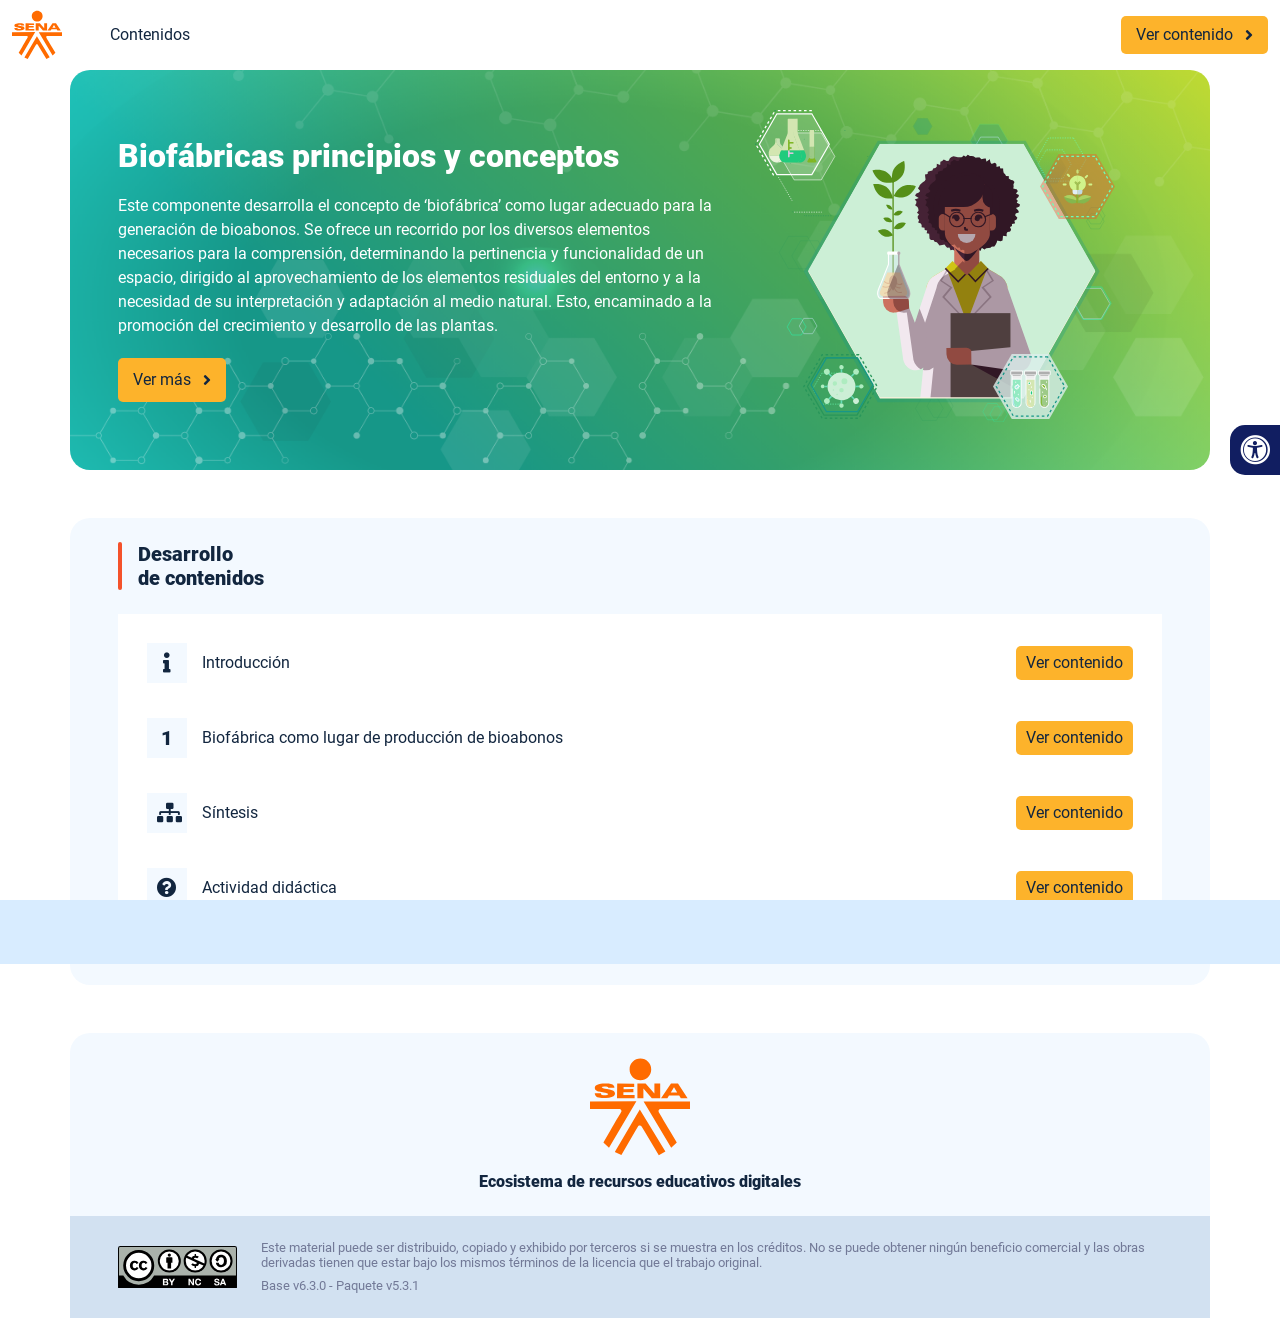
<file: index.html>
<!DOCTYPE html><html lang=""><head><meta charset="utf-8"><meta http-equiv="X-UA-Compatible" content="IE=edge"><meta name="viewport" content="width=device-width,initial-scale=1"><link rel="icon" href="favicon.ico"><title>Biofábricas principios y conceptos</title><link href="css/chunk-0c047e41.3babef71.css" rel="prefetch"><link href="css/chunk-25b302c8.3babef71.css" rel="prefetch"><link href="css/chunk-26fc7596.3babef71.css" rel="prefetch"><link href="css/chunk-2d2747e2.3babef71.css" rel="prefetch"><link href="css/chunk-32334cb6.3babef71.css" rel="prefetch"><link href="css/chunk-3c57cd7b.3babef71.css" rel="prefetch"><link href="css/chunk-4f2d402a.3babef71.css" rel="prefetch"><link href="css/chunk-4fde0a08.14d1f3e8.css" rel="prefetch"><link href="css/chunk-515a8379.0bd58d68.css" rel="prefetch"><link href="css/chunk-59974754.82744ef4.css" rel="prefetch"><link href="css/chunk-6e1e538a.126808df.css" rel="prefetch"><link href="css/chunk-766a929b.d70dec9a.css" rel="prefetch"><link href="css/chunk-f2df7d2c.3babef71.css" rel="prefetch"><link href="css/comple.de7c1a70.css" rel="prefetch"><link href="css/creditos.c4e75159.css" rel="prefetch"><link href="css/glosario.5cc4a536.css" rel="prefetch"><link href="css/referencias.1993b64a.css" rel="prefetch"><link href="js/actividad.50af8585.js" rel="prefetch"><link href="js/chunk-0206bfa0.6ea798e3.js" rel="prefetch"><link href="js/chunk-0c047e41.f8c94ea4.js" rel="prefetch"><link href="js/chunk-13a6037e.e3ae92cb.js" rel="prefetch"><link href="js/chunk-18f95272.21e103e8.js" rel="prefetch"><link href="js/chunk-25b302c8.52a77a1a.js" rel="prefetch"><link href="js/chunk-26fc7596.83f7bd24.js" rel="prefetch"><link href="js/chunk-2c06842c.5c37a9a4.js" rel="prefetch"><link href="js/chunk-2d0e96ec.0137517c.js" rel="prefetch"><link href="js/chunk-2d208d90.4214ea15.js" rel="prefetch"><link href="js/chunk-2d21d0e2.2effd95c.js" rel="prefetch"><link href="js/chunk-2d22c123.eae951e4.js" rel="prefetch"><link href="js/chunk-2d2747e2.8bf9c8c6.js" rel="prefetch"><link href="js/chunk-2e80bb9a.995b428d.js" rel="prefetch"><link href="js/chunk-319206de.aa8a822c.js" rel="prefetch"><link href="js/chunk-32334cb6.5bf96e93.js" rel="prefetch"><link href="js/chunk-3c57cd7b.e9e8c691.js" rel="prefetch"><link href="js/chunk-3d6834f6.3d1c0123.js" rel="prefetch"><link href="js/chunk-4cdd78c0.a78de37a.js" rel="prefetch"><link href="js/chunk-4f2d402a.55dde777.js" rel="prefetch"><link href="js/chunk-4fde0a08.925c0153.js" rel="prefetch"><link href="js/chunk-515a8379.f6494c40.js" rel="prefetch"><link href="js/chunk-53ccb27e.b62e70c6.js" rel="prefetch"><link href="js/chunk-55d286b8.ed325d22.js" rel="prefetch"><link href="js/chunk-59974754.54bc3c05.js" rel="prefetch"><link href="js/chunk-6e1e538a.7af76e6a.js" rel="prefetch"><link href="js/chunk-766a929b.f186516a.js" rel="prefetch"><link href="js/chunk-c796899c.27587da0.js" rel="prefetch"><link href="js/chunk-e8a7823a.f5b0696b.js" rel="prefetch"><link href="js/chunk-f2df7d2c.f346e065.js" rel="prefetch"><link href="js/chunk-fde47172.cef061ba.js" rel="prefetch"><link href="js/comple.2167320b.js" rel="prefetch"><link href="js/creditos.b3fdea55.js" rel="prefetch"><link href="js/glosario.7f700c53.js" rel="prefetch"><link href="js/intro.f8d0ef67.js" rel="prefetch"><link href="js/referencias.c61d23f6.js" rel="prefetch"><link href="js/sintesis.72b48188.js" rel="prefetch"><link href="js/tema1.9d505983.js" rel="prefetch"><link href="js/tema2.71993ad7.js" rel="prefetch"><link href="js/tema3.93bd93e4.js" rel="prefetch"><link href="css/app.b1f1b2ee.css" rel="preload" as="style"><link href="css/chunk-vendors.8f6fc540.css" rel="preload" as="style"><link href="js/app.63a89f85.js" rel="preload" as="script"><link href="js/chunk-vendors.c92d2e43.js" rel="preload" as="script"><link href="css/chunk-vendors.8f6fc540.css" rel="stylesheet"><link href="css/app.b1f1b2ee.css" rel="stylesheet"></head><body><noscript><strong>We're sorry but Biofábricas principios y conceptos doesn't work properly without JavaScript enabled. Please enable it to continue.</strong></noscript><div id="app"></div><script src="js/chunk-vendors.c92d2e43.js"></script><script src="js/app.63a89f85.js"></script></body></html>
</file>
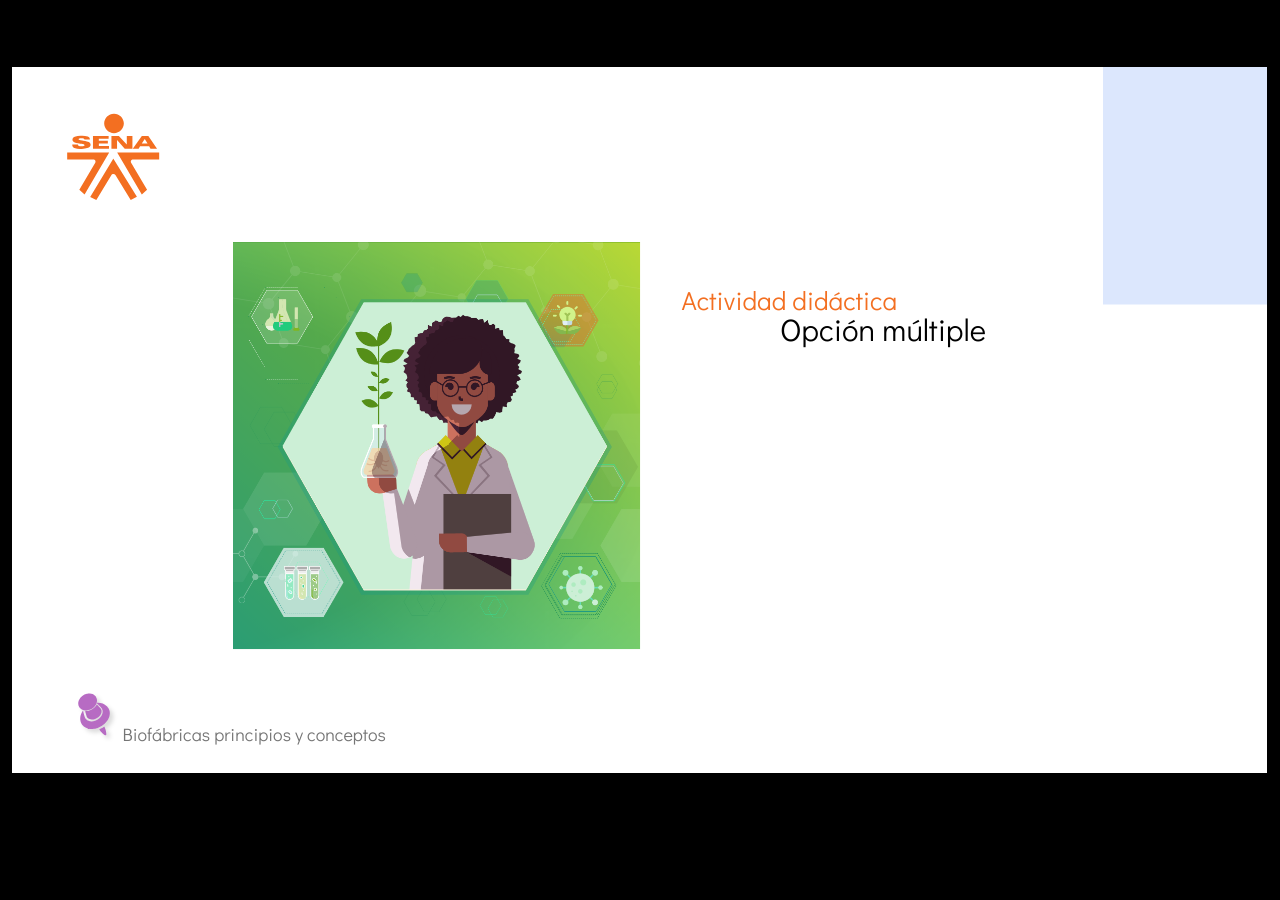
<file: actividades/story.html>
﻿<!doctype html>
<html lang="es">
<head>
  <meta charset="utf-8">
  <!-- Creado con Storyline 360 - http://www.articulate.com  -->
  <!-- version: 3.70.29211.0 -->
  <title>CF7_222116Actividad_did&#225;ctica</title>
  <meta http-equiv="x-ua-compatible" content="IE=edge"/>
  <meta name="viewport" content="width=device-width,initial-scale=1,user-scalable=no,shrink-to-fit=no,minimal-ui"/>
  <meta name="apple-mobile-web-app-capable" content="yes"/>
  <style>
    html, body { height: 100%; padding: 0; margin: 0 }
    #app { height: 100%; width: 100%; }
  </style>

  <script>
    window.DS = {};
    window.globals = {
      DATA_PATH_BASE: '',
      HAS_FRAME: true,
      HAS_SLIDE: true,

      lmsPresent: false,
      tinCanPresent: false,
      cmi5Present: false,
      aoSupport: false,
      scale: 'show all',
      captureRc: false,
      browserSize: 'optimal',
      bgColor: '#000000',
      features: 'AccessibleVideo,ConnectionMessages,FullScreenToggle,InsertSvgPicture,LayerPresentAsDialog,MultipleQuizTracking,UpdatedScrollingPanels,UpdatedThemeEditor',
      themeName: 'classic',
      preloaderColor: '#FFFFFF',
      suppressAnalytics: false,
      productChannel: 'stable',
      publishSource: 'storyline',
      aid: 'aid|125b71ae-d910-4d42-b573-2d0dab130864',
      cid: 'd1278c04-685a-405f-a93d-eb3b1844197c',
      playerVersion: '3.70.29211.0',
      publishTimestamp: '2022-12-16T22:31:28.9073992Z',
      maxIosVideoElements: 10,
      connectionSettings: { },

      
      parseParams: function(qs) {
        if (window.globals.parsedParams != null) {
          return window.globals.parsedParams;
        }
        qs = (qs || window.location.search.substr(1)).split('+').join(' ');
        var params = {},
            tokens,
            re = /[?&]?([^=]+)=([^&]*)/g;

        while (tokens = re.exec(qs)) {
          params[decodeURIComponent(tokens[1]).trim()] =
            decodeURIComponent(tokens[2]).trim();
        }
        window.globals.parsedParams = params;
        return params;
      }

    };
  </script>
  <script>
    var isIe11 = ('ActiveXObject' in window || window.MSBlobBuilder != null)
      && window.msCrypto != null && !window.ActiveXObject;
    if (isIe11) {
      window.globals.unsupportedBrowser = true;
      document.write(atob('[base64]'));
    }
  </script>
  
  <script>window.THREE = { };</script>
  
</head>
<body style="background: #000000" class="cs-HTML theme-classic">
  <!-- 360 -->
  <script>!function(e){var i=/iPhone/i,o=/iPod/i,n=/iPad/i,t=/(?=.*\bAndroid\b)(?=.*\bMobile\b)/i,d=/Android/i,s=/(?=.*\bAndroid\b)(?=.*\bSD4930UR\b)/i,b=/(?=.*\bAndroid\b)(?=.*\b(?:KFOT|KFTT|KFJWI|KFJWA|KFSOWI|KFTHWI|KFTHWA|KFAPWI|KFAPWA|KFARWI|KFASWI|KFSAWI|KFSAWA)\b)/i,r=/IEMobile/i,h=/(?=.*\bWindows\b)(?=.*\bARM\b)/i,a=/BlackBerry/i,l=/BB10/i,p=/Opera Mini/i,f=/(CriOS|Chrome)(?=.*\bMobile\b)/i,u=/(?=.*\bFirefox\b)(?=.*\bMobile\b)/i,c=new RegExp("(?:Nexus 7|BNTV250|Kindle Fire|Silk|GT-P1000)","i"),w=function(e,i){return e.test(i)},A=function(e){var A=e||navigator.userAgent,v=A.split("[FBAN");if(void 0!==v[1]&&(A=v[0]),this.apple={phone:w(i,A),ipod:w(o,A),tablet:!w(i,A)&&w(n,A),device:w(i,A)||w(o,A)||w(n,A)},this.amazon={phone:w(s,A),tablet:!w(s,A)&&w(b,A),device:w(s,A)||w(b,A)},this.android={phone:w(s,A)||w(t,A),tablet:!w(s,A)&&!w(t,A)&&(w(b,A)||w(d,A)),device:w(s,A)||w(b,A)||w(t,A)||w(d,A)},this.windows={phone:w(r,A),tablet:w(h,A),device:w(r,A)||w(h,A)},this.other={blackberry:w(a,A),blackberry10:w(l,A),opera:w(p,A),firefox:w(u,A),chrome:w(f,A),device:w(a,A)||w(l,A)||w(p,A)||w(u,A)||w(f,A)},this.seven_inch=w(c,A),this.any=this.apple.device||this.android.device||this.windows.device||this.other.device||this.seven_inch,this.phone=this.apple.phone||this.android.phone||this.windows.phone,this.tablet=this.apple.tablet||this.android.tablet||this.windows.tablet,"undefined"==typeof window)return this},v=function(){var e=new A;return e.Class=A,e};"undefined"!=typeof module&&module.exports&&"undefined"==typeof window?module.exports=A:"undefined"!=typeof module&&module.exports&&"undefined"!=typeof window?module.exports=v():"function"==typeof define&&define.amd?define("isMobile",[],e.isMobile=v()):e.isMobile=v()}(this);
    window.isMobile.apple.tablet = window.isMobile.apple.tablet ||
      (navigator.platform === 'MacIntel' && navigator.maxTouchPoints > 1);
    window.isMobile.apple.device = window.isMobile.apple.device || window.isMobile.apple.tablet;
    window.isMobile.tablet = window.isMobile.tablet || window.isMobile.apple.tablet;
    window.isMobile.any = window.isMobile.any || window.isMobile.apple.tablet;
  </script>

  <div id="focus-sink" tabindex="-1"></div>

  <div id="preso"></div>
  <script>
    (function() {

      var classTypes = [ 'desktop', 'mobile', 'phone', 'tablet' ];

      var addDeviceClasses = function(prefix, testObj) {
        var curr, i;
        for (i = 0; i < classTypes.length; i++) {
          curr = classTypes[i];
          if (testObj[curr]) {
            document.body.classList.add(prefix + curr);
          }
        }
      };

      var params = window.globals.parseParams(),
          isDevicePreview = params.devicepreview === '1',
          isPhoneOverride = params.deviceType === 'phone' || (isDevicePreview && params.phone == '1'),
          isTabletOverride = (params.deviceType === 'tablet' || isDevicePreview) && !isPhoneOverride,
          isMobileOverride = isPhoneOverride || isTabletOverride;

      var deviceView = {
        desktop: !window.isMobile.any && !isMobileOverride,
        mobile: window.isMobile.any || isMobileOverride,
        phone: isPhoneOverride || (window.isMobile.phone && !isTabletOverride),
        tablet: isTabletOverride || window.isMobile.tablet
      };

      window.globals.deviceView = deviceView;
      window.isMobile.desktop = !window.isMobile.any;
      window.isMobile.mobile = window.isMobile.any;

      addDeviceClasses('view-', deviceView);

    })();
  </script>
  
  <script src='story_content/user.js' type=text/javascript></script>
  <div class="slide-loader"></div>

  <script>
    if (window.globals.deviceView.isMobile) { var doc = document, loader = doc.body.querySelector('.slide-loader'); [ 1, 2, 3 ].forEach(function(n) { var d = doc.createElement('div'); d.style.backgroundColor = window.globals.preloaderColor; d.classList.add('mobile-loader-dot'); d.classList.add('dot' + n); loader.appendChild(d); }); }
  </script>

  <div class="mobile-load-title-overlay" style="display: none">
    <div class="mobile-load-title">CF7_222116Actividad_did&#225;ctica</div>
  </div>

  <div class="mobile-chrome-warning"></div>

  
<style>
  .warn-connection-dialog {
    display: none;
    background: transparent;
    pointer-events: none;
    position: fixed;
    left: 0;
    top: 0;
    width: 100%;
    height: 100%;
    z-index: 999;
  }

  .warn-connection-content {
    border-radius: 4px;
    background: white;
    border: 1px solid #E7E7E7;
    color: #333333;
    box-shadow: 0 2px 4px rgba(0, 0, 0, 0.25);
    transition: all 150ms ease-out;
    position: absolute;
    white-space: nowrap;
  }

  .view-phone.is-landscape .warn-connection-content {
    left: 23px;
    bottom: 23px;
  }

  .view-tablet.is-landscape .warn-connection-content {
    left: 50%;
    top: 20px;
    transform: translateX(-50%);
  }

  .is-portrait .warn-connection-content {
    transform: translate(-50%, calc(-100% - 15px));
  }

  .warn-connection-content p {
    display: inline-block;
    margin: 0 8px 0 0;
    line-height: 33px;
    font-size: 11px;
  }

  .warn-connection-content svg {
    position: relative;
    vertical-align: middle;
    margin: 0 2px 2px 8px;
  }

  .view-desktop .warn-connection-content {
    left: 1.5em;
    bottom: 1.5em;
  }

  .view-desktop .warn-connection-content p {
    font-size: 1.1em;
  }

  .is-offline .warn-connection-dialog {
    display: block;
  }

  .is-offline .cs-panel * {
    pointer-events: none !important;
  }

  .is-offline .cs-panel {
    pointer-events: all !important;
  }

  .is-offline #nav-controls * {
    pointer-events: none !important;
  }

  .is-offline #nav-controls {
    pointer-events: all !important;
  }
</style>

<div class="warn-connection-dialog">
  <div class="warn-connection-content">
    <svg width="17" height="15" viewBox="0 0 17 15" xmlns="http://www.w3.org/2000/svg">
      <path fill="#8F0000" stroke="white" d="M16.07,12.98 L15.88,12.23 L9.51,1.21 C8.97,0.26,7.6,0.26,7.06,1.21 L0.69,12.23 C0.15,13.16,0.81,14.36,1.91,14.36 H14.65 C15.47,14.36,16.05,13.7,16.07,12.98 Z"/>
      <path fill="white" stroke="white" d="M8.58,5.5 C8.35,5.28,8.5,5.35,8.21,5.32 C8.09,5.35,7.97,5.49,7.96,5.67 C7.97,5.79,7.98,5.92,7.98,6.04 L7.98,6.04 C7.99,6.17,8,6.31,8.01,6.43 L8.01,6.44 C8.03,6.92,8.06,7.41,8.09,7.9 L8.09,7.9 C8.12,8.39,8.14,8.88,8.17,9.37 C8.17,9.39,8.18,9.42,8.2,9.44 C8.23,9.46,8.25,9.47,8.28,9.47 C8.31,9.47,8.34,9.46,8.35,9.44 C8.37,9.43,8.38,9.4,8.39,9.35 L8.39,9.34 C8.39,9.24,8.4,9.15,8.4,9.05 L8.4,9.05 C8.41,8.96,8.41,8.86,8.42,8.75 C8.43,8.44,8.45,8.12,8.47,7.81 L8.47,7.81 C8.49,7.49,8.51,7.18,8.53,6.87 C8.55,6.46,8.56,6.05,8.59,5.64 L8.6,5.62 C8.6,5.57,8.59,5.53,8.58,5.5 L8.21,5.32 Z"/>
      <circle fill="white" stroke="white" cx="8.3" cy="11.35" r="0.3"/>
    </svg>
    <p>You are offline. Trying to reconnect...</p>
  </div>
</div>

<script>
  (function() {
    window.DS.connection = {
      warningShown: false,
      assets: {},
      loadingAssetGroup: false,
      retryDelay: 500
    };

    // @TODO this is POC code and can be cleaned up a bit more if we move forward
    // with the feature



    // The `window.globals.features` variable must be set in `webpack.dev.config` when testing locally - it is not enough
    // to have it in the data - but it must be set there as well.
    var useConnectionMessages = window.AbortController != null &&
      window.location.protocol != 'file:' &&
      window.globals.features.indexOf('ConnectionMessages') != -1;

    window.DS.connection.useConnectionMessages = useConnectionMessages

    var assetCount = 0;
    var checkLoadedId;
    var connectionSettings = window.globals.connectionSettings;

    if (useConnectionMessages && connectionSettings != null) {
      var contentEl = document.querySelector('.warn-connection-content');
      var messageEl = contentEl.querySelector('p')

      if (connectionSettings.useDarkTheme) {
        contentEl.style.borderColor = '#BABBBA';
        contentEl.style.backgroundColor = '#282828';
        contentEl.style.color = '#FFFFFF';
      }

      if (connectionSettings.message != null) {
        messageEl.textContent = window.decodeURIComponent(connectionSettings.message);
      }
    }

    function checkAssetsReady() {
      for (var i in DS.connection.assets) {
        if (!DS.connection.assets[i].success) {
          return false;
        }
      }
      return true;
    }

    function stopAssetGroup() {
      if (!useConnectionMessages) { return; }

      assetCount = 0;

      DS.connection.oldAssetGroup = DS.connection.assets;
      DS.connection.assets = {};
      DS.connection.loadingAssetGroup = false;
      clearInterval(checkLoadedId);
    }

    function startAssetGroup() {
      if (!useConnectionMessages) { return; }
      var ticks = 0;
      clearInterval(checkLoadedId);
      checkLoadedId = setInterval(function() {
        var loaded = 0;
        if (assetCount === 0 && loaded === 0) {
          clearInterval(checkLoadedId);
          return;
        }

        for (var i in DS.connection.assets) {
          if (DS.connection.assets[i].success) {
            loaded++;
          }
        }

        if (assetCount === loaded && checkAssetsReady()) {
          for (var i in DS.connection.assets) {
            if (DS.connection.assets[i].action) {
              DS.connection.assets[i].action();
            }
          }
          hideWarning();
          stopAssetGroup();
        }
      }, 100)
    }

    function requiredAsset(url, action, retry, type) {
      if (!useConnectionMessages) { return; }
      if (DS.connection.assets[url]) { return; }

      DS.connection.assets[url] = {
        success: false, action: action, retry: retry, type: type
      };
      assetCount = Object.keys(DS.connection.assets).length;
      if (!DS.connection.loadingAssetGroup) {
        startAssetGroup();
      }
      DS.connection.loadingAssetGroup = true;
    }

    function assetLoaded(url) {
      if (!useConnectionMessages) { return; }
      if (DS.connection.assets[url]) {
        DS.connection.assets[url].success = true;
      }
    }

    function assetFailed(url) {
      if (!useConnectionMessages) { return; }
      if (!DS.connection.assets[url]) {
        if (/\.js$/.test(url)) {
          setTimeout(function() {
            if (DS.connection.lastSlideLoaded != null) {
              DS.connection.lastSlideLoaded();
            }
          }, DS.connection.retryDelay);
        }
        return;
      }
      if (!DS.connection.warningShown) { showWarning(); }
      if (DS.connection.assets[url].retry) {
        setTimeout(function() {
          if (!DS.connection.assets[url].success) {
            DS.connection.assets[url].retry()
          }
        }, DS.connection.retryDelay);
      }
    }

    function hideWarning() {
      document.body.classList.remove('is-offline');
      DS.connection.warningShown = false;
    }
    DS.connection.hideWarning = hideWarning

    function showWarning(btn) {
      document.body.classList.add('is-offline')
      DS.connection.warningShown = true;
      updateWarningPosition();
    }

    function updateWarningPosition() {
      if (!DS.connection.warningShown) {
        return;
      }

      var isPortrait = document.body.classList.contains('is-portrait');
      var warningEl = document.querySelector('.warn-connection-content');

      if (isPortrait) {
        var slide = document.querySelector('.primary-slide');
        var slideRect = slide.getBoundingClientRect();

        warningEl.style.top = `${slideRect.top}px`
        warningEl.style.left = `${slideRect.left + slideRect.width / 2}px`
      } else {
        warningEl.style.top = null;
        warningEl.style.left = null;
      }

      window.requestAnimationFrame(updateWarningPosition);
    }

    // these will all be noops if the feature flag isn't set in
    // the data and `window.globals.features`
    DS.connection.requiredAsset = requiredAsset;
    DS.connection.assetLoaded = assetLoaded;
    DS.connection.assetFailed = assetFailed;
    DS.connection.stopAssetGroup = stopAssetGroup;
    DS.connection.startAssetGroup = startAssetGroup;
  })();
</script>


  <script>
    
    if (window.autoSpider && window.vInterfaceObject) {
      document.querySelector('.mobile-load-title-overlay').style.display = 'none';
    }
  </script>

  

  <link rel="stylesheet" href="html5/data/css/output.min.css" data-noprefix/>
</body>
<script src="html5/lib/scripts/bootstrapper.min.js"></script>
</html>
</file>
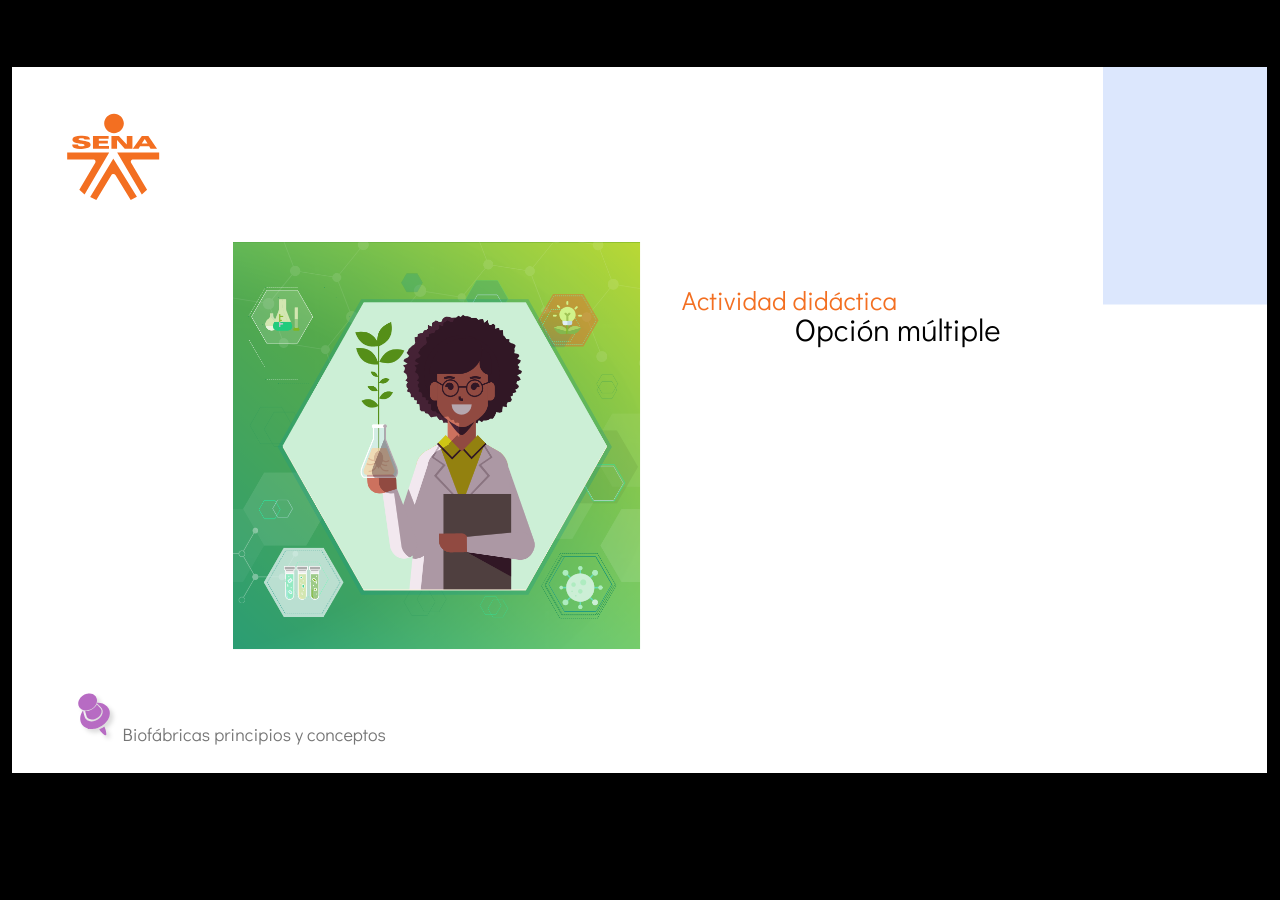
<file: fuentes/CF7_222116Actividad_didáctica/story.html>
﻿<!doctype html>
<html lang="es">
<head>
  <meta charset="utf-8">
  <!-- Creado con Storyline 360 - http://www.articulate.com  -->
  <!-- version: 3.68.28887.0 -->
  <title>CF7_222116Actividad_did&#225;ctica</title>
  <meta http-equiv="x-ua-compatible" content="IE=edge"/>
  <meta name="viewport" content="width=device-width,initial-scale=1,user-scalable=no,shrink-to-fit=no,minimal-ui"/>
  <meta name="apple-mobile-web-app-capable" content="yes"/>
  <style>
    html, body { height: 100%; padding: 0; margin: 0 }
    #app { height: 100%; width: 100%; }
  </style>

  <script>
    window.DS = {};
    window.globals = {
      DATA_PATH_BASE: '',
      HAS_FRAME: true,
      HAS_SLIDE: true,

      lmsPresent: false,
      tinCanPresent: false,
      cmi5Present: false,
      aoSupport: false,
      scale: 'show all',
      captureRc: false,
      browserSize: 'optimal',
      bgColor: '#000000',
      features: 'AccessibleVideo,FullScreenToggle,InsertSvgPicture,LayerPresentAsDialog,MultipleQuizTracking,QuestionCorrectVariable,UpdatedThemeEditor',
      themeName: 'classic',
      preloaderColor: '#FFFFFF',
      suppressAnalytics: false,
      productChannel: 'stable',
      publishSource: 'storyline',
      aid: 'aid|125b71ae-d910-4d42-b573-2d0dab130864',
      cid: 'd1278c04-685a-405f-a93d-eb3b1844197c',
      playerVersion: '3.68.28887.0',
      publishTimestamp: '2022-12-09T14:11:42.8539971Z',
      maxIosVideoElements: 10,
      connectionSettings: { },

      
      parseParams: function(qs) {
        if (window.globals.parsedParams != null) {
          return window.globals.parsedParams;
        }
        qs = (qs || window.location.search.substr(1)).split('+').join(' ');
        var params = {},
            tokens,
            re = /[?&]?([^=]+)=([^&]*)/g;

        while (tokens = re.exec(qs)) {
          params[decodeURIComponent(tokens[1]).trim()] =
            decodeURIComponent(tokens[2]).trim();
        }
        window.globals.parsedParams = params;
        return params;
      }

    };
  </script>
  <script>
    var isIe11 = ('ActiveXObject' in window || window.MSBlobBuilder != null)
      && window.msCrypto != null && !window.ActiveXObject;
    if (isIe11) {
      window.globals.unsupportedBrowser = true;
      document.write(atob('[base64]'));
    }
  </script>
  
  <script>window.THREE = { };</script>
  
</head>
<body style="background: #000000" class="cs-HTML theme-classic">
  <!-- 360 -->
  <script>!function(e){var i=/iPhone/i,o=/iPod/i,n=/iPad/i,t=/(?=.*\bAndroid\b)(?=.*\bMobile\b)/i,d=/Android/i,s=/(?=.*\bAndroid\b)(?=.*\bSD4930UR\b)/i,b=/(?=.*\bAndroid\b)(?=.*\b(?:KFOT|KFTT|KFJWI|KFJWA|KFSOWI|KFTHWI|KFTHWA|KFAPWI|KFAPWA|KFARWI|KFASWI|KFSAWI|KFSAWA)\b)/i,r=/IEMobile/i,h=/(?=.*\bWindows\b)(?=.*\bARM\b)/i,a=/BlackBerry/i,l=/BB10/i,p=/Opera Mini/i,f=/(CriOS|Chrome)(?=.*\bMobile\b)/i,u=/(?=.*\bFirefox\b)(?=.*\bMobile\b)/i,c=new RegExp("(?:Nexus 7|BNTV250|Kindle Fire|Silk|GT-P1000)","i"),w=function(e,i){return e.test(i)},A=function(e){var A=e||navigator.userAgent,v=A.split("[FBAN");if(void 0!==v[1]&&(A=v[0]),this.apple={phone:w(i,A),ipod:w(o,A),tablet:!w(i,A)&&w(n,A),device:w(i,A)||w(o,A)||w(n,A)},this.amazon={phone:w(s,A),tablet:!w(s,A)&&w(b,A),device:w(s,A)||w(b,A)},this.android={phone:w(s,A)||w(t,A),tablet:!w(s,A)&&!w(t,A)&&(w(b,A)||w(d,A)),device:w(s,A)||w(b,A)||w(t,A)||w(d,A)},this.windows={phone:w(r,A),tablet:w(h,A),device:w(r,A)||w(h,A)},this.other={blackberry:w(a,A),blackberry10:w(l,A),opera:w(p,A),firefox:w(u,A),chrome:w(f,A),device:w(a,A)||w(l,A)||w(p,A)||w(u,A)||w(f,A)},this.seven_inch=w(c,A),this.any=this.apple.device||this.android.device||this.windows.device||this.other.device||this.seven_inch,this.phone=this.apple.phone||this.android.phone||this.windows.phone,this.tablet=this.apple.tablet||this.android.tablet||this.windows.tablet,"undefined"==typeof window)return this},v=function(){var e=new A;return e.Class=A,e};"undefined"!=typeof module&&module.exports&&"undefined"==typeof window?module.exports=A:"undefined"!=typeof module&&module.exports&&"undefined"!=typeof window?module.exports=v():"function"==typeof define&&define.amd?define("isMobile",[],e.isMobile=v()):e.isMobile=v()}(this);
    window.isMobile.apple.tablet = window.isMobile.apple.tablet ||
      (navigator.platform === 'MacIntel' && navigator.maxTouchPoints > 1);
    window.isMobile.apple.device = window.isMobile.apple.device || window.isMobile.apple.tablet;
    window.isMobile.tablet = window.isMobile.tablet || window.isMobile.apple.tablet;
    window.isMobile.any = window.isMobile.any || window.isMobile.apple.tablet;
  </script>

  <div id="focus-sink" tabindex="-1"></div>

  <div id="preso"></div>
  <script>
    (function() {

      var classTypes = [ 'desktop', 'mobile', 'phone', 'tablet' ];

      var addDeviceClasses = function(prefix, testObj) {
        var curr, i;
        for (i = 0; i < classTypes.length; i++) {
          curr = classTypes[i];
          if (testObj[curr]) {
            document.body.classList.add(prefix + curr);
          }
        }
      };

      var params = window.globals.parseParams(),
          isDevicePreview = params.devicepreview === '1',
          isPhoneOverride = params.deviceType === 'phone' || (isDevicePreview && params.phone == '1'),
          isTabletOverride = (params.deviceType === 'tablet' || isDevicePreview) && !isPhoneOverride,
          isMobileOverride = isPhoneOverride || isTabletOverride;

      var deviceView = {
        desktop: !window.isMobile.any && !isMobileOverride,
        mobile: window.isMobile.any || isMobileOverride,
        phone: isPhoneOverride || (window.isMobile.phone && !isTabletOverride),
        tablet: isTabletOverride || window.isMobile.tablet
      };

      window.globals.deviceView = deviceView;
      window.isMobile.desktop = !window.isMobile.any;
      window.isMobile.mobile = window.isMobile.any;

      addDeviceClasses('view-', deviceView);

    })();
  </script>
  
  <script src='story_content/user.js' type=text/javascript></script>
  <div class="slide-loader"></div>

  <script>
    if (window.globals.deviceView.isMobile) { var doc = document, loader = doc.body.querySelector('.slide-loader'); [ 1, 2, 3 ].forEach(function(n) { var d = doc.createElement('div'); d.style.backgroundColor = window.globals.preloaderColor; d.classList.add('mobile-loader-dot'); d.classList.add('dot' + n); loader.appendChild(d); }); }
  </script>

  <div class="mobile-load-title-overlay" style="display: none">
    <div class="mobile-load-title">CF7_222116Actividad_did&#225;ctica</div>
  </div>

  <div class="mobile-chrome-warning"></div>

  
<style>
  .warn-connection-dialog {
    display: none;
    background: transparent;
    pointer-events: none;
    position: fixed;
    left: 0;
    top: 0;
    width: 100%;
    height: 100%;
    z-index: 999;
  }

  .warn-connection-content {
    border-radius: 4px;
    background: white;
    border: 1px solid #E7E7E7;
    color: #333333;
    box-shadow: 0 2px 4px rgba(0, 0, 0, 0.25);
    transition: all 150ms ease-out;
    position: absolute;
    white-space: nowrap;
  }

  .view-phone.is-landscape .warn-connection-content {
    left: 23px;
    bottom: 23px;
  }

  .view-tablet.is-landscape .warn-connection-content {
    left: 50%;
    top: 20px;
    transform: translateX(-50%);
  }

  .is-portrait .warn-connection-content {
    transform: translate(-50%, calc(-100% - 15px));
  }

  .warn-connection-content p {
    display: inline-block;
    margin: 0 8px 0 0;
    line-height: 33px;
    font-size: 11px;
  }

  .warn-connection-content svg {
    position: relative;
    vertical-align: middle;
    margin: 0 2px 2px 8px;
  }

  .view-desktop .warn-connection-content {
    left: 1.5em;
    bottom: 1.5em;
  }

  .view-desktop .warn-connection-content p {
    font-size: 1.1em;
  }

  .is-offline .warn-connection-dialog {
    display: block;
  }

  .is-offline .cs-panel * {
    pointer-events: none !important;
  }

  .is-offline .cs-panel {
    pointer-events: all !important;
  }

  .is-offline #nav-controls * {
    pointer-events: none !important;
  }

  .is-offline #nav-controls {
    pointer-events: all !important;
  }
</style>

<div class="warn-connection-dialog">
  <div class="warn-connection-content">
    <svg width="17" height="15" viewBox="0 0 17 15" xmlns="http://www.w3.org/2000/svg">
      <path fill="#8F0000" stroke="white" d="M16.07,12.98 L15.88,12.23 L9.51,1.21 C8.97,0.26,7.6,0.26,7.06,1.21 L0.69,12.23 C0.15,13.16,0.81,14.36,1.91,14.36 H14.65 C15.47,14.36,16.05,13.7,16.07,12.98 Z"/>
      <path fill="white" stroke="white" d="M8.58,5.5 C8.35,5.28,8.5,5.35,8.21,5.32 C8.09,5.35,7.97,5.49,7.96,5.67 C7.97,5.79,7.98,5.92,7.98,6.04 L7.98,6.04 C7.99,6.17,8,6.31,8.01,6.43 L8.01,6.44 C8.03,6.92,8.06,7.41,8.09,7.9 L8.09,7.9 C8.12,8.39,8.14,8.88,8.17,9.37 C8.17,9.39,8.18,9.42,8.2,9.44 C8.23,9.46,8.25,9.47,8.28,9.47 C8.31,9.47,8.34,9.46,8.35,9.44 C8.37,9.43,8.38,9.4,8.39,9.35 L8.39,9.34 C8.39,9.24,8.4,9.15,8.4,9.05 L8.4,9.05 C8.41,8.96,8.41,8.86,8.42,8.75 C8.43,8.44,8.45,8.12,8.47,7.81 L8.47,7.81 C8.49,7.49,8.51,7.18,8.53,6.87 C8.55,6.46,8.56,6.05,8.59,5.64 L8.6,5.62 C8.6,5.57,8.59,5.53,8.58,5.5 L8.21,5.32 Z"/>
      <circle fill="white" stroke="white" cx="8.3" cy="11.35" r="0.3"/>
    </svg>
    <p>You are offline. Trying to reconnect...</p>
  </div>
</div>

<script>
  (function() {
    window.DS.connection = {
      warningShown: false,
      assets: {},
      loadingAssetGroup: false,
      retryDelay: 500
    };

    // @TODO this is POC code and can be cleaned up a bit more if we move forward
    // with the feature



    // The `window.globals.features` variable must be set in `webpack.dev.config` when testing locally - it is not enough
    // to have it in the data - but it must be set there as well.
    var useConnectionMessages = window.AbortController != null &&
      window.location.protocol != 'file:' &&
      window.globals.features.indexOf('ConnectionMessages') != -1;

    window.DS.connection.useConnectionMessages = useConnectionMessages

    var assetCount = 0;
    var checkLoadedId;
    var connectionSettings = window.globals.connectionSettings;

    if (useConnectionMessages && connectionSettings != null) {
      var contentEl = document.querySelector('.warn-connection-content');
      var messageEl = contentEl.querySelector('p')

      if (connectionSettings.useDarkTheme) {
        contentEl.style.borderColor = '#BABBBA';
        contentEl.style.backgroundColor = '#282828';
        contentEl.style.color = '#FFFFFF';
      }

      if (connectionSettings.message != null) {
        messageEl.textContent = window.decodeURIComponent(connectionSettings.message);
      }
    }

    function checkAssetsReady() {
      for (var i in DS.connection.assets) {
        if (!DS.connection.assets[i].success) {
          return false;
        }
      }
      return true;
    }

    function stopAssetGroup() {
      if (!useConnectionMessages) { return; }

      assetCount = 0;

      DS.connection.oldAssetGroup = DS.connection.assets;
      DS.connection.assets = {};
      DS.connection.loadingAssetGroup = false;
      clearInterval(checkLoadedId);
    }

    function startAssetGroup() {
      if (!useConnectionMessages) { return; }
      var ticks = 0;
      clearInterval(checkLoadedId);
      checkLoadedId = setInterval(function() {
        var loaded = 0;
        if (assetCount === 0 && loaded === 0) {
          clearInterval(checkLoadedId);
          return;
        }

        for (var i in DS.connection.assets) {
          if (DS.connection.assets[i].success) {
            loaded++;
          }
        }

        if (assetCount === loaded && checkAssetsReady()) {
          for (var i in DS.connection.assets) {
            if (DS.connection.assets[i].action) {
              DS.connection.assets[i].action();
            }
          }
          hideWarning();
          stopAssetGroup();
        }
      }, 100)
    }

    function requiredAsset(url, action, retry, type) {
      if (!useConnectionMessages) { return; }
      if (DS.connection.assets[url]) { return; }

      DS.connection.assets[url] = {
        success: false, action: action, retry: retry, type: type
      };
      assetCount = Object.keys(DS.connection.assets).length;
      if (!DS.connection.loadingAssetGroup) {
        startAssetGroup();
      }
      DS.connection.loadingAssetGroup = true;
    }

    function assetLoaded(url) {
      if (!useConnectionMessages) { return; }
      if (DS.connection.assets[url]) {
        DS.connection.assets[url].success = true;
      }
    }

    function assetFailed(url) {
      if (!useConnectionMessages) { return; }
      if (!DS.connection.assets[url]) {
        if (/\.js$/.test(url)) {
          setTimeout(function() {
            if (DS.connection.lastSlideLoaded != null) {
              DS.connection.lastSlideLoaded();
            }
          }, DS.connection.retryDelay);
        }
        return;
      }
      if (!DS.connection.warningShown) { showWarning(); }
      if (DS.connection.assets[url].retry) {
        setTimeout(function() {
          if (!DS.connection.assets[url].success) {
            DS.connection.assets[url].retry()
          }
        }, DS.connection.retryDelay);
      }
    }

    function hideWarning() {
      document.body.classList.remove('is-offline');
      DS.connection.warningShown = false;
    }
    DS.connection.hideWarning = hideWarning

    function showWarning(btn) {
      document.body.classList.add('is-offline')
      DS.connection.warningShown = true;
      updateWarningPosition();
    }

    function updateWarningPosition() {
      if (!DS.connection.warningShown) {
        return;
      }

      var isPortrait = document.body.classList.contains('is-portrait');
      var warningEl = document.querySelector('.warn-connection-content');

      if (isPortrait) {
        var slide = document.querySelector('.primary-slide');
        var slideRect = slide.getBoundingClientRect();

        warningEl.style.top = `${slideRect.top}px`
        warningEl.style.left = `${slideRect.left + slideRect.width / 2}px`
      } else {
        warningEl.style.top = null;
        warningEl.style.left = null;
      }

      window.requestAnimationFrame(updateWarningPosition);
    }

    // these will all be noops if the feature flag isn't set in
    // the data and `window.globals.features`
    DS.connection.requiredAsset = requiredAsset;
    DS.connection.assetLoaded = assetLoaded;
    DS.connection.assetFailed = assetFailed;
    DS.connection.stopAssetGroup = stopAssetGroup;
    DS.connection.startAssetGroup = startAssetGroup;
  })();
</script>


  <script>
    
    if (window.autoSpider && window.vInterfaceObject) {
      document.querySelector('.mobile-load-title-overlay').style.display = 'none';
    }
  </script>

  

  <link rel="stylesheet" href="html5/data/css/output.min.css" data-noprefix/>
</body>
<script src="html5/lib/scripts/bootstrapper.min.js"></script>
</html>
</file>
<file: css/chunk-0c047e41.3babef71.css>
.actividad[data-v-22adfd6b]{background-color:#f2f2f2}.horizontal-scroll__wrapper[data-v-22adfd6b]{overflow:hidden}.horizontal-scroll[data-v-22adfd6b]{display:flex;transition:transform .5s ease-in-out;align-items:center;flex-wrap:nowrap}.horizontal-scroll[data-v-22adfd6b]:not(.row){width:100%}.horizontal-scroll--item-fw[data-v-22adfd6b]>div{flex-grow:0;flex-shrink:0;width:100%;margin:0!important}
</file>
<file: css/chunk-25b302c8.3babef71.css>
.actividad[data-v-22adfd6b]{background-color:#f2f2f2}.horizontal-scroll__wrapper[data-v-22adfd6b]{overflow:hidden}.horizontal-scroll[data-v-22adfd6b]{display:flex;transition:transform .5s ease-in-out;align-items:center;flex-wrap:nowrap}.horizontal-scroll[data-v-22adfd6b]:not(.row){width:100%}.horizontal-scroll--item-fw[data-v-22adfd6b]>div{flex-grow:0;flex-shrink:0;width:100%;margin:0!important}
</file>
<file: css/chunk-26fc7596.3babef71.css>
.actividad[data-v-22adfd6b]{background-color:#f2f2f2}.horizontal-scroll__wrapper[data-v-22adfd6b]{overflow:hidden}.horizontal-scroll[data-v-22adfd6b]{display:flex;transition:transform .5s ease-in-out;align-items:center;flex-wrap:nowrap}.horizontal-scroll[data-v-22adfd6b]:not(.row){width:100%}.horizontal-scroll--item-fw[data-v-22adfd6b]>div{flex-grow:0;flex-shrink:0;width:100%;margin:0!important}
</file>
<file: css/chunk-2d2747e2.3babef71.css>
.actividad[data-v-22adfd6b]{background-color:#f2f2f2}.horizontal-scroll__wrapper[data-v-22adfd6b]{overflow:hidden}.horizontal-scroll[data-v-22adfd6b]{display:flex;transition:transform .5s ease-in-out;align-items:center;flex-wrap:nowrap}.horizontal-scroll[data-v-22adfd6b]:not(.row){width:100%}.horizontal-scroll--item-fw[data-v-22adfd6b]>div{flex-grow:0;flex-shrink:0;width:100%;margin:0!important}
</file>
<file: css/chunk-32334cb6.3babef71.css>
.actividad[data-v-22adfd6b]{background-color:#f2f2f2}.horizontal-scroll__wrapper[data-v-22adfd6b]{overflow:hidden}.horizontal-scroll[data-v-22adfd6b]{display:flex;transition:transform .5s ease-in-out;align-items:center;flex-wrap:nowrap}.horizontal-scroll[data-v-22adfd6b]:not(.row){width:100%}.horizontal-scroll--item-fw[data-v-22adfd6b]>div{flex-grow:0;flex-shrink:0;width:100%;margin:0!important}
</file>
<file: css/chunk-3c57cd7b.3babef71.css>
.actividad[data-v-22adfd6b]{background-color:#f2f2f2}.horizontal-scroll__wrapper[data-v-22adfd6b]{overflow:hidden}.horizontal-scroll[data-v-22adfd6b]{display:flex;transition:transform .5s ease-in-out;align-items:center;flex-wrap:nowrap}.horizontal-scroll[data-v-22adfd6b]:not(.row){width:100%}.horizontal-scroll--item-fw[data-v-22adfd6b]>div{flex-grow:0;flex-shrink:0;width:100%;margin:0!important}
</file>
<file: css/chunk-4f2d402a.3babef71.css>
.actividad[data-v-22adfd6b]{background-color:#f2f2f2}.horizontal-scroll__wrapper[data-v-22adfd6b]{overflow:hidden}.horizontal-scroll[data-v-22adfd6b]{display:flex;transition:transform .5s ease-in-out;align-items:center;flex-wrap:nowrap}.horizontal-scroll[data-v-22adfd6b]:not(.row){width:100%}.horizontal-scroll--item-fw[data-v-22adfd6b]>div{flex-grow:0;flex-shrink:0;width:100%;margin:0!important}
</file>
<file: css/chunk-4fde0a08.14d1f3e8.css>
.actividad[data-v-a108b06a]{background-color:#f2f2f2}.header[data-v-a108b06a]{position:sticky;top:0;padding-top:10px;padding-bottom:10px;background-color:#fff;z-index:10010;line-height:1.1em}.header__logo[data-v-a108b06a]{width:50px}@media (max-width:576px){.header__componente-formativo[data-v-a108b06a]{font-size:.8em}}.header__menu[data-v-a108b06a]{cursor:pointer}.header__menu span[data-v-a108b06a]{font-size:.7em;display:block;line-height:1em;text-align:center;color:#111e61}.header__menu__btn[data-v-a108b06a]{width:30px;height:30px;position:relative;margin-bottom:4px}.header__menu__btn .line-1[data-v-a108b06a],.header__menu__btn .line-2[data-v-a108b06a],.header__menu__btn .line-3[data-v-a108b06a]{height:4px;width:30px;background-color:#111e61;transform-origin:center center;position:absolute;left:0;border-radius:2px}.header__menu__btn .line-1[data-v-a108b06a]{top:4px;-webkit-animation:line-1-inactive-data-v-a108b06a .5s ease-in-out forwards;animation:line-1-inactive-data-v-a108b06a .5s ease-in-out forwards}.header__menu__btn .line-2[data-v-a108b06a]{top:13px;-webkit-animation:line-2-inactive-data-v-a108b06a .5s ease-in-out forwards;animation:line-2-inactive-data-v-a108b06a .5s ease-in-out forwards}.header__menu__btn .line-3[data-v-a108b06a]{top:22px;-webkit-animation:line-3-inactive-data-v-a108b06a .5s ease-in-out forwards;animation:line-3-inactive-data-v-a108b06a .5s ease-in-out forwards}.header__menu__btn[data-v-a108b06a]:hover{cursor:pointer}.header__menu__btn--open .line-1[data-v-a108b06a]{-webkit-animation:line-1-active-data-v-a108b06a .5s ease-in-out forwards;animation:line-1-active-data-v-a108b06a .5s ease-in-out forwards}.header__menu__btn--open .line-2[data-v-a108b06a]{-webkit-animation:line-2-active-data-v-a108b06a .5s ease-in-out forwards;animation:line-2-active-data-v-a108b06a .5s ease-in-out forwards}.header__menu__btn--open .line-3[data-v-a108b06a]{-webkit-animation:line-3-active-data-v-a108b06a .5s ease-in-out forwards;animation:line-3-active-data-v-a108b06a .5s ease-in-out forwards}@-webkit-keyframes line-1-active-data-v-a108b06a{0%{transform:translate(0) rotate(0)}50%{transform:translateY(9px) rotate(0)}to{transform:translateY(9px) rotate(45deg)}}@keyframes line-1-active-data-v-a108b06a{0%{transform:translate(0) rotate(0)}50%{transform:translateY(9px) rotate(0)}to{transform:translateY(9px) rotate(45deg)}}@-webkit-keyframes line-2-active-data-v-a108b06a{0%{transform:scale(1)}to{transform:scale(0)}}@keyframes line-2-active-data-v-a108b06a{0%{transform:scale(1)}to{transform:scale(0)}}@-webkit-keyframes line-3-active-data-v-a108b06a{0%{transform:translate(0) rotate(0)}50%{transform:translateY(-9px) rotate(0)}to{transform:translateY(-9px) rotate(-45deg)}}@keyframes line-3-active-data-v-a108b06a{0%{transform:translate(0) rotate(0)}50%{transform:translateY(-9px) rotate(0)}to{transform:translateY(-9px) rotate(-45deg)}}@-webkit-keyframes line-1-inactive-data-v-a108b06a{0%{transform:translateY(9px) rotate(45deg)}50%{transform:translateY(9px) rotate(0)}to{transform:translate(0) rotate(0)}}@keyframes line-1-inactive-data-v-a108b06a{0%{transform:translateY(9px) rotate(45deg)}50%{transform:translateY(9px) rotate(0)}to{transform:translate(0) rotate(0)}}@-webkit-keyframes line-2-inactive-data-v-a108b06a{0%{transform:scale(0)}to{transform:scale(1)}}@keyframes line-2-inactive-data-v-a108b06a{0%{transform:scale(0)}to{transform:scale(1)}}@-webkit-keyframes line-3-inactive-data-v-a108b06a{0%{transform:translateY(-9px) rotate(-45deg)}50%{transform:translateY(-9px) rotate(0)}to{transform:translate(0) rotate(0)}}@keyframes line-3-inactive-data-v-a108b06a{0%{transform:translateY(-9px) rotate(-45deg)}50%{transform:translateY(-9px) rotate(0)}to{transform:translate(0) rotate(0)}}
</file>
<file: css/chunk-515a8379.0bd58d68.css>
.actividad{background-color:#f2f2f2}.banner-interno{position:relative}.banner-interno__fondo{position:absolute;top:0;bottom:-50px;left:0;right:0;background-color:#81b722;background-size:cover;background-position:50%}.banner-interno__titulo{display:flex;align-items:center}.banner-interno__titulo__icono{display:block;width:32px;height:32px;border-radius:50%;background-color:#fff;position:relative}.banner-interno__titulo__icono i{color:#81b722;position:absolute;left:50%;top:50%;transform:translate(-50%,-50%)}.banner-interno__titulo h1,.banner-interno__titulo h2,.banner-interno__titulo h3,.banner-interno__titulo h4,.banner-interno__titulo h5,.banner-interno__titulo h6{color:#fff;line-height:1.1em}
</file>
<file: css/chunk-59974754.82744ef4.css>
.actividad{background-color:#f2f2f2}.aside-menu{position:sticky;top:70px;flex:0 0 0;width:0;min-height:calc(100vh - 70px);max-height:calc(100vh - 70px);background-color:#f3f9ff;transition:flex .5s ease-in-out,width .5s ease-in-out;overflow-x:hidden;z-index:100001}.aside-menu a{color:#111e61}.aside-menu--open{flex:0 0 300px;width:300px}.aside-menu__content{width:300px;display:flex;flex-direction:column;justify-content:space-between;min-height:calc(100vh - 70px);max-height:calc(100vh - 70px);border-right:1px solid #d8ecff}@media (max-height:800px){.aside-menu__content{min-height:800px;max-height:800px;overflow-y:auto}}.aside-menu__header{padding:10px;text-align:center;background-color:#d8ecff}.aside-menu__header h4{margin:0}.aside-menu__menu{overflow-y:auto;flex-grow:1;list-style:none;padding-left:0;margin-bottom:0}.aside-menu__menu__item--active .aside-menu__menu__item__lnk,.aside-menu__menu__item--active .aside-menu__sec-menu__item__lnk{background-color:#d8ecff;font-weight:700}.aside-menu__menu__item--sub-menu:hover,.aside-menu__menu__item:hover,.aside-menu__sec-menu__item:hover{background-color:#d8ecff}.aside-menu__menu__item--sub-menu{padding-left:10px}.aside-menu__menu__item--sub-menu--active .aside-menu__menu__item__lnk,.aside-menu__menu__item--sub-menu--active .aside-menu__sec-menu__item__lnk{background-color:#d8ecff;font-weight:700;position:relative}.aside-menu__menu__item--sub-menu--active .aside-menu__menu__item__lnk:before,.aside-menu__menu__item--sub-menu--active .aside-menu__sec-menu__item__lnk:before{content:"";display:block;position:absolute;left:0;bottom:0;top:0;width:4px;border-radius:2px;background-color:#f4522b}.aside-menu__menu__item__lnk,.aside-menu__sec-menu__item__lnk{display:flex;align-items:center;padding:10px 15px;line-height:1.1em}.aside-menu__menu__item__lnk i,.aside-menu__menu__item__lnk span,.aside-menu__sec-menu__item__lnk i,.aside-menu__sec-menu__item__lnk span{margin-right:10px}.aside-menu__menu__item__lnk i:last-child,.aside-menu__menu__item__lnk span:last-child,.aside-menu__sec-menu__item__lnk i:last-child,.aside-menu__sec-menu__item__lnk span:last-child{margin-right:0}.aside-menu__sec-menu{background-color:#d8ecff;padding:10px 0;flex-shrink:0;margin-bottom:0}.aside-menu__sec-menu__item{padding:10px 15px}.aside-menu__sec-menu__item__lnk{padding:0;border-radius:1em}.aside-menu__sec-menu__item__lnk i{display:block;width:2em;height:2em;padding:.5em 0;text-align:center;background-color:#fff;border-radius:50%}.aside-menu__sec-menu__item__lnk:hover{background-color:#fff}@media (max-width:992px){.aside-menu{position:fixed;top:70px}}@media (max-width:576px){.aside-menu__sec-menu{padding-bottom:110px}}
</file>
<file: css/chunk-6e1e538a.126808df.css>
.actividad[data-v-4f6b7c58]{background-color:#f2f2f2}.accesibilidad[data-v-4f6b7c58]{position:fixed;right:0;top:50vh;height:50px;background-color:#111e61;border-top-left-radius:15px;border-bottom-left-radius:15px;transform:translateY(-50%) translateX(100%) translateX(-50px);overflow:hidden;transition:transform .3s ease-in-out,height .3s ease-in-out}.accesibilidad[data-v-4f6b7c58]:hover{transform:translateY(-50%) translateX(0);height:12.75rem}.accesibilidad [data-v-4f6b7c58]{color:#fff}.accesibilidad__menu__content .accesibilidad__menu__item[data-v-4f6b7c58]{cursor:pointer}.accesibilidad__menu__content .accesibilidad__menu__item[data-v-4f6b7c58]:hover{background-color:#273685}.accesibilidad__menu__content .accesibilidad__menu__item[data-v-4f6b7c58]:last-child{border:none}.accesibilidad__menu__item[data-v-4f6b7c58]{display:flex;align-items:center;padding:10px;border-bottom:1px solid #273685;line-height:1em;-webkit-user-select:none;-moz-user-select:none;-ms-user-select:none;user-select:none}.accesibilidad__menu i[data-v-4f6b7c58]{font-size:30px;font-style:normal;margin-right:10px;line-height:1em}.accesibilidad__menu img[data-v-4f6b7c58]{width:30px;margin-right:10px}
</file>
<file: css/chunk-766a929b.d70dec9a.css>
.actividad{background-color:#f2f2f2}.barra-avance{display:flex;align-items:center;justify-content:space-between;position:fixed;bottom:0;left:0;width:100%;padding:10px;background-color:#d8ecff;transition:transform .5s ease-in-out;z-index:100000}.barra-avance__barra{margin:0 20px;flex:1;position:relative;max-width:800px}.barra-avance__barra--amarilla,.barra-avance__barra--blanca{height:4px}.barra-avance__barra--amarilla:after,.barra-avance__barra--amarilla:before,.barra-avance__barra--blanca:after,.barra-avance__barra--blanca:before{content:"";display:block;width:10px;height:10px;border-radius:50%;position:absolute;top:50%}.barra-avance__barra--amarilla:before,.barra-avance__barra--blanca:before{left:0;transform:translate(-50%,-50%)}.barra-avance__barra--amarilla:after,.barra-avance__barra--blanca:after{right:0;transform:translate(50%,-50%)}.barra-avance__barra--blanca,.barra-avance__barra--blanca:after,.barra-avance__barra--blanca:before{background-color:#fff}.barra-avance__barra--amarilla{position:absolute;width:100%;top:0;background-color:#fdb32b}.barra-avance__barra--amarilla:after,.barra-avance__barra--amarilla:before{background-color:#fdb32b}.barra-avance__boton--regresar{background-color:#b0c0d2}.barra-avance__boton--regresar span{color:#111e61!important}.barra-avance__boton--disable{opacity:0;pointer-events:none}.barra-avance--open{transform:translateY(0)}.barra-avance--close{transform:translateY(100%)}
</file>
<file: css/chunk-f2df7d2c.3babef71.css>
.actividad[data-v-22adfd6b]{background-color:#f2f2f2}.horizontal-scroll__wrapper[data-v-22adfd6b]{overflow:hidden}.horizontal-scroll[data-v-22adfd6b]{display:flex;transition:transform .5s ease-in-out;align-items:center;flex-wrap:nowrap}.horizontal-scroll[data-v-22adfd6b]:not(.row){width:100%}.horizontal-scroll--item-fw[data-v-22adfd6b]>div{flex-grow:0;flex-shrink:0;width:100%;margin:0!important}
</file>
<file: css/comple.de7c1a70.css>
.banner-interno{position:relative}.banner-interno__fondo{position:absolute;top:0;bottom:-50px;left:0;right:0;background-color:#81b722;background-size:cover;background-position:50%}.banner-interno__titulo{display:flex;align-items:center}.banner-interno__titulo__icono{display:block;width:32px;height:32px;border-radius:50%;background-color:#fff;position:relative}.banner-interno__titulo__icono i{color:#81b722;position:absolute;left:50%;top:50%;transform:translate(-50%,-50%)}.banner-interno__titulo h1,.banner-interno__titulo h2,.banner-interno__titulo h3,.banner-interno__titulo h4,.banner-interno__titulo h5,.banner-interno__titulo h6{color:#fff;line-height:1.1em}.actividad{background-color:#f2f2f2}.complementario__enlaces{display:flex;justify-content:center;flex-wrap:wrap}.complementario__enlaces a{margin:0 5px}.complementario__btn{font-size:1.5em;line-height:1em}table{width:calc(100% - 1px);min-width:800px}table thead{background-color:#d8ecff}table thead th{border-color:#d8ecff}table td,table th{padding:25px 20px;text-align:center}
</file>
<file: css/creditos.c4e75159.css>
.banner-interno{position:relative}.banner-interno__fondo{position:absolute;top:0;bottom:-50px;left:0;right:0;background-color:#81b722;background-size:cover;background-position:50%}.banner-interno__titulo{display:flex;align-items:center}.banner-interno__titulo__icono{display:block;width:32px;height:32px;border-radius:50%;background-color:#fff;position:relative}.banner-interno__titulo__icono i{color:#81b722;position:absolute;left:50%;top:50%;transform:translate(-50%,-50%)}.banner-interno__titulo h1,.banner-interno__titulo h2,.banner-interno__titulo h3,.banner-interno__titulo h4,.banner-interno__titulo h5,.banner-interno__titulo h6{color:#fff;line-height:1.1em}.actividad{background-color:#f2f2f2}.creditos-vista .tarjeta.credito{background-color:#d2e1f1}.creditos{color:#727997;overflow-x:auto}.creditos__item{min-width:490px}.creditos p{line-height:1.3em;margin-bottom:0;color:#727997}.creditos__titulo{font-weight:700;background-color:#d2e1f1;padding:5px 10px;border-top-radius:5px;border-top-left-radius:5px;border-top-right-radius:5px}.creditos table td,.creditos table th{border-color:#d2e1f1}
</file>
<file: css/glosario.5cc4a536.css>
.banner-interno{position:relative}.banner-interno__fondo{position:absolute;top:0;bottom:-50px;left:0;right:0;background-color:#81b722;background-size:cover;background-position:50%}.banner-interno__titulo{display:flex;align-items:center}.banner-interno__titulo__icono{display:block;width:32px;height:32px;border-radius:50%;background-color:#fff;position:relative}.banner-interno__titulo__icono i{color:#81b722;position:absolute;left:50%;top:50%;transform:translate(-50%,-50%)}.banner-interno__titulo h1,.banner-interno__titulo h2,.banner-interno__titulo h3,.banner-interno__titulo h4,.banner-interno__titulo h5,.banner-interno__titulo h6{color:#fff;line-height:1.1em}.actividad{background-color:#f2f2f2}.glosario__letra-item{display:flex}.glosario__letra-item__texto{padding-top:5px}.glosario__letra-item__letra__icono{width:32px;height:32px;position:relative;line-height:1em;border-radius:50%;background-color:#d2e1f1}.glosario__letra-item__letra__icono span{position:absolute;left:50%;top:50%;transform:translate(-50%,-50%);font-size:1.1em;font-weight:900}
</file>
<file: css/referencias.1993b64a.css>
.banner-interno{position:relative}.banner-interno__fondo{position:absolute;top:0;bottom:-50px;left:0;right:0;background-color:#81b722;background-size:cover;background-position:50%}.banner-interno__titulo{display:flex;align-items:center}.banner-interno__titulo__icono{display:block;width:32px;height:32px;border-radius:50%;background-color:#fff;position:relative}.banner-interno__titulo__icono i{color:#81b722;position:absolute;left:50%;top:50%;transform:translate(-50%,-50%)}.banner-interno__titulo h1,.banner-interno__titulo h2,.banner-interno__titulo h3,.banner-interno__titulo h4,.banner-interno__titulo h5,.banner-interno__titulo h6{color:#fff;line-height:1.1em}.actividad{background-color:#f2f2f2}.referencias__item:last-child hr{display:none}.referencias__item a{color:#2196f3;text-decoration:underline;overflow-wrap:break-word}
</file>
<file: css/app.b1f1b2ee.css>
*,:after,:before{box-sizing:inherit}html{height:100%;line-height:1.15;box-sizing:border-box;-webkit-font-smoothing:antialiased;-moz-osx-font-smoothing:grayscale;-webkit-text-size-adjust:100%;-ms-text-size-adjust:100%;text-rendering:optimizeLegibility}a,abbr,acronym,address,applet,article,aside,audio,b,big,blockquote,body,canvas,caption,center,cite,code,dd,del,details,dfn,div,dl,dt,em,embed,fieldset,figcaption,figure,footer,form,h1,h2,h3,h4,h5,h6,header,hgroup,html,i,iframe,img,ins,kbd,label,legend,li,mark,menu,nav,object,ol,output,p,pre,q,ruby,s,samp,section,small,span,strike,strong,sub,summary,sup,table,tbody,td,tfoot,th,thead,time,tr,tt,u,ul,var,video{margin:0;padding:0;border:0;outline:0;background:transparent;vertical-align:baseline}article,aside,details,figcaption,figure,footer,header,main,menu,nav,section,summary{display:block}[hidden],template{display:none}hr{box-sizing:content-box;height:0;border-bottom:1px solid #e8e8e8;border-left:0;border-right:0;border-top:0;margin:1.5em 0;overflow:visible}[hidden]{display:none}a{font-family:Roboto,sans-serif;font-size:1em;font-weight:400;text-decoration:none;color:#12263f;background-color:transparent;transition:all .15s ease-in-out;-webkit-text-decoration-skip:objects}a:active,a:hover{outline-width:0}a:active,a:focus,a:hover{color:#000}[type=button],[type=reset],[type=submit],button{-webkit-appearance:none;-moz-appearance:none;appearance:none;cursor:pointer;display:inline-block;vertical-align:middle;border:0;border-radius:5px;color:#12263f;background-color:#fdb32b;font-family:Roboto,sans-serif;font-weight:400;font-size:1em;-webkit-font-smoothing:antialiased;line-height:1em;white-space:nowrap;text-decoration:none;text-transform:none;padding:.75em 1.5em;margin:0;-webkit-user-select:none;-moz-user-select:none;-ms-user-select:none;user-select:none;overflow:visible;transition:background-color .15s ease-in-out}[type=button]:focus,[type=button]:hover,[type=reset]:focus,[type=reset]:hover,[type=submit]:focus,[type=submit]:hover,button:focus,button:hover{background-color:#fdb32b;color:#12263f}[type=button]:disabled,[type=reset]:disabled,[type=submit]:disabled,button:disabled{cursor:not-allowed;opacity:.5}[type=button]:disabled:hover,[type=reset]:disabled:hover,[type=submit]:disabled:hover,button:disabled:hover{background-color:#fdb32b}input,select,textarea{margin:0;display:block;font-family:Roboto,sans-serif;font-size:16px}input{overflow:visible}[type=color],[type=date],[type=datetime-local],[type=datetime],[type=email],[type=month],[type=number],[type=password],[type=search],[type=tel],[type=text],[type=time],[type=url],[type=week],input:not([type]),select,select[multiple],textarea{background-color:#fff;border:1px solid #e8e8e8;border-radius:5px;box-shadow:inset 0 1px 3px rgba(0,0,0,.06);box-sizing:inherit;margin-bottom:.75em;padding:.5em;transition:border-color .15s ease-in-out;width:100%}[type=color]:hover,[type=date]:hover,[type=datetime-local]:hover,[type=datetime]:hover,[type=email]:hover,[type=month]:hover,[type=number]:hover,[type=password]:hover,[type=search]:hover,[type=tel]:hover,[type=text]:hover,[type=time]:hover,[type=url]:hover,[type=week]:hover,input:not([type]):hover,select:hover,select[multiple]:hover,textarea:hover{border-color:shade(#e8e8e8,20%)}[type=color]:focus,[type=date]:focus,[type=datetime-local]:focus,[type=datetime]:focus,[type=email]:focus,[type=month]:focus,[type=number]:focus,[type=password]:focus,[type=search]:focus,[type=tel]:focus,[type=text]:focus,[type=time]:focus,[type=url]:focus,[type=week]:focus,input:not([type]):focus,select:focus,select[multiple]:focus,textarea:focus{border-color:#f4522b;box-shadow:inset 0 1px 3px rgba(0,0,0,.06),0 0 5px rgba(114,161,30,.7);outline:none}[type=color]:disabled,[type=date]:disabled,[type=datetime-local]:disabled,[type=datetime]:disabled,[type=email]:disabled,[type=month]:disabled,[type=number]:disabled,[type=password]:disabled,[type=search]:disabled,[type=tel]:disabled,[type=text]:disabled,[type=time]:disabled,[type=url]:disabled,[type=week]:disabled,input:not([type]):disabled,select:disabled,select[multiple]:disabled,textarea:disabled{background-color:shade(#fff,5%);cursor:not-allowed}[type=color]:disabled:hover,[type=date]:disabled:hover,[type=datetime-local]:disabled:hover,[type=datetime]:disabled:hover,[type=email]:disabled:hover,[type=month]:disabled:hover,[type=number]:disabled:hover,[type=password]:disabled:hover,[type=search]:disabled:hover,[type=tel]:disabled:hover,[type=text]:disabled:hover,[type=time]:disabled:hover,[type=url]:disabled:hover,[type=week]:disabled:hover,input:not([type]):disabled:hover,select:disabled:hover,select[multiple]:disabled:hover,textarea:disabled:hover{border:1px solid #e8e8e8}select{text-transform:none;max-width:100%;border-radius:5px}::-webkit-file-upload-button{background-color:#fdb32b;border:none;cursor:pointer;color:#12263f;border-radius:5px;padding:.75em 1.5em}::-webkit-file-upload-button:hover{background-color:#fdb32b}optgroup{font-weight:700}fieldset{border:1px solid #e8e8e8;background-color:transparent;padding:1.5em;-webkit-margin-start:0;-webkit-margin-end:0;-webkit-padding-before:1.5em;-webkit-padding-start:1.5em;-webkit-padding-end:1.5em;-webkit-padding-after:1.5em}legend{box-sizing:border-box;color:inherit;display:table;max-width:100%;padding:0;white-space:normal;font-weight:600;-webkit-padding-start:0;-webkit-padding-end:0}label,legend{margin-bottom:.375em}label{display:block;font-size:1em;font-family:Roboto,sans-serif;font-weight:900}textarea{overflow:auto;resize:vertical}[type=checkbox],[type=radio]{box-sizing:border-box;padding:0;display:inline;margin-right:.375em}[type=number]::-webkit-inner-spin-button,[type=number]::-webkit-outer-spin-button{height:auto}[type=search]{-webkit-appearance:textfield;outline-offset:-2px}[type=search]::-webkit-search-cancel-button,[type=search]::-webkit-search-decoration{-webkit-appearance:none;-moz-appearance:none}::-moz-placeholder{color:#999}:-ms-input-placeholder{color:#999}::placeholder{color:#999}::-webkit-file-upload-button{-webkit-appearance:button;-moz-appearance:button;font:inherit}[type=file]{margin-bottom:.75em;width:100%}[type=button],[type=reset],[type=submit],button{-webkit-appearance:button}[type=button]::-moz-focus-inner,[type=reset]::-moz-focus-inner,[type=submit]::-moz-focus-inner,button::-moz-focus-inner{border-style:none;padding:0}[type=button]:-moz-focusring,[type=reset]:-moz-focusring,[type=submit]:-moz-focusring,button:-moz-focusring{outline:1px dotted ButtonText}progress{vertical-align:baseline}ol,ul{list-style:none;margin-bottom:1em}dt{font-weight:700}figure,img,picture,svg{margin:0;width:100%;max-width:100%}figcaption{display:block;background-color:#e8e8e8;padding:.75em 1.5em;font-size:.8em;font-weight:700}img,svg{display:block;border-style:none}svg:not(:root){overflow:hidden}audio,canvas,progress,video{display:inline-block}audio:not([controls]){display:none;height:0}template{display:none}table{border-collapse:collapse;border-spacing:0;table-layout:fixed;width:100%}td,th,tr{vertical-align:middle}td,th{border:1px solid #e8e8e8;padding:.75em}th{font-size:.875em;line-height:1.2}td{line-height:1.5}body{font-size:16px;font-weight:400;line-height:1.5}body,h1,h2,h3,h4,h5,h6{color:#12263f;font-family:Roboto,sans-serif}h1,h2,h3,h4,h5,h6{font-weight:900;line-height:1.2;margin:0 0 .75em}h1{font-size:2em}h2{font-size:1.5em}h3{font-size:1.25em}h4{font-size:1.125em}h5{font-size:1em}h6{font-size:.875em}p{font-family:Roboto,sans-serif;font-size:1em;font-weight:400;line-height:1.5;color:#12263f;margin-bottom:1em}b,strong{font-weight:700}dfn,em,i{font-style:italic}br{line-height:2em}u{text-decoration:underline}code,kbd,pre,samp{color:#727997;font-family:Lucida Console,Courier New,monospace;font-size:1em}sub,sup{font-size:75%;line-height:0;position:relative;vertical-align:baseline}sub{bottom:-.25em}sup{top:-.5em}small{font-size:80%}mark{background-color:#ffeb3b;color:#000}abbr[title]{border-bottom:none;text-decoration:underline;-webkit-text-decoration:underline dotted;text-decoration:underline dotted}blockquote,q{quotes:none}::selection{background:#2196f3!important;color:#fff!important;text-shadow:none}::-moz-selection{background:#2196f3!important;color:#fff!important;text-shadow:none}img::selection{background:transparent}img::-moz-selection{background:transparent}body{-webkit-tap-highlight-color:#2196F3!important}details,menu{display:block}summary{display:list-item}@media print{*,:after,:before,:first-letter,:first-line{background:transparent!important;color:#000!important;box-shadow:none!important;text-shadow:none!important}a,a:visited{text-decoration:underline}a[href]:after{content:" (" attr(href) ")"}a abbr[title]:after{content:" (" attr(title) ")"}a[href^="#"]:after,a[href^="javascript:"]:after{content:""}blockquote,pre{border:1px solid #999;page-break-inside:avoid}thead{display:table-header-group}img,tr{page-break-inside:avoid}img{max-width:100%!important}h2,h3,p{orphans:3;widows:3}h2,h3{page-break-after:avoid}}[data-aos][data-aos][data-aos-duration="50"],body[data-aos-duration="50"] [data-aos]{transition-duration:50ms}[data-aos][data-aos][data-aos-delay="50"],body[data-aos-delay="50"] [data-aos]{transition-delay:0s}[data-aos][data-aos][data-aos-delay="50"].aos-animate,body[data-aos-delay="50"] [data-aos].aos-animate{transition-delay:50ms}[data-aos][data-aos][data-aos-duration="100"],body[data-aos-duration="100"] [data-aos]{transition-duration:.1s}[data-aos][data-aos][data-aos-delay="100"],body[data-aos-delay="100"] [data-aos]{transition-delay:0s}[data-aos][data-aos][data-aos-delay="100"].aos-animate,body[data-aos-delay="100"] [data-aos].aos-animate{transition-delay:.1s}[data-aos][data-aos][data-aos-duration="150"],body[data-aos-duration="150"] [data-aos]{transition-duration:.15s}[data-aos][data-aos][data-aos-delay="150"],body[data-aos-delay="150"] [data-aos]{transition-delay:0s}[data-aos][data-aos][data-aos-delay="150"].aos-animate,body[data-aos-delay="150"] [data-aos].aos-animate{transition-delay:.15s}[data-aos][data-aos][data-aos-duration="200"],body[data-aos-duration="200"] [data-aos]{transition-duration:.2s}[data-aos][data-aos][data-aos-delay="200"],body[data-aos-delay="200"] [data-aos]{transition-delay:0s}[data-aos][data-aos][data-aos-delay="200"].aos-animate,body[data-aos-delay="200"] [data-aos].aos-animate{transition-delay:.2s}[data-aos][data-aos][data-aos-duration="250"],body[data-aos-duration="250"] [data-aos]{transition-duration:.25s}[data-aos][data-aos][data-aos-delay="250"],body[data-aos-delay="250"] [data-aos]{transition-delay:0s}[data-aos][data-aos][data-aos-delay="250"].aos-animate,body[data-aos-delay="250"] [data-aos].aos-animate{transition-delay:.25s}[data-aos][data-aos][data-aos-duration="300"],body[data-aos-duration="300"] [data-aos]{transition-duration:.3s}[data-aos][data-aos][data-aos-delay="300"],body[data-aos-delay="300"] [data-aos]{transition-delay:0s}[data-aos][data-aos][data-aos-delay="300"].aos-animate,body[data-aos-delay="300"] [data-aos].aos-animate{transition-delay:.3s}[data-aos][data-aos][data-aos-duration="350"],body[data-aos-duration="350"] [data-aos]{transition-duration:.35s}[data-aos][data-aos][data-aos-delay="350"],body[data-aos-delay="350"] [data-aos]{transition-delay:0s}[data-aos][data-aos][data-aos-delay="350"].aos-animate,body[data-aos-delay="350"] [data-aos].aos-animate{transition-delay:.35s}[data-aos][data-aos][data-aos-duration="400"],body[data-aos-duration="400"] [data-aos]{transition-duration:.4s}[data-aos][data-aos][data-aos-delay="400"],body[data-aos-delay="400"] [data-aos]{transition-delay:0s}[data-aos][data-aos][data-aos-delay="400"].aos-animate,body[data-aos-delay="400"] [data-aos].aos-animate{transition-delay:.4s}[data-aos][data-aos][data-aos-duration="450"],body[data-aos-duration="450"] [data-aos]{transition-duration:.45s}[data-aos][data-aos][data-aos-delay="450"],body[data-aos-delay="450"] [data-aos]{transition-delay:0s}[data-aos][data-aos][data-aos-delay="450"].aos-animate,body[data-aos-delay="450"] [data-aos].aos-animate{transition-delay:.45s}[data-aos][data-aos][data-aos-duration="500"],body[data-aos-duration="500"] [data-aos]{transition-duration:.5s}[data-aos][data-aos][data-aos-delay="500"],body[data-aos-delay="500"] [data-aos]{transition-delay:0s}[data-aos][data-aos][data-aos-delay="500"].aos-animate,body[data-aos-delay="500"] [data-aos].aos-animate{transition-delay:.5s}[data-aos][data-aos][data-aos-duration="550"],body[data-aos-duration="550"] [data-aos]{transition-duration:.55s}[data-aos][data-aos][data-aos-delay="550"],body[data-aos-delay="550"] [data-aos]{transition-delay:0s}[data-aos][data-aos][data-aos-delay="550"].aos-animate,body[data-aos-delay="550"] [data-aos].aos-animate{transition-delay:.55s}[data-aos][data-aos][data-aos-duration="600"],body[data-aos-duration="600"] [data-aos]{transition-duration:.6s}[data-aos][data-aos][data-aos-delay="600"],body[data-aos-delay="600"] [data-aos]{transition-delay:0s}[data-aos][data-aos][data-aos-delay="600"].aos-animate,body[data-aos-delay="600"] [data-aos].aos-animate{transition-delay:.6s}[data-aos][data-aos][data-aos-duration="650"],body[data-aos-duration="650"] [data-aos]{transition-duration:.65s}[data-aos][data-aos][data-aos-delay="650"],body[data-aos-delay="650"] [data-aos]{transition-delay:0s}[data-aos][data-aos][data-aos-delay="650"].aos-animate,body[data-aos-delay="650"] [data-aos].aos-animate{transition-delay:.65s}[data-aos][data-aos][data-aos-duration="700"],body[data-aos-duration="700"] [data-aos]{transition-duration:.7s}[data-aos][data-aos][data-aos-delay="700"],body[data-aos-delay="700"] [data-aos]{transition-delay:0s}[data-aos][data-aos][data-aos-delay="700"].aos-animate,body[data-aos-delay="700"] [data-aos].aos-animate{transition-delay:.7s}[data-aos][data-aos][data-aos-duration="750"],body[data-aos-duration="750"] [data-aos]{transition-duration:.75s}[data-aos][data-aos][data-aos-delay="750"],body[data-aos-delay="750"] [data-aos]{transition-delay:0s}[data-aos][data-aos][data-aos-delay="750"].aos-animate,body[data-aos-delay="750"] [data-aos].aos-animate{transition-delay:.75s}[data-aos][data-aos][data-aos-duration="800"],body[data-aos-duration="800"] [data-aos]{transition-duration:.8s}[data-aos][data-aos][data-aos-delay="800"],body[data-aos-delay="800"] [data-aos]{transition-delay:0s}[data-aos][data-aos][data-aos-delay="800"].aos-animate,body[data-aos-delay="800"] [data-aos].aos-animate{transition-delay:.8s}[data-aos][data-aos][data-aos-duration="850"],body[data-aos-duration="850"] [data-aos]{transition-duration:.85s}[data-aos][data-aos][data-aos-delay="850"],body[data-aos-delay="850"] [data-aos]{transition-delay:0s}[data-aos][data-aos][data-aos-delay="850"].aos-animate,body[data-aos-delay="850"] [data-aos].aos-animate{transition-delay:.85s}[data-aos][data-aos][data-aos-duration="900"],body[data-aos-duration="900"] [data-aos]{transition-duration:.9s}[data-aos][data-aos][data-aos-delay="900"],body[data-aos-delay="900"] [data-aos]{transition-delay:0s}[data-aos][data-aos][data-aos-delay="900"].aos-animate,body[data-aos-delay="900"] [data-aos].aos-animate{transition-delay:.9s}[data-aos][data-aos][data-aos-duration="950"],body[data-aos-duration="950"] [data-aos]{transition-duration:.95s}[data-aos][data-aos][data-aos-delay="950"],body[data-aos-delay="950"] [data-aos]{transition-delay:0s}[data-aos][data-aos][data-aos-delay="950"].aos-animate,body[data-aos-delay="950"] [data-aos].aos-animate{transition-delay:.95s}[data-aos][data-aos][data-aos-duration="1000"],body[data-aos-duration="1000"] [data-aos]{transition-duration:1s}[data-aos][data-aos][data-aos-delay="1000"],body[data-aos-delay="1000"] [data-aos]{transition-delay:0s}[data-aos][data-aos][data-aos-delay="1000"].aos-animate,body[data-aos-delay="1000"] [data-aos].aos-animate{transition-delay:1s}[data-aos][data-aos][data-aos-duration="1050"],body[data-aos-duration="1050"] [data-aos]{transition-duration:1.05s}[data-aos][data-aos][data-aos-delay="1050"],body[data-aos-delay="1050"] [data-aos]{transition-delay:0s}[data-aos][data-aos][data-aos-delay="1050"].aos-animate,body[data-aos-delay="1050"] [data-aos].aos-animate{transition-delay:1.05s}[data-aos][data-aos][data-aos-duration="1100"],body[data-aos-duration="1100"] [data-aos]{transition-duration:1.1s}[data-aos][data-aos][data-aos-delay="1100"],body[data-aos-delay="1100"] [data-aos]{transition-delay:0s}[data-aos][data-aos][data-aos-delay="1100"].aos-animate,body[data-aos-delay="1100"] [data-aos].aos-animate{transition-delay:1.1s}[data-aos][data-aos][data-aos-duration="1150"],body[data-aos-duration="1150"] [data-aos]{transition-duration:1.15s}[data-aos][data-aos][data-aos-delay="1150"],body[data-aos-delay="1150"] [data-aos]{transition-delay:0s}[data-aos][data-aos][data-aos-delay="1150"].aos-animate,body[data-aos-delay="1150"] [data-aos].aos-animate{transition-delay:1.15s}[data-aos][data-aos][data-aos-duration="1200"],body[data-aos-duration="1200"] [data-aos]{transition-duration:1.2s}[data-aos][data-aos][data-aos-delay="1200"],body[data-aos-delay="1200"] [data-aos]{transition-delay:0s}[data-aos][data-aos][data-aos-delay="1200"].aos-animate,body[data-aos-delay="1200"] [data-aos].aos-animate{transition-delay:1.2s}[data-aos][data-aos][data-aos-duration="1250"],body[data-aos-duration="1250"] [data-aos]{transition-duration:1.25s}[data-aos][data-aos][data-aos-delay="1250"],body[data-aos-delay="1250"] [data-aos]{transition-delay:0s}[data-aos][data-aos][data-aos-delay="1250"].aos-animate,body[data-aos-delay="1250"] [data-aos].aos-animate{transition-delay:1.25s}[data-aos][data-aos][data-aos-duration="1300"],body[data-aos-duration="1300"] [data-aos]{transition-duration:1.3s}[data-aos][data-aos][data-aos-delay="1300"],body[data-aos-delay="1300"] [data-aos]{transition-delay:0s}[data-aos][data-aos][data-aos-delay="1300"].aos-animate,body[data-aos-delay="1300"] [data-aos].aos-animate{transition-delay:1.3s}[data-aos][data-aos][data-aos-duration="1350"],body[data-aos-duration="1350"] [data-aos]{transition-duration:1.35s}[data-aos][data-aos][data-aos-delay="1350"],body[data-aos-delay="1350"] [data-aos]{transition-delay:0s}[data-aos][data-aos][data-aos-delay="1350"].aos-animate,body[data-aos-delay="1350"] [data-aos].aos-animate{transition-delay:1.35s}[data-aos][data-aos][data-aos-duration="1400"],body[data-aos-duration="1400"] [data-aos]{transition-duration:1.4s}[data-aos][data-aos][data-aos-delay="1400"],body[data-aos-delay="1400"] [data-aos]{transition-delay:0s}[data-aos][data-aos][data-aos-delay="1400"].aos-animate,body[data-aos-delay="1400"] [data-aos].aos-animate{transition-delay:1.4s}[data-aos][data-aos][data-aos-duration="1450"],body[data-aos-duration="1450"] [data-aos]{transition-duration:1.45s}[data-aos][data-aos][data-aos-delay="1450"],body[data-aos-delay="1450"] [data-aos]{transition-delay:0s}[data-aos][data-aos][data-aos-delay="1450"].aos-animate,body[data-aos-delay="1450"] [data-aos].aos-animate{transition-delay:1.45s}[data-aos][data-aos][data-aos-duration="1500"],body[data-aos-duration="1500"] [data-aos]{transition-duration:1.5s}[data-aos][data-aos][data-aos-delay="1500"],body[data-aos-delay="1500"] [data-aos]{transition-delay:0s}[data-aos][data-aos][data-aos-delay="1500"].aos-animate,body[data-aos-delay="1500"] [data-aos].aos-animate{transition-delay:1.5s}[data-aos][data-aos][data-aos-duration="1550"],body[data-aos-duration="1550"] [data-aos]{transition-duration:1.55s}[data-aos][data-aos][data-aos-delay="1550"],body[data-aos-delay="1550"] [data-aos]{transition-delay:0s}[data-aos][data-aos][data-aos-delay="1550"].aos-animate,body[data-aos-delay="1550"] [data-aos].aos-animate{transition-delay:1.55s}[data-aos][data-aos][data-aos-duration="1600"],body[data-aos-duration="1600"] [data-aos]{transition-duration:1.6s}[data-aos][data-aos][data-aos-delay="1600"],body[data-aos-delay="1600"] [data-aos]{transition-delay:0s}[data-aos][data-aos][data-aos-delay="1600"].aos-animate,body[data-aos-delay="1600"] [data-aos].aos-animate{transition-delay:1.6s}[data-aos][data-aos][data-aos-duration="1650"],body[data-aos-duration="1650"] [data-aos]{transition-duration:1.65s}[data-aos][data-aos][data-aos-delay="1650"],body[data-aos-delay="1650"] [data-aos]{transition-delay:0s}[data-aos][data-aos][data-aos-delay="1650"].aos-animate,body[data-aos-delay="1650"] [data-aos].aos-animate{transition-delay:1.65s}[data-aos][data-aos][data-aos-duration="1700"],body[data-aos-duration="1700"] [data-aos]{transition-duration:1.7s}[data-aos][data-aos][data-aos-delay="1700"],body[data-aos-delay="1700"] [data-aos]{transition-delay:0s}[data-aos][data-aos][data-aos-delay="1700"].aos-animate,body[data-aos-delay="1700"] [data-aos].aos-animate{transition-delay:1.7s}[data-aos][data-aos][data-aos-duration="1750"],body[data-aos-duration="1750"] [data-aos]{transition-duration:1.75s}[data-aos][data-aos][data-aos-delay="1750"],body[data-aos-delay="1750"] [data-aos]{transition-delay:0s}[data-aos][data-aos][data-aos-delay="1750"].aos-animate,body[data-aos-delay="1750"] [data-aos].aos-animate{transition-delay:1.75s}[data-aos][data-aos][data-aos-duration="1800"],body[data-aos-duration="1800"] [data-aos]{transition-duration:1.8s}[data-aos][data-aos][data-aos-delay="1800"],body[data-aos-delay="1800"] [data-aos]{transition-delay:0s}[data-aos][data-aos][data-aos-delay="1800"].aos-animate,body[data-aos-delay="1800"] [data-aos].aos-animate{transition-delay:1.8s}[data-aos][data-aos][data-aos-duration="1850"],body[data-aos-duration="1850"] [data-aos]{transition-duration:1.85s}[data-aos][data-aos][data-aos-delay="1850"],body[data-aos-delay="1850"] [data-aos]{transition-delay:0s}[data-aos][data-aos][data-aos-delay="1850"].aos-animate,body[data-aos-delay="1850"] [data-aos].aos-animate{transition-delay:1.85s}[data-aos][data-aos][data-aos-duration="1900"],body[data-aos-duration="1900"] [data-aos]{transition-duration:1.9s}[data-aos][data-aos][data-aos-delay="1900"],body[data-aos-delay="1900"] [data-aos]{transition-delay:0s}[data-aos][data-aos][data-aos-delay="1900"].aos-animate,body[data-aos-delay="1900"] [data-aos].aos-animate{transition-delay:1.9s}[data-aos][data-aos][data-aos-duration="1950"],body[data-aos-duration="1950"] [data-aos]{transition-duration:1.95s}[data-aos][data-aos][data-aos-delay="1950"],body[data-aos-delay="1950"] [data-aos]{transition-delay:0s}[data-aos][data-aos][data-aos-delay="1950"].aos-animate,body[data-aos-delay="1950"] [data-aos].aos-animate{transition-delay:1.95s}[data-aos][data-aos][data-aos-duration="2000"],body[data-aos-duration="2000"] [data-aos]{transition-duration:2s}[data-aos][data-aos][data-aos-delay="2000"],body[data-aos-delay="2000"] [data-aos]{transition-delay:0s}[data-aos][data-aos][data-aos-delay="2000"].aos-animate,body[data-aos-delay="2000"] [data-aos].aos-animate{transition-delay:2s}[data-aos][data-aos][data-aos-duration="2050"],body[data-aos-duration="2050"] [data-aos]{transition-duration:2.05s}[data-aos][data-aos][data-aos-delay="2050"],body[data-aos-delay="2050"] [data-aos]{transition-delay:0s}[data-aos][data-aos][data-aos-delay="2050"].aos-animate,body[data-aos-delay="2050"] [data-aos].aos-animate{transition-delay:2.05s}[data-aos][data-aos][data-aos-duration="2100"],body[data-aos-duration="2100"] [data-aos]{transition-duration:2.1s}[data-aos][data-aos][data-aos-delay="2100"],body[data-aos-delay="2100"] [data-aos]{transition-delay:0s}[data-aos][data-aos][data-aos-delay="2100"].aos-animate,body[data-aos-delay="2100"] [data-aos].aos-animate{transition-delay:2.1s}[data-aos][data-aos][data-aos-duration="2150"],body[data-aos-duration="2150"] [data-aos]{transition-duration:2.15s}[data-aos][data-aos][data-aos-delay="2150"],body[data-aos-delay="2150"] [data-aos]{transition-delay:0s}[data-aos][data-aos][data-aos-delay="2150"].aos-animate,body[data-aos-delay="2150"] [data-aos].aos-animate{transition-delay:2.15s}[data-aos][data-aos][data-aos-duration="2200"],body[data-aos-duration="2200"] [data-aos]{transition-duration:2.2s}[data-aos][data-aos][data-aos-delay="2200"],body[data-aos-delay="2200"] [data-aos]{transition-delay:0s}[data-aos][data-aos][data-aos-delay="2200"].aos-animate,body[data-aos-delay="2200"] [data-aos].aos-animate{transition-delay:2.2s}[data-aos][data-aos][data-aos-duration="2250"],body[data-aos-duration="2250"] [data-aos]{transition-duration:2.25s}[data-aos][data-aos][data-aos-delay="2250"],body[data-aos-delay="2250"] [data-aos]{transition-delay:0s}[data-aos][data-aos][data-aos-delay="2250"].aos-animate,body[data-aos-delay="2250"] [data-aos].aos-animate{transition-delay:2.25s}[data-aos][data-aos][data-aos-duration="2300"],body[data-aos-duration="2300"] [data-aos]{transition-duration:2.3s}[data-aos][data-aos][data-aos-delay="2300"],body[data-aos-delay="2300"] [data-aos]{transition-delay:0s}[data-aos][data-aos][data-aos-delay="2300"].aos-animate,body[data-aos-delay="2300"] [data-aos].aos-animate{transition-delay:2.3s}[data-aos][data-aos][data-aos-duration="2350"],body[data-aos-duration="2350"] [data-aos]{transition-duration:2.35s}[data-aos][data-aos][data-aos-delay="2350"],body[data-aos-delay="2350"] [data-aos]{transition-delay:0s}[data-aos][data-aos][data-aos-delay="2350"].aos-animate,body[data-aos-delay="2350"] [data-aos].aos-animate{transition-delay:2.35s}[data-aos][data-aos][data-aos-duration="2400"],body[data-aos-duration="2400"] [data-aos]{transition-duration:2.4s}[data-aos][data-aos][data-aos-delay="2400"],body[data-aos-delay="2400"] [data-aos]{transition-delay:0s}[data-aos][data-aos][data-aos-delay="2400"].aos-animate,body[data-aos-delay="2400"] [data-aos].aos-animate{transition-delay:2.4s}[data-aos][data-aos][data-aos-duration="2450"],body[data-aos-duration="2450"] [data-aos]{transition-duration:2.45s}[data-aos][data-aos][data-aos-delay="2450"],body[data-aos-delay="2450"] [data-aos]{transition-delay:0s}[data-aos][data-aos][data-aos-delay="2450"].aos-animate,body[data-aos-delay="2450"] [data-aos].aos-animate{transition-delay:2.45s}[data-aos][data-aos][data-aos-duration="2500"],body[data-aos-duration="2500"] [data-aos]{transition-duration:2.5s}[data-aos][data-aos][data-aos-delay="2500"],body[data-aos-delay="2500"] [data-aos]{transition-delay:0s}[data-aos][data-aos][data-aos-delay="2500"].aos-animate,body[data-aos-delay="2500"] [data-aos].aos-animate{transition-delay:2.5s}[data-aos][data-aos][data-aos-duration="2550"],body[data-aos-duration="2550"] [data-aos]{transition-duration:2.55s}[data-aos][data-aos][data-aos-delay="2550"],body[data-aos-delay="2550"] [data-aos]{transition-delay:0s}[data-aos][data-aos][data-aos-delay="2550"].aos-animate,body[data-aos-delay="2550"] [data-aos].aos-animate{transition-delay:2.55s}[data-aos][data-aos][data-aos-duration="2600"],body[data-aos-duration="2600"] [data-aos]{transition-duration:2.6s}[data-aos][data-aos][data-aos-delay="2600"],body[data-aos-delay="2600"] [data-aos]{transition-delay:0s}[data-aos][data-aos][data-aos-delay="2600"].aos-animate,body[data-aos-delay="2600"] [data-aos].aos-animate{transition-delay:2.6s}[data-aos][data-aos][data-aos-duration="2650"],body[data-aos-duration="2650"] [data-aos]{transition-duration:2.65s}[data-aos][data-aos][data-aos-delay="2650"],body[data-aos-delay="2650"] [data-aos]{transition-delay:0s}[data-aos][data-aos][data-aos-delay="2650"].aos-animate,body[data-aos-delay="2650"] [data-aos].aos-animate{transition-delay:2.65s}[data-aos][data-aos][data-aos-duration="2700"],body[data-aos-duration="2700"] [data-aos]{transition-duration:2.7s}[data-aos][data-aos][data-aos-delay="2700"],body[data-aos-delay="2700"] [data-aos]{transition-delay:0s}[data-aos][data-aos][data-aos-delay="2700"].aos-animate,body[data-aos-delay="2700"] [data-aos].aos-animate{transition-delay:2.7s}[data-aos][data-aos][data-aos-duration="2750"],body[data-aos-duration="2750"] [data-aos]{transition-duration:2.75s}[data-aos][data-aos][data-aos-delay="2750"],body[data-aos-delay="2750"] [data-aos]{transition-delay:0s}[data-aos][data-aos][data-aos-delay="2750"].aos-animate,body[data-aos-delay="2750"] [data-aos].aos-animate{transition-delay:2.75s}[data-aos][data-aos][data-aos-duration="2800"],body[data-aos-duration="2800"] [data-aos]{transition-duration:2.8s}[data-aos][data-aos][data-aos-delay="2800"],body[data-aos-delay="2800"] [data-aos]{transition-delay:0s}[data-aos][data-aos][data-aos-delay="2800"].aos-animate,body[data-aos-delay="2800"] [data-aos].aos-animate{transition-delay:2.8s}[data-aos][data-aos][data-aos-duration="2850"],body[data-aos-duration="2850"] [data-aos]{transition-duration:2.85s}[data-aos][data-aos][data-aos-delay="2850"],body[data-aos-delay="2850"] [data-aos]{transition-delay:0s}[data-aos][data-aos][data-aos-delay="2850"].aos-animate,body[data-aos-delay="2850"] [data-aos].aos-animate{transition-delay:2.85s}[data-aos][data-aos][data-aos-duration="2900"],body[data-aos-duration="2900"] [data-aos]{transition-duration:2.9s}[data-aos][data-aos][data-aos-delay="2900"],body[data-aos-delay="2900"] [data-aos]{transition-delay:0s}[data-aos][data-aos][data-aos-delay="2900"].aos-animate,body[data-aos-delay="2900"] [data-aos].aos-animate{transition-delay:2.9s}[data-aos][data-aos][data-aos-duration="2950"],body[data-aos-duration="2950"] [data-aos]{transition-duration:2.95s}[data-aos][data-aos][data-aos-delay="2950"],body[data-aos-delay="2950"] [data-aos]{transition-delay:0s}[data-aos][data-aos][data-aos-delay="2950"].aos-animate,body[data-aos-delay="2950"] [data-aos].aos-animate{transition-delay:2.95s}[data-aos][data-aos][data-aos-duration="3000"],body[data-aos-duration="3000"] [data-aos]{transition-duration:3s}[data-aos][data-aos][data-aos-delay="3000"],body[data-aos-delay="3000"] [data-aos]{transition-delay:0s}[data-aos][data-aos][data-aos-delay="3000"].aos-animate,body[data-aos-delay="3000"] [data-aos].aos-animate{transition-delay:3s}[data-aos]{pointer-events:none}[data-aos].aos-animate{pointer-events:auto}[data-aos][data-aos][data-aos-easing=linear],body[data-aos-easing=linear] [data-aos]{transition-timing-function:cubic-bezier(.25,.25,.75,.75)}[data-aos][data-aos][data-aos-easing=ease],body[data-aos-easing=ease] [data-aos]{transition-timing-function:ease}[data-aos][data-aos][data-aos-easing=ease-in],body[data-aos-easing=ease-in] [data-aos]{transition-timing-function:ease-in}[data-aos][data-aos][data-aos-easing=ease-out],body[data-aos-easing=ease-out] [data-aos]{transition-timing-function:ease-out}[data-aos][data-aos][data-aos-easing=ease-in-out],body[data-aos-easing=ease-in-out] [data-aos]{transition-timing-function:ease-in-out}[data-aos][data-aos][data-aos-easing=ease-in-back],body[data-aos-easing=ease-in-back] [data-aos]{transition-timing-function:cubic-bezier(.6,-.28,.735,.045)}[data-aos][data-aos][data-aos-easing=ease-out-back],body[data-aos-easing=ease-out-back] [data-aos]{transition-timing-function:cubic-bezier(.175,.885,.32,1.275)}[data-aos][data-aos][data-aos-easing=ease-in-out-back],body[data-aos-easing=ease-in-out-back] [data-aos]{transition-timing-function:cubic-bezier(.68,-.55,.265,1.55)}[data-aos][data-aos][data-aos-easing=ease-in-sine],body[data-aos-easing=ease-in-sine] [data-aos]{transition-timing-function:cubic-bezier(.47,0,.745,.715)}[data-aos][data-aos][data-aos-easing=ease-out-sine],body[data-aos-easing=ease-out-sine] [data-aos]{transition-timing-function:cubic-bezier(.39,.575,.565,1)}[data-aos][data-aos][data-aos-easing=ease-in-out-sine],body[data-aos-easing=ease-in-out-sine] [data-aos]{transition-timing-function:cubic-bezier(.445,.05,.55,.95)}[data-aos][data-aos][data-aos-easing=ease-in-quad],body[data-aos-easing=ease-in-quad] [data-aos]{transition-timing-function:cubic-bezier(.55,.085,.68,.53)}[data-aos][data-aos][data-aos-easing=ease-out-quad],body[data-aos-easing=ease-out-quad] [data-aos]{transition-timing-function:cubic-bezier(.25,.46,.45,.94)}[data-aos][data-aos][data-aos-easing=ease-in-out-quad],body[data-aos-easing=ease-in-out-quad] [data-aos]{transition-timing-function:cubic-bezier(.455,.03,.515,.955)}[data-aos][data-aos][data-aos-easing=ease-in-cubic],body[data-aos-easing=ease-in-cubic] [data-aos]{transition-timing-function:cubic-bezier(.55,.085,.68,.53)}[data-aos][data-aos][data-aos-easing=ease-out-cubic],body[data-aos-easing=ease-out-cubic] [data-aos]{transition-timing-function:cubic-bezier(.25,.46,.45,.94)}[data-aos][data-aos][data-aos-easing=ease-in-out-cubic],body[data-aos-easing=ease-in-out-cubic] [data-aos]{transition-timing-function:cubic-bezier(.455,.03,.515,.955)}[data-aos][data-aos][data-aos-easing=ease-in-quart],body[data-aos-easing=ease-in-quart] [data-aos]{transition-timing-function:cubic-bezier(.55,.085,.68,.53)}[data-aos][data-aos][data-aos-easing=ease-out-quart],body[data-aos-easing=ease-out-quart] [data-aos]{transition-timing-function:cubic-bezier(.25,.46,.45,.94)}[data-aos][data-aos][data-aos-easing=ease-in-out-quart],body[data-aos-easing=ease-in-out-quart] [data-aos]{transition-timing-function:cubic-bezier(.455,.03,.515,.955)}@media screen{html:not(.no-js) [data-aos^=fade][data-aos^=fade]{opacity:0;transition-property:opacity,transform}html:not(.no-js) [data-aos^=fade][data-aos^=fade].aos-animate{opacity:1;transform:none}html:not(.no-js) [data-aos=fade-up]{transform:translate3d(0,100px,0)}html:not(.no-js) [data-aos=fade-down]{transform:translate3d(0,-100px,0)}html:not(.no-js) [data-aos=fade-right]{transform:translate3d(-100px,0,0)}html:not(.no-js) [data-aos=fade-left]{transform:translate3d(100px,0,0)}html:not(.no-js) [data-aos=fade-up-right]{transform:translate3d(-100px,100px,0)}html:not(.no-js) [data-aos=fade-up-left]{transform:translate3d(100px,100px,0)}html:not(.no-js) [data-aos=fade-down-right]{transform:translate3d(-100px,-100px,0)}html:not(.no-js) [data-aos=fade-down-left]{transform:translate3d(100px,-100px,0)}html:not(.no-js) [data-aos^=zoom][data-aos^=zoom]{opacity:0;transition-property:opacity,transform}html:not(.no-js) [data-aos^=zoom][data-aos^=zoom].aos-animate{opacity:1;transform:translateZ(0) scale(1)}html:not(.no-js) [data-aos=zoom-in]{transform:scale(.6)}html:not(.no-js) [data-aos=zoom-in-up]{transform:translate3d(0,100px,0) scale(.6)}html:not(.no-js) [data-aos=zoom-in-down]{transform:translate3d(0,-100px,0) scale(.6)}html:not(.no-js) [data-aos=zoom-in-right]{transform:translate3d(-100px,0,0) scale(.6)}html:not(.no-js) [data-aos=zoom-in-left]{transform:translate3d(100px,0,0) scale(.6)}html:not(.no-js) [data-aos=zoom-out]{transform:scale(1.2)}html:not(.no-js) [data-aos=zoom-out-up]{transform:translate3d(0,100px,0) scale(1.2)}html:not(.no-js) [data-aos=zoom-out-down]{transform:translate3d(0,-100px,0) scale(1.2)}html:not(.no-js) [data-aos=zoom-out-right]{transform:translate3d(-100px,0,0) scale(1.2)}html:not(.no-js) [data-aos=zoom-out-left]{transform:translate3d(100px,0,0) scale(1.2)}html:not(.no-js) [data-aos^=flip][data-aos^=flip]{-webkit-backface-visibility:hidden;backface-visibility:hidden;transition-property:transform}html:not(.no-js) [data-aos=flip-left]{transform:perspective(2500px) rotateY(-100deg)}html:not(.no-js) [data-aos=flip-left].aos-animate{transform:perspective(2500px) rotateY(0)}html:not(.no-js) [data-aos=flip-right]{transform:perspective(2500px) rotateY(100deg)}html:not(.no-js) [data-aos=flip-right].aos-animate{transform:perspective(2500px) rotateY(0)}html:not(.no-js) [data-aos=flip-up]{transform:perspective(2500px) rotateX(-100deg)}html:not(.no-js) [data-aos=flip-up].aos-animate{transform:perspective(2500px) rotateX(0)}html:not(.no-js) [data-aos=flip-down]{transform:perspective(2500px) rotateX(100deg)}html:not(.no-js) [data-aos=flip-down].aos-animate{transform:perspective(2500px) rotateX(0)}}.actividad{background-color:#f2f2f2}.acordion{position:relative}.acordion__header{display:flex;align-items:center;margin-bottom:25px;cursor:pointer;justify-content:space-between}.acordion__accion__btn--a,.acordion__accion__btn--b{width:40px;height:40px;border-radius:50%;position:relative}.acordion__accion__btn--a i,.acordion__accion__btn--b i{position:absolute;top:50%;left:50%;transform:translate(-50%,-50%)}.acordion__accion__btn--a{background-color:#fff;box-shadow:0 3px 5px 0 rgba(17,30,97,.3)}.acordion__accion__btn--b{border:1px solid #111e61}.acordion__contenido{overflow:hidden;transition:height .5s ease-in-out}.acordion .indicador__container{transform:translateY(15px)}.bloque-texto-a{position:relative}.bloque-texto-a:before{content:"";display:block;position:absolute;top:0;bottom:0;left:50%;right:0}.bloque-texto-a>div{position:relative}.bloque-texto-a__texto{background-color:#fff}.bloque-texto-a.color-primario{background-color:#fafdf4}.bloque-texto-a.color-primario:before{background-color:#81b722}.bloque-texto-a.color-secundario{background-color:#32e1cd}.bloque-texto-a.color-secundario:before{background-color:#169788}.bloque-texto-a.color-acento-contenido{background-color:#fab5a4}.bloque-texto-a.color-acento-contenido:before{background-color:#f4522b}.bloque-texto-a.color-acento-botones{background-color:#fee9c3}.bloque-texto-a.color-acento-botones:before{background-color:#fdb32b}.bloque-texto-b{position:relative}.bloque-texto-b:before{content:"";display:block;position:absolute;top:40%;bottom:0;left:35%;right:0}.bloque-texto-b__texto{position:relative}.bloque-texto-b__texto *{display:inline}.bloque-texto-b i{font-size:2.5em;color:#f4522b}.bloque-texto-b i:first-of-type{margin-right:15px}.bloque-texto-b i:last-of-type{margin-left:15px;vertical-align:text-top}.bloque-texto-b.color-primario:before{background-color:#81b722}.bloque-texto-b.color-secundario:before{background-color:#169788}.bloque-texto-b.color-acento-contenido:before{background-color:#f4522b}.bloque-texto-b.color-acento-botones:before{background-color:#fdb32b}.bloque-texto-c i{font-size:2.5em;color:#f4522b}.bloque-texto-c:after{content:"";display:block;width:30px;height:30px;background-color:#f4522b;position:relative;left:calc(100% - 30px)}.bloque-texto-c.color-primario{background-color:#81b722}.bloque-texto-c.color-secundario{background-color:#169788}.bloque-texto-c.color-acento-contenido{background-color:#f4522b}.bloque-texto-c.color-acento-botones{background-color:#fdb32b}.bloque-texto-d{border-top:1px solid #f4522b;position:relative}.bloque-texto-d:before{content:"";display:block;position:absolute;top:40%;bottom:0;left:35%;right:0}.bloque-texto-d__texto{position:relative}.bloque-texto-d__texto *{display:inline}.bloque-texto-d i{font-size:2.5em;color:#f4522b}.bloque-texto-d i:first-of-type{margin-right:15px}.bloque-texto-d i:last-of-type{margin-left:15px;vertical-align:text-top}.bloque-texto-d__autor,.bloque-texto-e__autor{text-align:right;position:relative}.bloque-texto-d.color-primario:before{background-color:#81b722}.bloque-texto-d.color-secundario:before{background-color:#169788}.bloque-texto-d.color-acento-contenido:before{background-color:#f4522b}.bloque-texto-d.color-acento-botones:before{background-color:#fdb32b}.bloque-texto-e__texto *{display:inline}.bloque-texto-e i{font-size:2.5em;color:#f4522b}.bloque-texto-e i:first-of-type{margin-right:15px}.bloque-texto-e i:last-of-type{margin-left:15px;vertical-align:text-top}.bloque-texto-e.color-primario{background-color:#81b722}.bloque-texto-e.color-secundario{background-color:#169788}.bloque-texto-e.color-acento-contenido{background-color:#f4522b}.bloque-texto-e.color-acento-botones{background-color:#fdb32b}.bloque-texto-f{display:flex;flex-direction:column;position:relative;padding-bottom:50px}.bloque-texto-f:before{content:"";display:block;position:absolute;top:0;left:0;right:0;bottom:50px}.bloque-texto-f__comillas{position:static}.bloque-texto-f__comillas i{position:absolute;font-size:2.5em;color:#f4522b}.bloque-texto-f__comillas i:first-of-type{margin-right:15px;top:0;left:40px;transform:translate(-50%,-50%)}.bloque-texto-f__comillas i:last-of-type{margin-left:15px;vertical-align:text-top;top:calc(100% - 50px);right:10px;margin:0;transform:translate(-50%,-50%)}.bloque-texto-f__texto{position:relative}.bloque-texto-f__texto *{display:inline}.bloque-texto-f__autor{text-align:center;position:relative}.bloque-texto-f__avatar{position:relative;height:50px}.bloque-texto-f__avatar__img{background-color:#fff;position:absolute;top:0;left:50%;transform:translateX(-50%);width:100px;border-radius:50%;overflow:hidden;border:5px solid #fff;box-shadow:0 0 10px 0 rgba(0,0,0,.3)}.bloque-texto-f.color-primario:before{background-color:#81b722}.bloque-texto-f.color-secundario:before{background-color:#169788}.bloque-texto-f.color-acento-contenido:before{background-color:#f4522b}.bloque-texto-f.color-acento-botones:before{background-color:#fdb32b}.bloque-texto-g{position:relative;display:flex;justify-content:flex-end}.bloque-texto-g__img{width:50%;position:absolute;top:0;left:0;bottom:0;background-position:50%;background-size:cover}.bloque-texto-g__texto{position:relative;width:60%;background-color:hsla(0,0%,100%,.95)}.bloque-texto-g__texto *{display:inline}@media (max-width:992px){.bloque-texto-g{padding-top:40%!important}.bloque-texto-g__img{width:100%;height:50%}.bloque-texto-g__texto{width:100%}}@media (max-width:576px){.bloque-texto-g{padding-top:200px!important}.bloque-texto-g__img{height:250px}}.bloque-texto-g.color-primario{background-color:#81b722}.bloque-texto-g.color-secundario{background-color:#169788}.bloque-texto-g.color-acento-contenido{background-color:#f4522b}.bloque-texto-g.color-acento-botones{background-color:#fdb32b}.tabs-a__tab{display:block;width:100%;text-align:left;background-color:#d8ecff;padding:15px 20px;border-radius:5px;color:#111e61;line-height:1.2em}.tabs-a__tab__text{overflow:hidden;text-overflow:ellipsis}.tabs-a__tab:last-child{margin-bottom:0!important}.tabs-a__tab:active,.tabs-a__tab:focus,.tabs-a__tab:hover{color:#111e61}.tabs-a__tab__selected{font-weight:700}@media (min-width:992px){.tabs-a__tab__selected{position:relative}.tabs-a__tab__selected:before{content:"";display:block;position:absolute;right:0;top:50%;width:15px;height:15px;transform:translate(5px,-50%) rotate(45deg);background-color:#fdb32b}}.tabs-a__content-item{opacity:0}.tabs-a__content-item--active{-webkit-animation:tab-content-active .5s ease-in-out forwards;animation:tab-content-active .5s ease-in-out forwards}.tabs-a.color-primario .tabs-a__tab:active,.tabs-a.color-primario .tabs-a__tab:focus,.tabs-a.color-primario .tabs-a__tab:hover,.tabs-a.color-primario .tabs-a__tab__selected{background-color:#81b722;color:#fff}.tabs-a.color-primario .tabs-a__tab__selected:before{background-color:#81b722}.tabs-a.color-secundario .tabs-a__tab:active,.tabs-a.color-secundario .tabs-a__tab:focus,.tabs-a.color-secundario .tabs-a__tab:hover,.tabs-a.color-secundario .tabs-a__tab__selected{background-color:#169788;color:#fff}.tabs-a.color-secundario .tabs-a__tab__selected:before{background-color:#169788}.tabs-a.color-acento-contenido .tabs-a__tab:active,.tabs-a.color-acento-contenido .tabs-a__tab:focus,.tabs-a.color-acento-contenido .tabs-a__tab:hover,.tabs-a.color-acento-contenido .tabs-a__tab__selected{background-color:#f4522b;color:#12263f}.tabs-a.color-acento-contenido .tabs-a__tab__selected:before{background-color:#f4522b}.tabs-a.color-acento-botones .tabs-a__tab:active,.tabs-a.color-acento-botones .tabs-a__tab:focus,.tabs-a.color-acento-botones .tabs-a__tab:hover,.tabs-a.color-acento-botones .tabs-a__tab__selected{background-color:#fdb32b;color:#12263f}.tabs-a.color-acento-botones .tabs-a__tab__selected:before{background-color:#fdb32b}@-webkit-keyframes tab-content-active{0%{opacity:0}to{opacity:1}}@keyframes tab-content-active{0%{opacity:0}to{opacity:1}}.tabs-b{border-bottom:1px solid #afafaf}.tabs-b__tab{display:flex;flex-direction:column;align-items:center;padding:20px;background-color:#f6f6f6;border-right:2px solid #afafaf;border-bottom:2px solid #afafaf;cursor:pointer}.tabs-b__tab:active,.tabs-b__tab:focus,.tabs-b__tab:hover{background-color:#e8e8e8}.tabs-b__tab:last-child{border-right:none}.tabs-b__tab__icon{width:50px;margin-bottom:20px}.tabs-b__tab__title{text-align:center;font-size:.875em;line-height:1.1em;display:flex;height:100%;align-items:center}.tabs-b__tab--active{border-top:5px solid!important;border-bottom:none}.tabs-b__tab--active,.tabs-b__tab--active:active,.tabs-b__tab--active:focus,.tabs-b__tab--active:hover{background-color:transparent}.tabs-b__tab--active .tabs-b__tab__title{font-weight:700}@media (min-width:576px) and (max-width:992px){.tabs-b__tab{border-top:2px solid #afafaf}.tabs-b__tab:first-child{border-left:2px solid #afafaf}.tabs-b__tab:last-child{border-right:2px solid #afafaf}.tabs-b__tab:nth-child(4){border-left:2px solid #afafaf}.tabs-b__tab:nth-child(n+4){border-top:none}.tabs-b__tab--active:nth-child(-n+3){border-bottom:2px solid #afafaf}}@media (max-width:576px){.tabs-b__tab:last-child{border-right:2px solid #afafaf}.tabs-b__tab:nth-child(-n+2){border-top:2px solid #afafaf}.tabs-b__tab:nth-child(odd){border-left:2px solid #afafaf}}.tabs-b.color-primario .tabs-b__tab--active{border-top-color:#81b722!important}.tabs-b.color-secundario .tabs-b__tab--active{border-top-color:#169788!important}.tabs-b.color-acento-contenido .tabs-b__tab--active{border-top-color:#f4522b!important}.tabs-b.color-acento-botones .tabs-b__tab--active{border-top-color:#fdb32b!important}.tabs-c{border-bottom:1px solid #afafaf}.tabs-c__header{margin-bottom:15px}.tabs-c__tab{border-bottom:4px solid #e8e8e8;line-height:1.2;text-align:center;display:flex;align-items:center;justify-content:center;position:relative}.tabs-c__tab:after,.tabs-c__tab:before{content:"";display:block;position:absolute;transform:translate(-50%,-50%)}.tabs-c__tab:after{width:2px;height:20px;top:50%;right:-2px;background-color:#e8e8e8}.tabs-c__tab:last-child:after{display:none}@media (min-width:992px) and (max-width:1200px){.tabs-c__tab:nth-child(3n):after{display:none}}@media (min-width:576px) and (max-width:992px){.tabs-c__tab:nth-child(2n):after{display:none}}@media (max-width:576px){.tabs-c__tab:after{display:none}}.tabs-c__tab--active{border-bottom:4px solid!important}.tabs-c__tab--active:before{width:0;height:0;border-left:10px solid transparent;border-right:10px solid transparent;border-top:10px solid;left:50%;top:calc(100% + 6px)}.tabs-c__tab--active:active,.tabs-c__tab--active:focus,.tabs-c__tab--active:hover{background-color:transparent}.tabs-c__tab--active .tabs-b__tab__title{font-weight:700}.tabs-c.color-primario .tabs-c__tab--active{border-bottom-color:#81b722!important}.tabs-c.color-primario .tabs-c__tab--active:before{border-top-color:#81b722}.tabs-c.color-secundario .tabs-c__tab--active{border-bottom-color:#169788!important}.tabs-c.color-secundario .tabs-c__tab--active:before{border-top-color:#169788}.tabs-c.color-acento-contenido .tabs-c__tab--active{border-bottom-color:#f4522b!important}.tabs-c.color-acento-contenido .tabs-c__tab--active:before{border-top-color:#f4522b}.tabs-c.color-acento-botones .tabs-c__tab--active{border-bottom-color:#fdb32b!important}.tabs-c.color-acento-botones .tabs-c__tab--active:before{border-top-color:#fdb32b}.fade-enter-active,.fade-leave-active{transition:opacity .5s}.fade-enter,.fade-leave-to{opacity:0}table *{line-height:1.2}table caption{margin-top:5px;color:#12263f;font-size:.8em;background-color:#e8e8e8;padding:.75em 1.5em;font-weight:700}.tabla-a{overflow-x:auto}.tabla-a table{min-width:700px}.tabla-a thead{border-top:5px solid;color:#111e61;background-color:#e8e8e8}.tabla-a th{border-color:#e8e8e8;font-weight:700;text-align:center;font-size:1.125em}.tabla-a.color-primario thead{border-color:#81b722}.tabla-a.color-secundario thead{border-color:#169788}.tabla-a.color-acento-contenido thead{border-color:#f4522b}.tabla-a.color-acento-botones thead{border-color:#fdb32b}.tabla-b,.tabla-c{overflow-x:auto}.tabla-b__header{background-color:#f4522b;padding:15px;text-align:center;position:sticky;left:0}.tabla-b__header *{color:#fff}.tabla-b table,.tabla-c table{table-layout:auto;min-width:700px}.tabla-b tr:nth-child(2n),.tabla-c tr:nth-child(2n){background-color:hsla(0,0%,91%,.4)}.tabla-b td,.tabla-b th,.tabla-c td,.tabla-c th{border:none;padding:20px 40px}.tabla-b th,.tabla-c th{width:200px;border-right:1px solid #e8e8e8}.color-primario.tabla-c .tabla-b__header,.tabla-b.color-primario .tabla-b__header{background-color:#81b722}.color-primario.tabla-c .tabla-b__header *,.tabla-b.color-primario .tabla-b__header *{color:#fff}.color-secundario.tabla-c .tabla-b__header,.tabla-b.color-secundario .tabla-b__header{background-color:#169788}.color-secundario.tabla-c .tabla-b__header *,.tabla-b.color-secundario .tabla-b__header *{color:#fff}.color-acento-contenido.tabla-c .tabla-b__header,.tabla-b.color-acento-contenido .tabla-b__header{background-color:#f4522b}.color-acento-contenido.tabla-c .tabla-b__header *,.tabla-b.color-acento-contenido .tabla-b__header *{color:#12263f}.color-acento-botones.tabla-c .tabla-b__header,.tabla-b.color-acento-botones .tabla-b__header{background-color:#fdb32b}.color-acento-botones.tabla-c .tabla-b__header *,.tabla-b.color-acento-botones .tabla-b__header *{color:#12263f}.tabla-c{box-shadow:0 0 10px 0 rgba(0,0,0,.25)}.tabla-c table{border-radius:10px;border-collapse:collapse}.tabla-c caption{border-radius:0}.tabla-c td,.tabla-c th{border:none;padding:20px}.tabla-c th{width:16%}.tabla-c th+td{width:36%}.tabla-c td{width:16%}.tabla-c td:first-child{width:36%}.linea-tiempo-a{position:relative;padding:30px 0}.linea-tiempo-a__row{display:flex;align-items:center;margin-bottom:90px;position:relative;cursor:pointer}.linea-tiempo-a__row:after,.linea-tiempo-a__row:before{content:"";display:block;top:50%;left:50%;width:40px;height:40px;border-radius:50%;position:absolute;transform:translate(-50%,-50%)}.linea-tiempo-a__row:after{width:20px;height:20px;background:#d2e1f1}.linea-tiempo-a__row:nth-child(2n){flex-direction:row-reverse}.linea-tiempo-a__row:nth-child(2n) .linea-tiempo-a__content{text-align:left}.linea-tiempo-a__row:nth-child(2n) .linea-tiempo-a__text{align-items:flex-start;margin-right:0;margin-left:80px}.linea-tiempo-a__row:nth-child(2n) .linea-tiempo-a__icon{justify-content:flex-end}.linea-tiempo-a__row:nth-child(2n) .linea-tiempo-a__icon__container{margin-left:0;margin-right:50px}.linea-tiempo-a__row:nth-child(2n) .linea-tiempo-a__icon__container:before{left:auto;right:0;transform:translate(35%,-50%) rotate(45deg)}.linea-tiempo-a__row:nth-child(2n):hover .linea-tiempo-a__icon__container{transform:scale(1.3) translateX(-15px)}.linea-tiempo-a__row:nth-child(2n):hover .linea-tiempo-a__text{transform:translateX(-30px)}.linea-tiempo-a__row:hover .linea-tiempo-a__icon__container{transform:scale(1.3) translateX(15px)}.linea-tiempo-a__row:hover .linea-tiempo-a__text{transform:translateX(30px)}.linea-tiempo-a__row:last-child{margin-bottom:0}.linea-tiempo-a__content{width:50%;text-align:right}.linea-tiempo-a__content span{display:block;margin:0;max-width:250px;line-height:1.1em}.linea-tiempo-a__text{display:flex;flex-direction:column;align-items:flex-end;margin-right:80px;transition:transform .3s ease-in-out}.linea-tiempo-a__icon{display:flex}.linea-tiempo-a__icon__container{position:relative;width:130px;height:130px;background:#f4522b;border-radius:50%;margin-left:50px;transition:transform .3s ease-in-out;display:flex;justify-content:center;align-items:center}.linea-tiempo-a__icon__container:before{content:"";display:block;top:50%;left:0;width:30px;height:30px;position:absolute;background:#f4522b;transform:translate(-35%,-50%) rotate(45deg)}.linea-tiempo-a__icon__container span{position:relative;text-align:center;font-weight:900}.linea-tiempo-a__icon img{width:60px;position:absolute;top:50%;left:50%;transform:translate(-50%,-50%)}.linea-tiempo-a:before{content:"";display:block;top:0;left:50%;width:10px;height:100%;border-radius:5px;position:absolute;background:#d2e1f1;transform:translate(-50%)}@media screen and (max-width:768px){.linea-tiempo-a__row:nth-child(2n) .linea-tiempo-a__text{margin-left:40px}.linea-tiempo-a__row:nth-child(2n):hover .linea-tiempo-a__icon__container{transform:scale(1.3) translateX(-5px)}.linea-tiempo-a__row:nth-child(2n):hover .linea-tiempo-a__text{transform:translateX(-10px)}.linea-tiempo-a__row:hover .linea-tiempo-a__icon__container{transform:scale(1.3) translateX(5px)}.linea-tiempo-a__row:hover .linea-tiempo-a__text{transform:translateX(10px)}.linea-tiempo-a__text{margin-right:40px}}@media screen and (max-width:450px){.linea-tiempo-a__content span{font-size:16px}.linea-tiempo-a__icon__container{width:100px;height:100px}.linea-tiempo-a__icon__container span{font-size:16px}.linea-tiempo-a__icon__inner{width:100%;height:100%}.linea-tiempo-a__icon__inner:after{width:70px;height:70px}.linea-tiempo-a__icon img{width:40px}}.linea-tiempo-a.color-primario .linea-tiempo-a__row:before{background-color:#81b722}.linea-tiempo-a.color-primario .linea-tiempo-a__icon__container{background-color:#81b722;color:#fff}.linea-tiempo-a.color-primario .linea-tiempo-a__icon__container:before{background-color:#81b722}.linea-tiempo-a.color-secundario .linea-tiempo-a__row:before{background-color:#169788}.linea-tiempo-a.color-secundario .linea-tiempo-a__icon__container{background-color:#169788;color:#fff}.linea-tiempo-a.color-secundario .linea-tiempo-a__icon__container:before{background-color:#169788}.linea-tiempo-a.color-acento-contenido .linea-tiempo-a__row:before{background-color:#f4522b}.linea-tiempo-a.color-acento-contenido .linea-tiempo-a__icon__container{background-color:#f4522b;color:#12263f}.linea-tiempo-a.color-acento-contenido .linea-tiempo-a__icon__container:before{background-color:#f4522b}.linea-tiempo-a.color-acento-botones .linea-tiempo-a__row:before{background-color:#fdb32b}.linea-tiempo-a.color-acento-botones .linea-tiempo-a__icon__container{background-color:#fdb32b;color:#12263f}.linea-tiempo-a.color-acento-botones .linea-tiempo-a__icon__container:before{background-color:#fdb32b}.linea-tiempo-b{position:relative}.linea-tiempo-b__icon{padding-top:100%;border-radius:50%;position:relative}.linea-tiempo-b__icon:after{content:"";display:block;width:15px;height:4px;position:absolute;left:100%;top:50%;transform:translateY(-50%)}.linea-tiempo-b__icon img{position:absolute;width:80%;top:50%;left:50%;transform:translate(-50%,-50%)}.linea-tiempo-b__row{margin-bottom:50px}.linea-tiempo-b__row:last-child{margin-bottom:0}@media (min-width:768px){.linea-tiempo-b__row:nth-child(odd){flex-direction:row-reverse}.linea-tiempo-b__row:nth-child(odd) .linea-tiempo-b__content{text-align:right}.linea-tiempo-b__row:nth-child(odd) .linea-tiempo-b__icon:after{right:100%;left:auto}}.linea-tiempo-b__line{margin-left:calc(50% - 2px)}.linea-tiempo-b__line:after{content:"";display:block;position:absolute;border-left:4px dotted #727997;top:0;bottom:0}.linea-tiempo-b.color-primario .linea-tiempo-b__icon,.linea-tiempo-b.color-primario .linea-tiempo-b__icon:after{background-color:#81b722}.linea-tiempo-b.color-secundario .linea-tiempo-b__icon,.linea-tiempo-b.color-secundario .linea-tiempo-b__icon:after{background-color:#169788}.linea-tiempo-b.color-acento-contenido .linea-tiempo-b__icon,.linea-tiempo-b.color-acento-contenido .linea-tiempo-b__icon:after{background-color:#f4522b}.linea-tiempo-b.color-acento-botones .linea-tiempo-b__icon,.linea-tiempo-b.color-acento-botones .linea-tiempo-b__icon:after{background-color:#fdb32b}.linea-tiempo-c{display:flex;flex-direction:column}.linea-tiempo-c__header{display:flex;align-items:center}.linea-tiempo-c__header__items{display:flex;flex:auto}.linea-tiempo-c__header__items .horizontal-scroll{align-items:flex-end!important}.linea-tiempo-c__header__item{display:flex;flex-direction:column;align-items:center;cursor:pointer}.linea-tiempo-c__header__item__year{line-height:1.1em;text-align:center;margin-bottom:10px}.linea-tiempo-c__header__item__line-container{width:100%;display:flex;align-items:center}.linea-tiempo-c__header__item__line-container:after,.linea-tiempo-c__header__item__line-container:before{content:"";display:block;width:50%;height:3px;background-color:#ccc}.linea-tiempo-c__header__item__dot{min-width:20px;max-width:20px;min-height:20px;max-height:20px;border:3px solid #ccc;border-radius:50%}.linea-tiempo-c__header__item--active .linea-tiempo-c__header__item__year{font-weight:900}.linea-tiempo-c__header__item--active .linea-tiempo-c__header__item__line-container:before{background-color:#f4522b}.linea-tiempo-c__header__item--active .linea-tiempo-c__header__item__dot{border-color:#f4522b;position:relative}.linea-tiempo-c__header__item--active .linea-tiempo-c__header__item__dot:after{content:"";display:block;width:9px;height:9px;background-color:#f4522b;border-radius:50%;position:absolute;left:50%;top:50%;transform:translate(-50%,-50%)}.linea-tiempo-c__header__item--before .linea-tiempo-c__header__item__line-container:after,.linea-tiempo-c__header__item--before .linea-tiempo-c__header__item__line-container:before{background-color:#f4522b}.linea-tiempo-c__header__item--before .linea-tiempo-c__header__item__dot{border-color:#f4522b}.linea-tiempo-c__header__item:first-child .linea-tiempo-c__header__item__line-container:before,.linea-tiempo-c__header__item:last-child .linea-tiempo-c__header__item__line-container:after{background-color:transparent!important}.linea-tiempo-c__header__btn,.linea-tiempo-c__header__btn--left,.linea-tiempo-c__header__btn--right,.pasos-b__header__btn--left,.pasos-b__header__btn--right{min-width:50px;max-width:50px;min-height:50px;max-height:50px;flex:auto;border-radius:50%;border:2px solid #ccc;background-color:#fff;position:relative;cursor:pointer;transition:border-color .2s ease-in-out}.linea-tiempo-c__header__btn--left i,.linea-tiempo-c__header__btn--right i,.linea-tiempo-c__header__btn i,.pasos-b__header__btn--left i,.pasos-b__header__btn--right i{position:absolute;left:50%;top:50%;transform:translate(-45%,-45%);font-size:1.3em;display:block;line-height:1em}.linea-tiempo-c__header__btn--left:hover,.linea-tiempo-c__header__btn--right:hover,.linea-tiempo-c__header__btn:hover,.pasos-b__header__btn--left:hover,.pasos-b__header__btn--right:hover{border-color:#f4522b}@media (max-width:768px){.linea-tiempo-c__header__items{flex-wrap:wrap;justify-content:center}.linea-tiempo-c__header__item{flex:none;min-width:25%;margin-bottom:10px}}@media (max-width:576px){.linea-tiempo-c__header__btn,.linea-tiempo-c__header__btn--left,.linea-tiempo-c__header__btn--right,.pasos-b__header__btn--left,.pasos-b__header__btn--right{min-width:30px;max-width:30px;min-height:30px;max-height:30px}}.linea-tiempo-c.color-primario .linea-tiempo-c__header__item--active .linea-tiempo-c__header__item__line-container:before{background-color:#81b722}.linea-tiempo-c.color-primario .linea-tiempo-c__header__item--active .linea-tiempo-c__header__item__dot{border-color:#81b722}.linea-tiempo-c.color-primario .linea-tiempo-c__header__item--active .linea-tiempo-c__header__item__dot:after,.linea-tiempo-c.color-primario .linea-tiempo-c__header__item--before .linea-tiempo-c__header__item__line-container:after,.linea-tiempo-c.color-primario .linea-tiempo-c__header__item--before .linea-tiempo-c__header__item__line-container:before{background-color:#81b722}.linea-tiempo-c.color-primario .linea-tiempo-c__header__item--before .linea-tiempo-c__header__item__dot{border-color:#81b722}.linea-tiempo-c.color-secundario .linea-tiempo-c__header__item--active .linea-tiempo-c__header__item__line-container:before{background-color:#169788}.linea-tiempo-c.color-secundario .linea-tiempo-c__header__item--active .linea-tiempo-c__header__item__dot{border-color:#169788}.linea-tiempo-c.color-secundario .linea-tiempo-c__header__item--active .linea-tiempo-c__header__item__dot:after,.linea-tiempo-c.color-secundario .linea-tiempo-c__header__item--before .linea-tiempo-c__header__item__line-container:after,.linea-tiempo-c.color-secundario .linea-tiempo-c__header__item--before .linea-tiempo-c__header__item__line-container:before{background-color:#169788}.linea-tiempo-c.color-secundario .linea-tiempo-c__header__item--before .linea-tiempo-c__header__item__dot{border-color:#169788}.linea-tiempo-c.color-acento-contenido .linea-tiempo-c__header__item--active .linea-tiempo-c__header__item__line-container:before{background-color:#f4522b}.linea-tiempo-c.color-acento-contenido .linea-tiempo-c__header__item--active .linea-tiempo-c__header__item__dot{border-color:#f4522b}.linea-tiempo-c.color-acento-contenido .linea-tiempo-c__header__item--active .linea-tiempo-c__header__item__dot:after,.linea-tiempo-c.color-acento-contenido .linea-tiempo-c__header__item--before .linea-tiempo-c__header__item__line-container:after,.linea-tiempo-c.color-acento-contenido .linea-tiempo-c__header__item--before .linea-tiempo-c__header__item__line-container:before{background-color:#f4522b}.linea-tiempo-c.color-acento-contenido .linea-tiempo-c__header__item--before .linea-tiempo-c__header__item__dot{border-color:#f4522b}.linea-tiempo-c.color-acento-botones .linea-tiempo-c__header__item--active .linea-tiempo-c__header__item__line-container:before{background-color:#fdb32b}.linea-tiempo-c.color-acento-botones .linea-tiempo-c__header__item--active .linea-tiempo-c__header__item__dot{border-color:#fdb32b}.linea-tiempo-c.color-acento-botones .linea-tiempo-c__header__item--active .linea-tiempo-c__header__item__dot:after,.linea-tiempo-c.color-acento-botones .linea-tiempo-c__header__item--before .linea-tiempo-c__header__item__line-container:after,.linea-tiempo-c.color-acento-botones .linea-tiempo-c__header__item--before .linea-tiempo-c__header__item__line-container:before{background-color:#fdb32b}.linea-tiempo-c.color-acento-botones .linea-tiempo-c__header__item--before .linea-tiempo-c__header__item__dot{border-color:#fdb32b}.linea-tiempo-c .indicador__container{transform:translateY(10px)}.linea-tiempo-d__item--selected .linea-tiempo-d__item__content__title,.linea-tiempo-d__item--selected .linea-tiempo-d__item__number{font-weight:700}.linea-tiempo-d__item__col-number{display:flex;flex-direction:column}.linea-tiempo-d__item__dots{flex:1;display:flex;justify-content:center;padding:5px 0}.linea-tiempo-d__item__dots:after{content:"";display:block;width:0;height:100%;border-left:5px dotted #d8ecff}.linea-tiempo-d__item__number{justify-content:center;min-width:40px;transition:background-color .3s ease-in-out,color .3s ease-in-out}.linea-tiempo-d__item__content__title,.linea-tiempo-d__item__number{display:flex;align-items:center;height:40px;cursor:pointer}.linea-tiempo-d__item__content__title:hover{font-weight:700}.linea-tiempo-d__item__content__slot{overflow:hidden;transition:height .5s ease-in-out}.linea-tiempo-d .tarjeta{border-radius:5px}.linea-tiempo-d.color-primario .linea-tiempo-d__item--selected .linea-tiempo-d__item__number{background-color:#81b722;color:#fff}.linea-tiempo-d.color-secundario .linea-tiempo-d__item--selected .linea-tiempo-d__item__number{background-color:#169788;color:#fff}.linea-tiempo-d.color-acento-contenido .linea-tiempo-d__item--selected .linea-tiempo-d__item__number{background-color:#f4522b;color:#12263f}.linea-tiempo-d.color-acento-botones .linea-tiempo-d__item--selected .linea-tiempo-d__item__number{background-color:#fdb32b;color:#12263f}.linea-tiempo-e{width:100%;position:relative}.linea-tiempo-e:before{content:"";position:absolute;top:0;bottom:0;left:25%;width:5px;background:#ddd;transform:translateX(-50%)}.linea-tiempo-e__item{display:flex;position:relative;padding:25px 0}.linea-tiempo-e__item__header{margin-bottom:.5em;width:25%;padding-right:30px;text-align:right;position:relative}.linea-tiempo-e__item__header:before{content:"";position:absolute;width:20px;height:20px;border-radius:50%;border:5px solid;background-color:#fff;top:20px;right:-20px;z-index:99;transform:translateX(-50%)}.linea-tiempo-e__item__body{width:75%;padding-left:30px}@media (max-width:576px){.linea-tiempo-e:before{display:none}.linea-tiempo-e .linea-tiempo-e__item{flex-direction:column}.linea-tiempo-e .linea-tiempo-e__item__header{width:100%;text-align:left;padding:0;margin-bottom:15px}.linea-tiempo-e .linea-tiempo-e__item__header:before{display:none}.linea-tiempo-e .linea-tiempo-e__item__body{width:100%;padding:0}}.linea-tiempo-e.color-primario .linea-tiempo-e__item__header:before{border-color:#81b722}.linea-tiempo-e.color-secundario .linea-tiempo-e__item__header:before{border-color:#169788}.linea-tiempo-e.color-acento-contenido .linea-tiempo-e__item__header:before{border-color:#f4522b}.linea-tiempo-e.color-acento-botones .linea-tiempo-e__item__header:before{border-color:#fdb32b}.anexo{display:block;background-color:#f3f9ff;position:relative;margin-left:30px;padding:20px;padding-left:50px;white-space:normal;text-align:left;border-radius:10px}.anexo *{line-height:1.2;color:#2196f3}.anexo p{margin-bottom:0}.anexo__icono{width:45px;position:absolute;left:-15px;top:0}.anexo:active,.anexo:focus,.anexo:hover{background-color:#daecff}.pasos-a,.pasos-a__numero{position:relative}.pasos-a__numero{align-self:stretch}.pasos-a__numero:after{content:"";position:absolute;border-left:3px solid;z-index:1}.pasos-a .bottom:after{height:50%;left:50%;top:50%}.pasos-a .full:after{height:100%;left:50%}.pasos-a .top:after{height:50%;left:50%;top:0}.pasos-a__linea div{padding:0;height:40px}.pasos-a__linea .hor-line{border-top:3px solid;margin:0;top:17px;position:relative}.pasos-a__linea__esquina{display:flex;overflow:hidden}.pasos-a__linea__esquina__linea{border:3px solid;width:100%;position:relative;border-radius:15px}.pasos-a__linea .top-right{left:50%;top:-50%}.pasos-a__linea .left-bottom{left:calc(-50% + 3px);top:calc(50% - 3px)}.pasos-a__linea .top-left{left:calc(-50% + 3px);top:-50%}.pasos-a__linea .right-bottom{left:50%;top:calc(50% - 3px)}.pasos-a__circle{width:50px;height:50px;min-width:50px;border-radius:50%;z-index:2;position:relative}.pasos-a__circle div{position:absolute;top:50%;left:50%;transform:translate(-50%,-50%)}.pasos-a.color-primario .pasos-a__numero:after{border-left-color:#81b722}.pasos-a.color-primario .pasos-a__linea .hor-line{border-top-color:#81b722}.pasos-a.color-primario .pasos-a__linea__esquina__linea{border-color:#81b722}.pasos-a.color-primario .pasos-a__circle{background-color:#81b722}.pasos-a.color-primario .pasos-a__circle div{color:#fff}.pasos-a.color-secundario .pasos-a__numero:after{border-left-color:#169788}.pasos-a.color-secundario .pasos-a__linea .hor-line{border-top-color:#169788}.pasos-a.color-secundario .pasos-a__linea__esquina__linea{border-color:#169788}.pasos-a.color-secundario .pasos-a__circle{background-color:#169788}.pasos-a.color-secundario .pasos-a__circle div{color:#fff}.pasos-a.color-acento-contenido .pasos-a__numero:after{border-left-color:#f4522b}.pasos-a.color-acento-contenido .pasos-a__linea .hor-line{border-top-color:#f4522b}.pasos-a.color-acento-contenido .pasos-a__linea__esquina__linea{border-color:#f4522b}.pasos-a.color-acento-contenido .pasos-a__circle{background-color:#f4522b}.pasos-a.color-acento-contenido .pasos-a__circle div{color:#12263f}.pasos-a.color-acento-botones .pasos-a__numero:after{border-left-color:#fdb32b}.pasos-a.color-acento-botones .pasos-a__linea .hor-line{border-top-color:#fdb32b}.pasos-a.color-acento-botones .pasos-a__linea__esquina__linea{border-color:#fdb32b}.pasos-a.color-acento-botones .pasos-a__circle{background-color:#fdb32b}.pasos-a.color-acento-botones .pasos-a__circle div{color:#12263f}.pasos-b{flex-direction:column}.pasos-b,.pasos-b__header{display:flex}.pasos-b__header__items{display:flex;flex:auto}.pasos-b__header__item{display:flex;flex-direction:column;align-items:center}.pasos-b__header__item__tittle{text-align:center;line-height:1.1em}.pasos-b__header__item__line-container{width:100%;display:flex;align-items:center;margin-bottom:10px}.pasos-b__header__item__line-container:after,.pasos-b__header__item__line-container:before{content:"";display:block;width:50%;height:3px;background-color:#ccc}.pasos-b__header__item__dot{min-width:40px;max-width:40px;min-height:40px;max-height:40px;border:3px solid #ccc;border-radius:50%;position:relative}.pasos-b__header__item__dot i,.pasos-b__header__item__dot span{display:block;position:absolute;left:50%;top:50%;transform:translate(-50%,-50%);line-height:1em}.pasos-b__header__item__dot i{color:#fff;display:none}.pasos-b__header__item--active .pasos-b__header__item__tittle{font-weight:900}.pasos-b__header__item--active .pasos-b__header__item__line-container:before{background-color:#6ec071}.pasos-b__header__item--active .pasos-b__header__item__dot{position:relative}.pasos-b__header__item--active .pasos-b__header__item__dot span{color:#fff}.pasos-b__header__item--before .pasos-b__header__item__line-container:after,.pasos-b__header__item--before .pasos-b__header__item__line-container:before{background-color:#6ec071}.pasos-b__header__item--before .pasos-b__header__item__dot{border-color:#6ec071;background-color:#6ec071}.pasos-b__header__item--before .pasos-b__header__item__dot span{display:none}.pasos-b__header__item--before .pasos-b__header__item__dot i{display:block}.pasos-b__header__item:first-child .pasos-b__header__item__line-container:before,.pasos-b__header__item:last-child .pasos-b__header__item__line-container:after{background-color:transparent}.pasos-b__header__btn{min-width:50px;max-width:50px;min-height:50px;max-height:50px;flex:auto;border-radius:50%;border:2px solid #ccc;background-color:#fff;position:relative;cursor:pointer;transition:border-color .2s ease-in-out}.pasos-b__header__btn i{position:absolute;left:50%;top:50%;transform:translate(-45%,-45%);font-size:1.3em;display:block;line-height:1em}.pasos-b__header__btn:hover{border-color:#f4522b}.pasos-b__header .horizontal-scroll{align-items:baseline!important}@media (max-width:768px){.pasos-b__header__items{flex-wrap:wrap;justify-content:center}.pasos-b__header__item{flex:none;min-width:25%;margin-bottom:10px}}@media (max-width:576px){.pasos-b__header__btn{min-width:30px;max-width:30px;min-height:30px;max-height:30px}}.pasos-b.color-primario .pasos-b__header__item--active .pasos-b__header__item__dot{border-color:#81b722;background-color:#81b722}.pasos-b.color-primario .pasos-b__header__item--active .pasos-b__header__item__dot span{color:#fff}.pasos-b.color-secundario .pasos-b__header__item--active .pasos-b__header__item__dot{border-color:#169788;background-color:#169788}.pasos-b.color-secundario .pasos-b__header__item--active .pasos-b__header__item__dot span{color:#fff}.pasos-b.color-acento-contenido .pasos-b__header__item--active .pasos-b__header__item__dot{border-color:#f4522b;background-color:#f4522b}.pasos-b.color-acento-contenido .pasos-b__header__item--active .pasos-b__header__item__dot span{color:#12263f}.pasos-b.color-acento-botones .pasos-b__header__item--active .pasos-b__header__item__dot{border-color:#fdb32b;background-color:#fdb32b}.pasos-b.color-acento-botones .pasos-b__header__item--active .pasos-b__header__item__dot span{color:#12263f}.pasos-b .indicador__container{transform:translateY(15px)}.video{position:relative;padding-top:56.25%}.video iframe{position:absolute;top:0;left:0;width:100%;height:100%}.imagen-titulo,.imagen-titulo--der,.imagen-titulo--izq{position:relative}.imagen-titulo--der:before,.imagen-titulo--izq:before,.imagen-titulo:before{content:"";display:block;position:absolute;width:50%;height:70%;bottom:-10px;border-radius:10px}.imagen-titulo--der figure,.imagen-titulo--izq figure,.imagen-titulo figure{position:relative}.imagen-titulo__titulo{position:absolute;bottom:10%;background-color:#169788;padding:10px}.imagen-titulo--der{margin-right:10px}.imagen-titulo--der:before{right:-10px}.imagen-titulo--der .imagen-titulo__titulo{right:0}.imagen-titulo--izq{margin-left:10px}.imagen-titulo--izq:before{left:-10px}.imagen-titulo--izq .imagen-titulo__titulo{left:0}.color-primario.imagen-titulo--der .imagen-titulo__titulo,.color-primario.imagen-titulo--der:before,.color-primario.imagen-titulo--izq .imagen-titulo__titulo,.color-primario.imagen-titulo--izq:before,.imagen-titulo.color-primario .imagen-titulo__titulo,.imagen-titulo.color-primario:before{background-color:#81b722}.color-primario.imagen-titulo--der .imagen-titulo__titulo *,.color-primario.imagen-titulo--izq .imagen-titulo__titulo *,.imagen-titulo.color-primario .imagen-titulo__titulo *{color:#fff}.color-secundario.imagen-titulo--der .imagen-titulo__titulo,.color-secundario.imagen-titulo--der:before,.color-secundario.imagen-titulo--izq .imagen-titulo__titulo,.color-secundario.imagen-titulo--izq:before,.imagen-titulo.color-secundario .imagen-titulo__titulo,.imagen-titulo.color-secundario:before{background-color:#169788}.color-secundario.imagen-titulo--der .imagen-titulo__titulo *,.color-secundario.imagen-titulo--izq .imagen-titulo__titulo *,.imagen-titulo.color-secundario .imagen-titulo__titulo *{color:#fff}.color-acento-contenido.imagen-titulo--der .imagen-titulo__titulo,.color-acento-contenido.imagen-titulo--der:before,.color-acento-contenido.imagen-titulo--izq .imagen-titulo__titulo,.color-acento-contenido.imagen-titulo--izq:before,.imagen-titulo.color-acento-contenido .imagen-titulo__titulo,.imagen-titulo.color-acento-contenido:before{background-color:#f4522b}.color-acento-contenido.imagen-titulo--der .imagen-titulo__titulo *,.color-acento-contenido.imagen-titulo--izq .imagen-titulo__titulo *,.imagen-titulo.color-acento-contenido .imagen-titulo__titulo *{color:#12263f}.color-acento-botones.imagen-titulo--der .imagen-titulo__titulo,.color-acento-botones.imagen-titulo--der:before,.color-acento-botones.imagen-titulo--izq .imagen-titulo__titulo,.color-acento-botones.imagen-titulo--izq:before,.imagen-titulo.color-acento-botones .imagen-titulo__titulo,.imagen-titulo.color-acento-botones:before{background-color:#fdb32b}.color-acento-botones.imagen-titulo--der .imagen-titulo__titulo *,.color-acento-botones.imagen-titulo--izq .imagen-titulo__titulo *,.imagen-titulo.color-acento-botones .imagen-titulo__titulo *{color:#12263f}.tarjeta{border-radius:20px}.tarjeta--container>.tarjeta{border-radius:0}.tarjeta--container>.tarjeta:first-child{border-top-left-radius:20px;border-bottom-left-radius:20px}.tarjeta--container>.tarjeta:last-child{border-top-right-radius:20px;border-bottom-right-radius:20px}.tarjeta--blanca{background-color:#fff}.tarjeta--gris{background-color:#f6f6f6}.tarjeta--azul{background-color:#d8ecff}.tarjeta--boton{border-radius:20px;background-color:#f6f6f6;cursor:pointer;transition:background-color .3s ease-in-out}.tarjeta--boton.color-primario:active,.tarjeta--boton.color-primario:focus,.tarjeta--boton.color-primario:hover{background-color:#81b722}.tarjeta--boton.color-primario:active *,.tarjeta--boton.color-primario:focus *,.tarjeta--boton.color-primario:hover *{color:#fff}.tarjeta--boton.color-secundario:active,.tarjeta--boton.color-secundario:focus,.tarjeta--boton.color-secundario:hover{background-color:#169788}.tarjeta--boton.color-secundario:active *,.tarjeta--boton.color-secundario:focus *,.tarjeta--boton.color-secundario:hover *{color:#fff}.tarjeta--boton.color-acento-contenido:active,.tarjeta--boton.color-acento-contenido:focus,.tarjeta--boton.color-acento-contenido:hover{background-color:#f4522b}.tarjeta--boton.color-acento-contenido:active *,.tarjeta--boton.color-acento-contenido:focus *,.tarjeta--boton.color-acento-contenido:hover *{color:#12263f}.tarjeta--boton.color-acento-botones:active,.tarjeta--boton.color-acento-botones:focus,.tarjeta--boton.color-acento-botones:hover{background-color:#fdb32b}.tarjeta--boton.color-acento-botones:active *,.tarjeta--boton.color-acento-botones:focus *,.tarjeta--boton.color-acento-botones:hover *{color:#12263f}.tarjeta--tabla{background-color:#d8ecff}.tarjeta--tabla:nth-child(2n){background-color:#f3f9ff}.tarjeta.color-primario{background-color:#81b722}.tarjeta.color-primario *{color:#fff}.tarjeta.color-primario--borde{background-color:#f0f9df;color:#12263f;border:4px solid #81b722}.tarjeta.color-secundario{background-color:#169788}.tarjeta.color-secundario *{color:#fff}.tarjeta.color-secundario--borde{background-color:#b7f5ed;color:#12263f;border:4px solid #169788}.tarjeta.color-acento-contenido{background-color:#f4522b}.tarjeta.color-acento-contenido *{color:#12263f}.tarjeta.color-acento-contenido--borde{background-color:#fff;color:#12263f;border:4px solid #f4522b}.tarjeta.color-acento-botones{background-color:#fdb32b}.tarjeta.color-acento-botones *{color:#12263f}.tarjeta.color-acento-botones--borde{background-color:#fff;color:#12263f;border:4px solid #fdb32b}.tarjeta-avatar{height:100%;position:relative;padding-top:75px}.tarjeta-avatar>img{position:absolute;left:50%;top:0;transform:translateX(-50%);display:block;width:150px;margin:0 auto}.tarjeta-avatar .tarjeta{display:inline-block;padding-top:60px!important;height:100%}.tarjeta-avatar-b{display:flex}.tarjeta-avatar-b__img{min-width:20%;max-width:20%;position:relative;display:flex;align-items:center}.tarjeta-avatar-b .tarjeta{width:100%;margin-left:-10%;padding-left:10%}.tarjeta-numerada{border:2px solid;border-radius:20px;position:relative;margin-left:30px}.tarjeta-numerada__numero{border-radius:60px;width:60px;height:60px;display:inline-block;position:absolute;left:0;top:25px;transform:translateX(-50%)}.tarjeta-numerada__numero div{position:absolute;left:50%;top:50%;transform:translate(-50%,-50%)}.tarjeta-numerada.color-primario{border-color:#81b722}.tarjeta-numerada.color-primario .tarjeta-numerada__numero{background-color:#81b722}.tarjeta-numerada.color-primario .tarjeta-numerada__numero div{color:#fff}.tarjeta-numerada.color-secundario{border-color:#169788}.tarjeta-numerada.color-secundario .tarjeta-numerada__numero{background-color:#169788}.tarjeta-numerada.color-secundario .tarjeta-numerada__numero div{color:#fff}.tarjeta-numerada.color-acento-contenido{border-color:#f4522b}.tarjeta-numerada.color-acento-contenido .tarjeta-numerada__numero{background-color:#f4522b}.tarjeta-numerada.color-acento-contenido .tarjeta-numerada__numero div{color:#12263f}.tarjeta-numerada.color-acento-botones{border-color:#fdb32b}.tarjeta-numerada.color-acento-botones .tarjeta-numerada__numero{background-color:#fdb32b}.tarjeta-numerada.color-acento-botones .tarjeta-numerada__numero div{color:#12263f}.tarjeta-flip{background-color:transparent!important;perspective:1000px;height:100%}.tarjeta-flip.tarjeta .tarjeta-flip__contenido,.tarjeta-flip.tarjeta .tarjeta-flip__img{border-radius:20px;overflow:hidden}.tarjeta-flip__contenedor{position:relative;width:100%;height:100%;transition:transform .5s ease-in-out;transform-style:preserve-3d}.tarjeta-flip:hover .tarjeta-flip__contenedor{transform:rotateY(180deg)}.tarjeta-flip__contenido,.tarjeta-flip__img{-webkit-backface-visibility:hidden;backface-visibility:hidden}.tarjeta-flip__img{position:absolute;inset:0;background-size:cover;background-position:50%}.tarjeta-flip__contenido{transform:rotateY(180deg);height:100%}.tarjeta-flip.color-primario .tarjeta-flip__img{background-color:#81b722}.tarjeta-flip.color-primario .tarjeta-flip__contenido{background-color:#81b722;color:#fff}.tarjeta-flip.color-secundario .tarjeta-flip__img{background-color:#169788}.tarjeta-flip.color-secundario .tarjeta-flip__contenido{background-color:#169788;color:#fff}.tarjeta-flip.color-acento-contenido .tarjeta-flip__img{background-color:#f4522b}.tarjeta-flip.color-acento-contenido .tarjeta-flip__contenido{background-color:#f4522b;color:#12263f}.tarjeta-flip.color-acento-botones .tarjeta-flip__img{background-color:#fdb32b}.tarjeta-flip.color-acento-botones .tarjeta-flip__contenido{background-color:#fdb32b;color:#12263f}.tarjeta-slide{height:100%;position:relative;overflow:hidden}.tarjeta-slide__img{position:absolute;inset:0;background-size:cover;background-position:50%;transform:translate(0);transition:transform .3s ease-in-out}.tarjeta-slide.arriba:hover .tarjeta-slide__img{transform:translateY(-100%)}.tarjeta-slide.abajo:hover .tarjeta-slide__img{transform:translateY(100%)}.tarjeta-slide.izquierda:hover .tarjeta-slide__img{transform:translate(-100%)}.tarjeta-slide.derecha:hover .tarjeta-slide__img{transform:translate(100%)}.tarjeta-slide.color-primario .tarjeta-slide__img{background-color:#81b722}.tarjeta-slide.color-secundario .tarjeta-slide__img{background-color:#169788}.tarjeta-slide.color-acento-contenido .tarjeta-slide__img{background-color:#f4522b}.tarjeta-slide.color-acento-botones .tarjeta-slide__img{background-color:#fdb32b}.tarjeta-avatar-slide{overflow-x:hidden}.tarjeta-avatar-slide:hover .tarjeta-avatar-slide__img{transform:translateX(-50%)}.tarjeta-avatar-slide__img{display:flex;width:200%;position:relative;transition:transform .3s ease-in-out}.tarjeta-avatar-slide__img__item{flex:1;display:flex;justify-content:center}.slyder-a{position:relative}.slyder-a__btn--atrs,.slyder-a__btn--sigt{width:50px;height:50px;background-color:#fff;border-radius:50%;background-image:url(../img/arrow.813beb4d.svg);background-repeat:no-repeat;background-size:16px 24px;background-position:50%;border:1px solid #d8ecff;top:50%;z-index:10000;opacity:.7;box-shadow:0 0 0 0 rgba(0,0,0,.3);transition:opacity .3s ease-in-out,box-shadow .3s ease-in-out;cursor:pointer}.slyder-a__btn--atrs:hover,.slyder-a__btn--sigt:hover{opacity:1;box-shadow:0 0 5px 0 rgba(0,0,0,.3);border-color:#fff}.slyder-a__bullets{display:flex;z-index:10000}.slyder-a__bullets__item{width:15px;height:15px;background-color:#fff;border-radius:50%;box-shadow:0 0 5px 0 transparent;margin:0 10px;cursor:pointer;opacity:.7;transition:opacity .3s ease-in-out,box-shadow .3s ease-in-out;border:1px solid #d8ecff}.slyder-a__bullets__item--active{background-color:#727997;border-color:#727997;opacity:1}.slyder-a__bullets__item:hover{opacity:1;box-shadow:0 0 5px 0 rgba(0,0,0,.3);border-color:#727997}.slyder-a__tipo-a{position:absolute;inset:0}.slyder-a__tipo-a .slyder-a__btn--atrs,.slyder-a__tipo-a .slyder-a__btn--sigt{position:absolute}.slyder-a__tipo-a .slyder-a__btn--sigt{transform:translateY(-50%) rotate(-90deg);right:15px}.slyder-a__tipo-a .slyder-a__btn--sigt .indicador__container{transform:translateY(15px) rotate(90deg)}.slyder-a__tipo-a .slyder-a__btn--atrs{transform:translateY(-50%) rotate(90deg);left:15px}.slyder-a__tipo-a .slyder-a__bullets{position:absolute;bottom:50px;left:50%;transform:translateX(-50%)}.slyder-a__tipo-b{position:relative;display:flex;justify-content:space-between;align-items:center}.slyder-a__tipo-b .slyder-a__btn--sigt{transform:rotate(-90deg);right:15px}.slyder-a__tipo-b .slyder-a__btn--sigt .indicador__container{transform:rotate(90deg)}.slyder-a__tipo-b .slyder-a__btn--atrs{transform:rotate(90deg);left:15px}.slyder-a__tipo-b .slyder-a__bullets{position:relative}.slyder-a__tipo-b .hide{opacity:0;pointer-events:none}.slyder-b__img,.slyder-c__img{border-radius:10px;overflow:hidden}.slyder-c__content__header{align-items:center;justify-content:space-between}.slyder-c .indicador__container{transform:translateX(-15px)}.slyder-d__imagen{position:relative}.slyder-d__content{position:absolute;bottom:0}.slyder-d__content__card{background-color:#fff}@media (max-width:768px){.slyder-d__content{position:relative}}.slyder-d .indicador__container{transform:translateY(5px)}.slyder__action{display:flex;align-items:center;justify-content:flex-end}.slyder__btn{display:block;width:30px;height:30px;position:relative;background-color:#e8e8e8;margin-left:15px}.slyder__btn i{position:absolute;top:50%;left:50%;transform:translate(-50%,-50%)}.slyder__btn:hover{background-color:#b0c0d2}.slyder-f{display:flex}.slyder-f__main{width:84%}.slyder-f__btn{width:8%;display:flex;align-items:center;justify-content:center;cursor:pointer}.slyder-f__btn i{font-size:4rem}.modal-a{pointer-events:none}.modal-a__content{position:fixed;top:50%;left:50%;background-color:#fff;width:90%;max-width:1300px;max-height:100vh;overflow-y:auto;z-index:110001;border-radius:20px;transform:translate(-50%,-50%) scale(0);transition:transform .3s ease-in-out}.modal-a__fondo{position:fixed;background-color:rgba(0,0,0,.9);top:0;left:0;bottom:0;right:0;opacity:0;z-index:110000;transition:opacity .3s ease-in-out;cursor:pointer}.modal-a__close-btn{position:absolute;width:30px;height:30px;top:10px;right:10px;border-radius:50%;cursor:pointer}.modal-a__close-btn i{font-size:1.5em;position:absolute;top:50%;left:50%;transform:translate(-50%,-50%)}.modal-a--abierto{pointer-events:auto}.modal-a--abierto .modal-a__content{transform:translate(-50%,-50%) scale(1)}.modal-a--abierto .modal-a__fondo{opacity:1}.img-infografica,.img-infografica-b{position:relative}.img-infografica-b__item,.img-infografica__item{position:absolute;cursor:pointer;transform:translate(-50%,-50%);width:2.5%}.img-infografica-b__item:hover .img-infografica-b__item__tooltip,.img-infografica-b__item:hover .img-infografica__item__tooltip,.img-infografica__item:hover .img-infografica-b__item__tooltip,.img-infografica__item:hover .img-infografica__item__tooltip{opacity:1}.img-infografica-b__item__tooltip,.img-infografica__item__tooltip{position:absolute;bottom:calc(100% + 5px);left:50%;transform:translateX(-50%);background-color:#ccc;padding:10px;width:150px;opacity:0;transition:opacity .3s ease-in-out;pointer-events:none}.img-infografica-b__item__tooltip span,.img-infografica__item__tooltip span{display:block;text-align:center;line-height:1em}.img-infografica-b__item__dot,.img-infografica__item__dot{position:relative;width:100%;padding-top:100%}.img-infografica-b__item__dot i,.img-infografica__item__dot i{position:absolute;top:50%;left:50%;transform:translate(-50%,-50%)}.img-infografica-b__item__dot:after,.img-infografica-b__item__dot:before,.img-infografica__item__dot:after,.img-infografica__item__dot:before{content:"";display:block;width:100%;height:100%;border-radius:50%;position:absolute;top:0;left:0;transition:transform .3s ease-in-out,opacity .3s ease-in-out;opacity:.7}.img-infografica-b__item__dot:after,.img-infografica__item__dot:after{-webkit-animation:pulse 2s infinite;animation:pulse 2s infinite;pointer-events:none}.img-infografica-b__item__numero,.img-infografica__item__numero{position:absolute;left:50%;top:50%;transform:translate(-50%,-50%);font-weight:700;line-height:1em}.img-infografica-b__card,.img-infografica__card{position:absolute;width:300px;opacity:0;pointer-events:none;transition:opacity .3s ease-in-out,transform .3s ease-in-out;transform:translateY(-10px);cursor:pointer}.img-infografica-b__card--selected,.img-infografica__card--selected{opacity:1;transform:translateY(0);pointer-events:auto}.img-infografica-b__indicador,.img-infografica__indicador{position:absolute}.img-infografica-b.color-primario .img-infografica-b__item__dot i,.img-infografica-b.color-primario .img-infografica__item__dot i,.img-infografica.color-primario .img-infografica-b__item__dot i,.img-infografica.color-primario .img-infografica__item__dot i{color:#fff}.img-infografica-b.color-primario .img-infografica-b__item__dot:after,.img-infografica-b.color-primario .img-infografica-b__item__dot:before,.img-infografica-b.color-primario .img-infografica__item__dot:after,.img-infografica-b.color-primario .img-infografica__item__dot:before,.img-infografica.color-primario .img-infografica-b__item__dot:after,.img-infografica.color-primario .img-infografica-b__item__dot:before,.img-infografica.color-primario .img-infografica__item__dot:after,.img-infografica.color-primario .img-infografica__item__dot:before{background-color:#81b722}.img-infografica-b.color-primario .img-infografica__item__numero,.img-infografica-b.color-secundario .img-infografica-b__item__dot i,.img-infografica-b.color-secundario .img-infografica__item__dot i,.img-infografica.color-primario .img-infografica__item__numero,.img-infografica.color-secundario .img-infografica-b__item__dot i,.img-infografica.color-secundario .img-infografica__item__dot i{color:#fff}.img-infografica-b.color-secundario .img-infografica-b__item__dot:after,.img-infografica-b.color-secundario .img-infografica-b__item__dot:before,.img-infografica-b.color-secundario .img-infografica__item__dot:after,.img-infografica-b.color-secundario .img-infografica__item__dot:before,.img-infografica.color-secundario .img-infografica-b__item__dot:after,.img-infografica.color-secundario .img-infografica-b__item__dot:before,.img-infografica.color-secundario .img-infografica__item__dot:after,.img-infografica.color-secundario .img-infografica__item__dot:before{background-color:#169788}.img-infografica-b.color-secundario .img-infografica__item__numero,.img-infografica.color-secundario .img-infografica__item__numero{color:#fff}.img-infografica-b.color-acento-contenido .img-infografica-b__item__dot i,.img-infografica-b.color-acento-contenido .img-infografica__item__dot i,.img-infografica.color-acento-contenido .img-infografica-b__item__dot i,.img-infografica.color-acento-contenido .img-infografica__item__dot i{color:#12263f}.img-infografica-b.color-acento-contenido .img-infografica-b__item__dot:after,.img-infografica-b.color-acento-contenido .img-infografica-b__item__dot:before,.img-infografica-b.color-acento-contenido .img-infografica__item__dot:after,.img-infografica-b.color-acento-contenido .img-infografica__item__dot:before,.img-infografica.color-acento-contenido .img-infografica-b__item__dot:after,.img-infografica.color-acento-contenido .img-infografica-b__item__dot:before,.img-infografica.color-acento-contenido .img-infografica__item__dot:after,.img-infografica.color-acento-contenido .img-infografica__item__dot:before{background-color:#f4522b}.img-infografica-b.color-acento-botones .img-infografica-b__item__dot i,.img-infografica-b.color-acento-botones .img-infografica__item__dot i,.img-infografica-b.color-acento-contenido .img-infografica__item__numero,.img-infografica.color-acento-botones .img-infografica-b__item__dot i,.img-infografica.color-acento-botones .img-infografica__item__dot i,.img-infografica.color-acento-contenido .img-infografica__item__numero{color:#12263f}.img-infografica-b.color-acento-botones .img-infografica-b__item__dot:after,.img-infografica-b.color-acento-botones .img-infografica-b__item__dot:before,.img-infografica-b.color-acento-botones .img-infografica__item__dot:after,.img-infografica-b.color-acento-botones .img-infografica__item__dot:before,.img-infografica.color-acento-botones .img-infografica-b__item__dot:after,.img-infografica.color-acento-botones .img-infografica-b__item__dot:before,.img-infografica.color-acento-botones .img-infografica__item__dot:after,.img-infografica.color-acento-botones .img-infografica__item__dot:before{background-color:#fdb32b}.img-infografica-b.color-acento-botones .img-infografica__item__numero,.img-infografica.color-acento-botones .img-infografica__item__numero{color:#12263f}@media (max-width:768px){.img-infografica-b__item,.img-infografica__item{width:5%}}.img-infografica-b--open .img-infografica-b__img{position:absolute;width:100%}.img-infografica-b__modal{background-color:rgba(0,0,0,.9);-webkit-animation:entrada-modal .2s ease-in-out forwards;animation:entrada-modal .2s ease-in-out forwards}.img-infografica-b__modal__contenido div>*{color:#fff!important}.img-infografica-b__modal__btn-cerrar{position:absolute;right:10px;top:10px;padding:5px;cursor:pointer}.img-infografica-b__modal__btn-cerrar i{display:block;line-height:.8em;font-size:1.5rem;color:#fff}@media (max-width:1200px){.img-infografica-b__modal__btn-cerrar{right:0;top:0}.img-infografica-b__modal__btn-cerrar i{font-size:1rem}}.img-infografica-b.color-primario .img-infografica-b__item__numero,.img-infografica-b.color-primario .img-infografica-b__item__numero i,.img-infografica-b.color-secundario .img-infografica-b__item__numero,.img-infografica-b.color-secundario .img-infografica-b__item__numero i{color:#fff}.img-infografica-b.color-acento-botones .img-infografica-b__item__numero,.img-infografica-b.color-acento-botones .img-infografica-b__item__numero i,.img-infografica-b.color-acento-contenido .img-infografica-b__item__numero,.img-infografica-b.color-acento-contenido .img-infografica-b__item__numero i{color:#12263f}@-webkit-keyframes pulse{0%{transform:scale(1);opacity:0}10%{opacity:.7}to{transform:scale(2);opacity:0}}@keyframes pulse{0%{transform:scale(1);opacity:0}10%{opacity:.7}to{transform:scale(2);opacity:0}}@-webkit-keyframes entrada-modal{0%{transform:scale(.9);opacity:0}to{transform:scale(1);opacity:1}}@keyframes entrada-modal{0%{transform:scale(.9);opacity:0}to{transform:scale(1);opacity:1}}.indicador__container{position:relative;z-index:1001}.indicador--click,.indicador--hover{position:absolute;top:50%;left:50%;pointer-events:none;z-index:1001}.indicador--click:after,.indicador--hover:after{content:"";display:block;position:absolute;width:50px;height:50px;z-index:1001;background-image:url(../img/puntero.0121b65a.svg)}.indicador--sm{transform:scale(.6)}.indicador--hover:after{-webkit-animation:indicador-hover 5s infinite;animation:indicador-hover 5s infinite}.indicador--click:after{-webkit-animation:indicador-click 5s infinite;animation:indicador-click 5s infinite}.indicador--click:before{content:"";display:block;position:absolute;width:10px;height:10px;top:0;left:0;border:1px solid #000;border-radius:50%;-webkit-animation:indicador-onda 5s infinite;animation:indicador-onda 5s infinite}.indicador--left .indicador--hover:after{-webkit-animation:indicador-hover-left 5s infinite;animation:indicador-hover-left 5s infinite}.indicador--left .indicador--click:after{-webkit-animation:indicador-click-left 5s infinite;animation:indicador-click-left 5s infinite}@-webkit-keyframes indicador-hover{0%{transform:translatex(150px);opacity:0}30%{transform:translatex(0);opacity:1}55%{transform:translatex(0);opacity:1}65%{transform:translatex(0);opacity:0}to{transform:translatex(0);opacity:0}}@keyframes indicador-hover{0%{transform:translatex(150px);opacity:0}30%{transform:translatex(0);opacity:1}55%{transform:translatex(0);opacity:1}65%{transform:translatex(0);opacity:0}to{transform:translatex(0);opacity:0}}@-webkit-keyframes indicador-hover-left{0%{transform:translatex(-150px);opacity:0}30%{transform:translatex(0);opacity:1}55%{transform:translatex(0);opacity:1}65%{transform:translatex(0);opacity:0}to{transform:translatex(0);opacity:0}}@keyframes indicador-hover-left{0%{transform:translatex(-150px);opacity:0}30%{transform:translatex(0);opacity:1}55%{transform:translatex(0);opacity:1}65%{transform:translatex(0);opacity:0}to{transform:translatex(0);opacity:0}}@-webkit-keyframes indicador-click{0%{transform:translatex(150px);opacity:0}20%{transform:translatex(0);opacity:1}23%{transform:scale(.9)}27%{transform:scale(1)}30%{transform:translatex(0);opacity:1}40%{transform:translatex(0);opacity:1}50%{transform:translatex(0);opacity:0}to{transform:translatex(0);opacity:0}}@keyframes indicador-click{0%{transform:translatex(150px);opacity:0}20%{transform:translatex(0);opacity:1}23%{transform:scale(.9)}27%{transform:scale(1)}30%{transform:translatex(0);opacity:1}40%{transform:translatex(0);opacity:1}50%{transform:translatex(0);opacity:0}to{transform:translatex(0);opacity:0}}@-webkit-keyframes indicador-click-left{0%{transform:translatex(-150px);opacity:0}20%{transform:translatex(0);opacity:1}23%{transform:scale(.9)}27%{transform:scale(1)}30%{transform:translatex(0);opacity:1}40%{transform:translatex(0);opacity:1}50%{transform:translatex(0);opacity:0}to{transform:translatex(0);opacity:0}}@keyframes indicador-click-left{0%{transform:translatex(-150px);opacity:0}20%{transform:translatex(0);opacity:1}23%{transform:scale(.9)}27%{transform:scale(1)}30%{transform:translatex(0);opacity:1}40%{transform:translatex(0);opacity:1}50%{transform:translatex(0);opacity:0}to{transform:translatex(0);opacity:0}}@-webkit-keyframes indicador-onda{0%{opacity:0}20%{transform:scale(.5);opacity:0}23%{transform:scale(.5);opacity:1}30%{transform:scale(5);opacity:0}to{opacity:0}}@keyframes indicador-onda{0%{opacity:0}20%{transform:scale(.5);opacity:0}23%{transform:scale(.5);opacity:1}30%{transform:scale(5);opacity:0}to{opacity:0}}.zoom,.zoom__img{position:relative}.zoom__img{cursor:crosshair}.zoom__lens{background:#fff;border-radius:50%;position:absolute;border:2px solid #fff;pointer-events:none;transition:transform .25s ease-in-out,opacity .2s ease;opacity:0;transform-origin:50% 50%;overflow:hidden;z-index:100}.zoom__lens:before{content:"";position:absolute;margin:auto;left:0;top:0;right:0;bottom:0;width:100%;height:100%;border-radius:50%;display:none}.zoom__lens img{position:absolute;left:0;top:0;transition:opacity .25s ease;display:initial;width:auto;max-width:none}.zoom__lens.show{opacity:1}.audio{width:34px;height:34px;display:flex;align-items:center;justify-content:center}.audio__btn{border-radius:50%;width:100%;display:block;padding:0;transition-property:background-color,transform;transition-duration:.2s}.audio__btn:hover{transform:scale(1.1)}.audio .spinner-border{border-right-color:transparent!important}.audio.color-primario .audio__btn,.tarjeta-audio.color-primario .audio__btn,.tarjeta-dialogo.color-primario .audio__btn{background-color:#81b722}.audio.color-primario .audio__btn:hover,.tarjeta-audio.color-primario .audio__btn:hover,.tarjeta-dialogo.color-primario .audio__btn:hover{background-color:#638c1a}.audio.color-primario .spinner-border,.tarjeta-audio.color-primario .spinner-border,.tarjeta-dialogo.color-primario .spinner-border{border-color:#81b722}.audio.color-secundario .audio__btn,.tarjeta-audio.color-secundario .audio__btn,.tarjeta-dialogo.color-secundario .audio__btn{background-color:#169788}.audio.color-secundario .audio__btn:hover,.tarjeta-audio.color-secundario .audio__btn:hover,.tarjeta-dialogo.color-secundario .audio__btn:hover{background-color:#106a60}.audio.color-secundario .spinner-border,.tarjeta-audio.color-secundario .spinner-border,.tarjeta-dialogo.color-secundario .spinner-border{border-color:#169788}.audio.color-acento-contenido .audio__btn,.tarjeta-audio.color-acento-contenido .audio__btn,.tarjeta-dialogo.color-acento-contenido .audio__btn{background-color:#f4522b}.audio.color-acento-contenido .audio__btn:hover,.tarjeta-audio.color-acento-contenido .audio__btn:hover,.tarjeta-dialogo.color-acento-contenido .audio__btn:hover{background-color:#e0350c}.audio.color-acento-contenido .spinner-border,.tarjeta-audio.color-acento-contenido .spinner-border,.tarjeta-dialogo.color-acento-contenido .spinner-border{border-color:#f4522b}.audio.color-acento-botones .audio__btn,.tarjeta-audio.color-acento-botones .audio__btn,.tarjeta-dialogo.color-acento-botones .audio__btn{background-color:#fdb32b}.audio.color-acento-botones .audio__btn:hover,.tarjeta-audio.color-acento-botones .audio__btn:hover,.tarjeta-dialogo.color-acento-botones .audio__btn:hover{background-color:#f39e02}.audio.color-acento-botones .spinner-border,.tarjeta-audio.color-acento-botones .spinner-border,.tarjeta-dialogo.color-acento-botones .spinner-border{border-color:#fdb32b}.audio.color-adicional-1 .audio__btn,.tarjeta-audio.color-adicional-1 .audio__btn,.tarjeta-dialogo.color-adicional-1 .audio__btn{background-color:#cddc39}.audio.color-adicional-1 .audio__btn:hover,.tarjeta-audio.color-adicional-1 .audio__btn:hover,.tarjeta-dialogo.color-adicional-1 .audio__btn:hover{background-color:#b2c022}.audio.color-adicional-1 .spinner-border,.tarjeta-audio.color-adicional-1 .spinner-border,.tarjeta-dialogo.color-adicional-1 .spinner-border{border-color:#cddc39}.audio.color-adicional-2 .audio__btn,.tarjeta-audio.color-adicional-2 .audio__btn,.tarjeta-dialogo.color-adicional-2 .audio__btn{background-color:#00bcd4}.audio.color-adicional-2 .audio__btn:hover,.tarjeta-audio.color-adicional-2 .audio__btn:hover,.tarjeta-dialogo.color-adicional-2 .audio__btn:hover{background-color:#008fa1}.audio.color-adicional-2 .spinner-border,.tarjeta-audio.color-adicional-2 .spinner-border,.tarjeta-dialogo.color-adicional-2 .spinner-border{border-color:#00bcd4}.tarjeta-audio{border:2px solid;padding:.65em .7em .7em 1.5em;border-radius:30px;min-height:60px}.tarjeta-audio__input input[type=range]{-webkit-appearance:none;cursor:ew-resize;border:none;width:100%;border-radius:5px;background-repeat:no-repeat!important;height:4px}.tarjeta-audio__input input[type=range]::-webkit-slider-runnable-track{-webkit-appearance:none;height:4px}.tarjeta-audio__input input[type=range]::-webkit-slider-thumb{-webkit-appearance:none;width:10px;height:10px;margin-top:-3px;border-radius:50%}.tarjeta-audio__input input[type=range]::-moz-range-thumb{-webkit-appearance:none;width:10px;height:10px;border:none}.tarjeta-audio.color-primario{border-color:#81b722}.tarjeta-audio.color-primario .tarjeta-audio__texto{color:#81b722}.tarjeta-audio.color-primario .tarjeta-audio__input input[type=range]{background:rgba(129,183,34,.2);background-image:linear-gradient(#81b722,#81b722)}.tarjeta-audio.color-primario .tarjeta-audio__input input[type=range]::-webkit-slider-runnable-track{background:rgba(129,183,34,.2)}.tarjeta-audio.color-primario .tarjeta-audio__input input[type=range]::-webkit-slider-thumb{background-color:#81b722}.tarjeta-audio.color-primario .tarjeta-audio__input input[type=range]::-moz-range-thumb{background-color:#81b722}.tarjeta-audio.color-secundario{border-color:#169788}.tarjeta-audio.color-secundario .tarjeta-audio__texto{color:#169788}.tarjeta-audio.color-secundario .tarjeta-audio__input input[type=range]{background:rgba(22,151,136,.2);background-image:linear-gradient(#169788,#169788)}.tarjeta-audio.color-secundario .tarjeta-audio__input input[type=range]::-webkit-slider-runnable-track{background:rgba(22,151,136,.2)}.tarjeta-audio.color-secundario .tarjeta-audio__input input[type=range]::-webkit-slider-thumb{background-color:#169788}.tarjeta-audio.color-secundario .tarjeta-audio__input input[type=range]::-moz-range-thumb{background-color:#169788}.tarjeta-audio.color-acento-contenido{border-color:#f4522b}.tarjeta-audio.color-acento-contenido .tarjeta-audio__texto{color:#f4522b}.tarjeta-audio.color-acento-contenido .tarjeta-audio__input input[type=range]{background:rgba(244,82,43,.2);background-image:linear-gradient(#f4522b,#f4522b)}.tarjeta-audio.color-acento-contenido .tarjeta-audio__input input[type=range]::-webkit-slider-runnable-track{background:rgba(244,82,43,.2)}.tarjeta-audio.color-acento-contenido .tarjeta-audio__input input[type=range]::-webkit-slider-thumb{background-color:#f4522b}.tarjeta-audio.color-acento-contenido .tarjeta-audio__input input[type=range]::-moz-range-thumb{background-color:#f4522b}.tarjeta-audio.color-acento-botones{border-color:#fdb32b}.tarjeta-audio.color-acento-botones .tarjeta-audio__texto{color:#fdb32b}.tarjeta-audio.color-acento-botones .tarjeta-audio__input input[type=range]{background:rgba(253,179,43,.2);background-image:linear-gradient(#fdb32b,#fdb32b)}.tarjeta-audio.color-acento-botones .tarjeta-audio__input input[type=range]::-webkit-slider-runnable-track{background:rgba(253,179,43,.2)}.tarjeta-audio.color-acento-botones .tarjeta-audio__input input[type=range]::-webkit-slider-thumb{background-color:#fdb32b}.tarjeta-audio.color-acento-botones .tarjeta-audio__input input[type=range]::-moz-range-thumb{background-color:#fdb32b}.dialogo{border:2px solid;border-radius:10px;overflow:hidden;background-color:#f8f9ff}.dialogo__chat{overflow-y:scroll;overflow-x:hidden;height:450px;margin-right:1.5rem;padding-top:.5rem;padding-right:1.5rem}.dialogo__chat::-webkit-scrollbar{width:10px}.dialogo__chat::-webkit-scrollbar-track{border-radius:10px;background-color:#e5e5e5}.dialogo__chat::-webkit-scrollbar-thumb{background-color:#b4bfd8;height:20px;border-radius:10px}.dialogo__chat::-webkit-scrollbar-thumb:active,.dialogo__chat::-webkit-scrollbar-thumb:hover{background-color:#f4522b}@media only screen and (max-width:768px){.dialogo__chat{height:300px;margin-right:0;padding-right:.5rem}.dialogo__chat .dialogo__chat__item{margin-right:0}}@media only screen and (max-width:450px){.dialogo__chat{height:250px}}.dialogo__chat__item{display:flex;align-items:flex-start}.dialogo__chat__item__person{text-align:center;margin-right:1em}.dialogo__chat__item__person img{width:50px;height:50px;border-radius:50%}.dialogo__chat__item__message{display:inline-block}.dialogo__chat__item__message__bubble{text-align:left;padding:1em;border-radius:10px;background-color:#fff;box-shadow:0 2px 10px 0 rgba(0,0,0,.2);position:relative}.dialogo__chat__item__message__bubble:before{content:"";position:absolute;top:0;left:0;width:15px;height:15px;transform:translate(-5px,20px) rotate(45deg);background-color:#fff}@media (max-width:768px){.dialogo__chat__item__message__bubble{padding:.5em}}.dialogo__chat__item__message__text span{line-height:1.4em}.dialogo__chat__item__message__text__drop{border-bottom:2px solid #81b722;background-color:#e1e8ff;border-radius:3px 3px 0 0;min-height:1.8em;vertical-align:baseline;text-align:center}.dialogo__chat__item__message__text__drop.is-active{border-color:#4caf50}.dialogo__chat__item__message__text__drop__response{padding:0 .2em}.dialogo__chat__item__message__text__drop__default{display:inline-block;min-width:50px}.dialogo__chat__item__message__text__esp .dialogo__chat__item__message__text__drop{border-bottom-color:transparent;background-color:#e6e6e6}.dialogo__chat__item__message__text__esp *{color:#666}.dialogo__chat__item__message__translate-btn{padding:.3rem .6rem .4rem .6rem;border-radius:0 0 7px 7px;color:#fff;line-height:1em}.dialogo__chat__item:nth-child(2n){flex-direction:row-reverse}.dialogo__chat__item:nth-child(2n) .dialogo__chat__item__person{margin-right:0;margin-left:1em}.dialogo__chat__item:nth-child(2n) .dialogo__chat__item__message__container{text-align:right}.dialogo__chat__item:nth-child(2n) .dialogo__chat__item__message__bubble:before{left:auto;right:0;transform:translate(5px,20px) rotate(45deg)}.dialogo__words{display:flex;flex-direction:column}.dialogo__words__content{flex:1 0 0%;display:flex;flex-direction:column}@media only screen and (max-width:768px){.dialogo__words__content{flex-direction:column-reverse}}.dialogo__words__word{display:inline-block;padding:.2em .4em;margin:.2em;cursor:-webkit-grab;cursor:grab;box-shadow:0 2px 3px rgba(0,0,0,.15)}.dialogo__words__word.grabbing{cursor:grabbing;cursor:-webkit-grabbing}.dialogo__words__word.touch-drag{position:fixed;opacity:.7}.dialogo__score{border-radius:10px}.dialogo__score .approved{background-color:#e2f3d5}.dialogo__score .disapproved{background-color:#fbb9be}.dialogo.color-primario{border-color:#81b722}.dialogo.color-primario button{background-color:#81b722;color:#fff}.dialogo.color-primario button:hover{background-color:#b2e15e}.dialogo.color-primario .dialogo__header{background-color:#81b722}.dialogo.color-primario .dialogo__header *{color:#fff}.dialogo.color-primario .dialogo__words__word{background-color:#f0f9df;color:#81b722}.dialogo.color-secundario{border-color:#169788}.dialogo.color-secundario button{background-color:#169788;color:#fff}.dialogo.color-secundario button:hover{background-color:#32e1cd}.dialogo.color-secundario .dialogo__header{background-color:#169788}.dialogo.color-secundario .dialogo__header *{color:#fff}.dialogo.color-secundario .dialogo__words__word{background-color:#b7f5ed;color:#169788}.dialogo.color-acento-contenido{border-color:#f4522b}.dialogo.color-acento-contenido button{background-color:#f4522b;color:#12263f}.dialogo.color-acento-contenido button:hover{background-color:#f9a18c}.dialogo.color-acento-contenido .dialogo__header{background-color:#f4522b}.dialogo.color-acento-contenido .dialogo__header *{color:#12263f}.dialogo.color-acento-contenido .dialogo__words__word{background-color:#fff;color:#f4522b}.dialogo.color-acento-botones{border-color:#fdb32b}.dialogo.color-acento-botones button{background-color:#fdb32b;color:#12263f}.dialogo.color-acento-botones button:hover{background-color:#fed790}.dialogo.color-acento-botones .dialogo__header{background-color:#fdb32b}.dialogo.color-acento-botones .dialogo__header *{color:#12263f}.dialogo.color-acento-botones .dialogo__words__word{background-color:#fff;color:#fdb32b}.dialogo.color-adicional-1{border-color:#cddc39}.dialogo.color-adicional-1 button{background-color:#cddc39;color:#12263f}.dialogo.color-adicional-1 button:hover{background-color:#e3eb90}.dialogo.color-adicional-1 .dialogo__header{background-color:#cddc39}.dialogo.color-adicional-1 .dialogo__header *{color:#12263f}.dialogo.color-adicional-1 .dialogo__words__word{background-color:#fff;color:#cddc39}.dialogo.color-adicional-2{border-color:#00bcd4}.dialogo.color-adicional-2 button{background-color:#00bcd4;color:#fff}.dialogo.color-adicional-2 button:hover{background-color:#3be9ff}.dialogo.color-adicional-2 .dialogo__header{background-color:#00bcd4}.dialogo.color-adicional-2 .dialogo__header *{color:#fff}.dialogo.color-adicional-2 .dialogo__words__word{background-color:#d4faff;color:#00bcd4}.contenedor-principal{display:flex;align-items:flex-start}.seccion-principal{width:100%}.seccion-principal--barra-avance-open .curso-main-container{padding-bottom:80px!important}.insignia{display:inline-block;color:#fff;background-color:#f4522b;border-radius:.5em;padding:5px;line-height:1em}.tarjeta__template--azul-claro{background-color:#f3f9ff}.titulo__template--a{position:relative;padding-left:20px}.titulo__template--a span{line-height:1.1em}.titulo__template--a:before{content:"";display:block;width:4px;background-color:#f4522b;position:absolute;top:0;bottom:0;left:0;border-radius:2px}.container,.container-fluid{position:relative}.curso-main-container{min-height:100vh;background-color:#f3f9ff}.curso-main-container>.container{overflow-x:hidden}.curso-main-container:after{content:"";display:block;height:1px}hr{border-color:#b0c0d2}.video{width:100%;border-radius:10px}.carousel-control-next,.carousel-control-prev{background-color:transparent;border-radius:0}.separador-container{padding:45px 0}.separador{height:20px;overflow:hidden;position:relative}.separador:after{content:"";position:absolute;top:0;left:50%;display:block;background-color:#ccc;width:40%;height:15px;filter:blur(5px);transform:translate(-50%,-50%);border-radius:50%}@font-face{font-family:Roboto;font-style:normal;font-weight:100;font-display:swap;src:local("Roboto Thin"),local("Roboto-Thin"),url(/fonts/roboto-100.woff2) format("woff2");unicode-range:U+00??,U+0131,U+0152-0153,U+02bb-02bc,U+02c6,U+02da,U+02dc,U+2000-206f,U+2074,U+20ac,U+2122,U+2191,U+2193,U+2212,U+2215,U+feff,U+fffd}@font-face{font-family:Roboto;font-style:italic;font-weight:100;font-display:swap;src:local("Roboto Thin Italic"),local("Roboto-Thin-Italic"),url(/fonts/roboto-100-italic.woff2) format("woff2");unicode-range:U+00??,U+0131,U+0152-0153,U+02bb-02bc,U+02c6,U+02da,U+02dc,U+2000-206f,U+2074,U+20ac,U+2122,U+2191,U+2193,U+2212,U+2215,U+feff,U+fffd}@font-face{font-family:Roboto;font-style:normal;font-weight:400;font-display:swap;src:local("Roboto Regular"),local("Roboto-Regular"),url(/fonts/roboto-400.woff2) format("woff2");unicode-range:U+00??,U+0131,U+0152-0153,U+02bb-02bc,U+02c6,U+02da,U+02dc,U+2000-206f,U+2074,U+20ac,U+2122,U+2191,U+2193,U+2212,U+2215,U+feff,U+fffd}@font-face{font-family:Roboto;font-style:italic;font-weight:400;font-display:swap;src:local("Roboto Regular Italic"),local("Roboto-Regular-Italic"),url(/fonts/roboto-400-italic.woff2) format("woff2");unicode-range:U+00??,U+0131,U+0152-0153,U+02bb-02bc,U+02c6,U+02da,U+02dc,U+2000-206f,U+2074,U+20ac,U+2122,U+2191,U+2193,U+2212,U+2215,U+feff,U+fffd}@font-face{font-family:Roboto;font-style:normal;font-weight:700;font-display:swap;src:local("Roboto Bold"),local("Roboto-Bold"),url(/fonts/roboto-700.woff2) format("woff2");unicode-range:U+00??,U+0131,U+0152-0153,U+02bb-02bc,U+02c6,U+02da,U+02dc,U+2000-206f,U+2074,U+20ac,U+2122,U+2191,U+2193,U+2212,U+2215,U+feff,U+fffd}@font-face{font-family:Roboto;font-style:italic;font-weight:700;font-display:swap;src:local("Roboto Bold Italic"),local("Roboto-Bold-Italic"),url(/fonts/roboto-700-italic.woff2) format("woff2");unicode-range:U+00??,U+0131,U+0152-0153,U+02bb-02bc,U+02c6,U+02da,U+02dc,U+2000-206f,U+2074,U+20ac,U+2122,U+2191,U+2193,U+2212,U+2215,U+feff,U+fffd}@font-face{font-family:Roboto;font-style:normal;font-weight:900;font-display:swap;src:local("Roboto Black"),local("Roboto-Black"),url(/fonts/roboto-900.woff2) format("woff2");unicode-range:U+00??,U+0131,U+0152-0153,U+02bb-02bc,U+02c6,U+02da,U+02dc,U+2000-206f,U+2074,U+20ac,U+2122,U+2191,U+2193,U+2212,U+2215,U+feff,U+fffd}@font-face{font-family:Roboto;font-style:italic;font-weight:900;font-display:swap;src:local("Roboto Black Italic"),local("Roboto-Black-Italic"),url(/fonts/roboto-900-italic.woff2) format("woff2");unicode-range:U+00??,U+0131,U+0152-0153,U+02bb-02bc,U+02c6,U+02da,U+02dc,U+2000-206f,U+2074,U+20ac,U+2122,U+2191,U+2193,U+2212,U+2215,U+feff,U+fffd}.h1,.h2,.h3,.h4,.h5,.h6,.titulo-principal__numero span{font-family:Roboto,sans-serif;font-weight:900;line-height:1.2;margin:0 0 .75em;color:#12263f}.h1,.titulo-principal__numero span{font-size:2em}.h2{font-size:1.5em}.h3{font-size:1.25em}.h4{font-size:1.125em}.h5{font-size:1em}.h6{font-size:.875em}.text-small{font-size:.8em}.text-thin,.texto-thin{font-weight:100}.text-regular,.texto-regular{font-weight:400}.text-bold,.texto-bold{font-weight:700}.text-black,.texto-black{font-weight:900}.text-center,.texto-centro{text-align:center}.text-white,.text-white *,.text-white--hover:active,.text-white--hover:active *,.text-white--hover:focus,.text-white--hover:focus *,.text-white--hover:hover,.text-white--hover:hover *,.text-white i,.text-white span,.texto-blanco,.texto-blanco *,.texto-blanco--hover:active,.texto-blanco--hover:active *,.texto-blanco--hover:focus,.texto-blanco--hover:focus *,.texto-blanco--hover:hover,.texto-blanco--hover:hover *,.texto-blanco i,.texto-blanco span{color:#fff!important}.titulo-principal{border-bottom:3px solid #e8e8e8;margin-bottom:48px;padding-bottom:20px;display:flex;align-items:center}.titulo-principal__numero{min-width:45px;height:45px;margin-right:15px;position:relative}.titulo-principal__numero span{margin-bottom:0;position:absolute;top:50%;left:50%;transform:translate(-50%,-50%)}.titulo-principal h1{margin-bottom:0}.titulo-principal.color-primario .titulo-principal__numero{background-color:#81b722}.titulo-principal.color-primario .titulo-principal__numero span{color:#fff}.titulo-principal.color-secundario .titulo-principal__numero{background-color:#169788}.titulo-principal.color-secundario .titulo-principal__numero span{color:#fff}.titulo-principal.color-acento-contenido .titulo-principal__numero{background-color:#f4522b}.titulo-principal.color-acento-contenido .titulo-principal__numero span{color:#12263f}.titulo-principal.color-acento-botones .titulo-principal__numero{background-color:#fdb32b}.titulo-principal.color-acento-botones .titulo-principal__numero span{color:#12263f}.titulo-segundo{margin-bottom:48px}.titulo-segundo:after{content:"";display:block;height:3px;width:140px;border-left:50px solid;border-left-color:#e8e8e8;background-color:#e8e8e8}.titulo-segundo.color-primario:after{border-left-color:#81b722}.titulo-segundo.color-secundario:after{border-left-color:#169788}.titulo-segundo.color-acento-contenido:after{border-left-color:#f4522b}.titulo-segundo.color-acento-botones:after{border-left-color:#fdb32b}.titulo-tercero{margin-bottom:36px}.titulo-cuarto,.titulo-quinto{margin-bottom:24px}.titulo-quinto{text-align:center}.titulo-quinto>*{display:inline-block;border-bottom:4px solid #81b722;padding:0 15px 5px;position:relative}.titulo-quinto>:before{content:"";display:block;position:absolute;transform:translate(-50%,-50%);width:0;height:0;border-left:10px solid transparent;border-right:10px solid transparent;border-top:10px solid;left:50%;top:calc(100% + 6px);border-top-color:#81b722}.titulo-quinto.color-primario>*{border-bottom-color:#81b722!important}.titulo-quinto.color-primario>:before{border-top-color:#81b722}.titulo-quinto.color-secundario>*{border-bottom-color:#169788!important}.titulo-quinto.color-secundario>:before{border-top-color:#169788}.titulo-quinto.color-acento-contenido>*{border-bottom-color:#f4522b!important}.titulo-quinto.color-acento-contenido>:before{border-top-color:#f4522b}.titulo-quinto.color-acento-botones>*{border-bottom-color:#fdb32b!important}.titulo-quinto.color-acento-botones>:before{border-top-color:#fdb32b}.titulo-sexto{margin-bottom:24px;border-left:5px solid;padding:5px 0 5px 15px}.titulo-sexto h5{display:inline-block;margin-right:10px;margin-bottom:0}.titulo-sexto.color-primario{border-left-color:#81b722}.titulo-sexto.color-secundario{border-left-color:#169788}.titulo-sexto.color-acento-contenido{border-left-color:#f4522b}.titulo-sexto.color-acento-botones{border-left-color:#fdb32b}.etiqueta{padding:2px 6px 5px;margin-right:5px;color:#fff;background-color:#81b722}.cajon{position:relative}.cajon:before{content:"";display:block;width:25px;height:10px;position:absolute;top:0;left:0}.cajon.color-primario{background-color:#fafdf4}.cajon.color-primario:before{background-color:#81b722}.cajon.color-secundario{background-color:#32e1cd}.cajon.color-secundario:before{background-color:#169788}.cajon.color-acento-contenido{background-color:#fcc9bc}.cajon.color-acento-contenido:before{background-color:#f4522b}.cajon.color-acento-botones{background-color:#fff2dc}.cajon.color-acento-botones:before{background-color:#fdb32b}.cajon-b{position:relative}.cajon-b:before{content:"";display:block;position:absolute;opacity:.35;top:0;left:0;right:60%;bottom:50%}.cajon-b>*{position:relative}.cajon-b.arriba-derecha:before{top:0;left:60%;right:0;bottom:50%}.cajon-b.abajo-derecha:before{top:50%;left:60%;right:0;bottom:0}.cajon-b.abajo-izquierda:before{top:50%;left:0;right:60%;bottom:0}.cajon-b.color-primario:before{background-color:#81b722}.cajon-b.color-secundario:before{background-color:#169788}.cajon-b.color-acento-contenido:before{background-color:#f4522b}.cajon-b.color-acento-botones:before{background-color:#fdb32b}.lista-ol--cuadro li,.lista-ol li,.lista-ul--color li,.lista-ul--separador li,.lista-ul li{display:flex;margin-bottom:10px}.lista-ol--cuadro li>span:first-of-type,.lista-ol li>span:first-of-type,.lista-ul--color li>span:first-of-type,.lista-ul--separador li>span:first-of-type,.lista-ul li>span:first-of-type{margin-right:5px}.lista-ol--separador li,.lista-ul--separador li{padding-bottom:15px;margin-bottom:15px;border-bottom:1px solid #b0c0d2}.lista-ol--separador li:last-child,.lista-ul--separador li:last-child{padding-bottom:0;border-bottom:none}.lista-ol--cuadro li{display:flex}.lista-ol--cuadro__vineta{background-color:#f4522b;display:inline-block;min-width:24px;height:24px;color:#fff;position:relative;margin-right:8px}.lista-ol--cuadro__vineta span{position:absolute;top:50%;left:50%;transform:translate(-50%,-50%);line-height:1em}.lista-ul--color li>i:first-of-type,.lista-ul--separador li>i:first-of-type,.lista-ul li>i:first-of-type{position:relative;top:4px;margin-right:7px}.lista-ul--color li ul,.lista-ul--separador li ul,.lista-ul li ul{padding-left:15px}.lista-ul--color li ul .lista-ul__vineta:before,.lista-ul--separador li ul .lista-ul__vineta:before,.lista-ul li ul .lista-ul__vineta:before{content:"- "}.lista-ul__vineta{top:0!important}.lista-ul__vineta:before{content:"• ";line-height:1em}.lista-ul--color li>i:first-of-type{color:#f4522b}a{cursor:pointer}p a{text-decoration:underline}.boton,.boton--sm{background-color:#fdb32b;color:#12263f;padding:10px 15px;border-radius:5px;display:inline-block;display:inline-flex;align-items:center;transform:scale(1)}.boton *,.boton--sm *{color:#12263f}.boton--sm span+i,.boton span+i{margin-left:8px}.boton--sm:active,.boton--sm:focus,.boton--sm:hover,.boton:active,.boton:focus,.boton:hover{background-color:#fdb32b;transform:scale(1.05)}.boton--sm:active *,.boton--sm:focus *,.boton--sm:hover *,.boton:active *,.boton:focus *,.boton:hover *{color:#12263f}.boton--sm{padding:5px 10px}.boton.color-primario,.color-primario.boton--sm{background-color:#81b722}.boton.color-primario *,.color-primario.boton--sm *{color:#fff}.boton.color-primario:active,.boton.color-primario:focus,.boton.color-primario:hover,.color-primario.boton--sm:active,.color-primario.boton--sm:focus,.color-primario.boton--sm:hover{background-color:#81b722}.boton.color-primario:active *,.boton.color-primario:focus *,.boton.color-primario:hover *,.color-primario.boton--sm:active *,.color-primario.boton--sm:focus *,.color-primario.boton--sm:hover *{color:#fff}.boton.color-secundario,.color-secundario.boton--sm{background-color:#169788}.boton.color-secundario *,.color-secundario.boton--sm *{color:#fff}.boton.color-secundario:active,.boton.color-secundario:focus,.boton.color-secundario:hover,.color-secundario.boton--sm:active,.color-secundario.boton--sm:focus,.color-secundario.boton--sm:hover{background-color:#169788}.boton.color-secundario:active *,.boton.color-secundario:focus *,.boton.color-secundario:hover *,.color-secundario.boton--sm:active *,.color-secundario.boton--sm:focus *,.color-secundario.boton--sm:hover *{color:#fff}.boton.color-acento-contenido,.color-acento-contenido.boton--sm{background-color:#f4522b}.boton.color-acento-contenido *,.color-acento-contenido.boton--sm *{color:#12263f}.boton.color-acento-contenido:active,.boton.color-acento-contenido:focus,.boton.color-acento-contenido:hover,.color-acento-contenido.boton--sm:active,.color-acento-contenido.boton--sm:focus,.color-acento-contenido.boton--sm:hover{background-color:#f4522b}.boton.color-acento-contenido:active *,.boton.color-acento-contenido:focus *,.boton.color-acento-contenido:hover *,.color-acento-contenido.boton--sm:active *,.color-acento-contenido.boton--sm:focus *,.color-acento-contenido.boton--sm:hover *{color:#12263f}.boton.color-acento-botones,.color-acento-botones.boton--sm{background-color:#fdb32b}.boton.color-acento-botones *,.color-acento-botones.boton--sm *{color:#12263f}.boton.color-acento-botones:active,.boton.color-acento-botones:focus,.boton.color-acento-botones:hover,.color-acento-botones.boton--sm:active,.color-acento-botones.boton--sm:focus,.color-acento-botones.boton--sm:hover{background-color:#fdb32b}.boton.color-acento-botones:active *,.boton.color-acento-botones:focus *,.boton.color-acento-botones:hover *,.color-acento-botones.boton--sm:active *,.color-acento-botones.boton--sm:focus *,.color-acento-botones.boton--sm:hover *{color:#12263f}.info-state,.info-state-bg,.info-state-bg p,.info-state p{color:#03a9f4}.info-state-bg{background-color:#edf9ff}.success-state,.success-state-bg,.success-state-bg label,.success-state-bg p,.success-state label,.success-state p{color:#449d48}.success-state-bg [type=color],.success-state-bg [type=date],.success-state-bg [type=datetime-local],.success-state-bg [type=datetime],.success-state-bg [type=email],.success-state-bg [type=month],.success-state-bg [type=number],.success-state-bg [type=password],.success-state-bg [type=search],.success-state-bg [type=tel],.success-state-bg [type=text],.success-state-bg [type=time],.success-state-bg [type=url],.success-state-bg [type=week],.success-state-bg input:not([type]),.success-state-bg select,.success-state-bg select[multiple],.success-state-bg textarea,.success-state [type=color],.success-state [type=date],.success-state [type=datetime-local],.success-state [type=datetime],.success-state [type=email],.success-state [type=month],.success-state [type=number],.success-state [type=password],.success-state [type=search],.success-state [type=tel],.success-state [type=text],.success-state [type=time],.success-state [type=url],.success-state [type=week],.success-state input:not([type]),.success-state select,.success-state select[multiple],.success-state textarea{background-color:#fcfefc;border-color:#6ec071;color:#449d48}.success-state-bg [type=color]:focus,.success-state-bg [type=date]:focus,.success-state-bg [type=datetime-local]:focus,.success-state-bg [type=datetime]:focus,.success-state-bg [type=email]:focus,.success-state-bg [type=month]:focus,.success-state-bg [type=number]:focus,.success-state-bg [type=password]:focus,.success-state-bg [type=search]:focus,.success-state-bg [type=tel]:focus,.success-state-bg [type=text]:focus,.success-state-bg [type=time]:focus,.success-state-bg [type=url]:focus,.success-state-bg [type=week]:focus,.success-state-bg input:not([type]):focus,.success-state-bg select:focus,.success-state-bg select[multiple]:focus,.success-state-bg textarea:focus,.success-state [type=color]:focus,.success-state [type=date]:focus,.success-state [type=datetime-local]:focus,.success-state [type=datetime]:focus,.success-state [type=email]:focus,.success-state [type=month]:focus,.success-state [type=number]:focus,.success-state [type=password]:focus,.success-state [type=search]:focus,.success-state [type=tel]:focus,.success-state [type=text]:focus,.success-state [type=time]:focus,.success-state [type=url]:focus,.success-state [type=week]:focus,.success-state input:not([type]):focus,.success-state select:focus,.success-state select[multiple]:focus,.success-state textarea:focus{border-color:#6ec071;box-shadow:inset 0 1px 3px rgba(0,0,0,.06),0 0 5px rgba(92,184,96,.7)}.success-state-bg{background-color:#f2f9f2}.warning-state,.warning-state-bg,.warning-state-bg label,.warning-state-bg p,.warning-state label,.warning-state p{color:#a19100}.warning-state-bg [type=color],.warning-state-bg [type=date],.warning-state-bg [type=datetime-local],.warning-state-bg [type=datetime],.warning-state-bg [type=email],.warning-state-bg [type=month],.warning-state-bg [type=number],.warning-state-bg [type=password],.warning-state-bg [type=search],.warning-state-bg [type=tel],.warning-state-bg [type=text],.warning-state-bg [type=time],.warning-state-bg [type=url],.warning-state-bg [type=week],.warning-state-bg input:not([type]),.warning-state-bg select,.warning-state-bg select[multiple],.warning-state-bg textarea,.warning-state [type=color],.warning-state [type=date],.warning-state [type=datetime-local],.warning-state [type=datetime],.warning-state [type=email],.warning-state [type=month],.warning-state [type=number],.warning-state [type=password],.warning-state [type=search],.warning-state [type=tel],.warning-state [type=text],.warning-state [type=time],.warning-state [type=url],.warning-state [type=week],.warning-state input:not([type]),.warning-state select,.warning-state select[multiple],.warning-state textarea{background-color:#fffffd;border-color:#fff388;color:#bba700}.warning-state-bg [type=color]:focus,.warning-state-bg [type=date]:focus,.warning-state-bg [type=datetime-local]:focus,.warning-state-bg [type=datetime]:focus,.warning-state-bg [type=email]:focus,.warning-state-bg [type=month]:focus,.warning-state-bg [type=number]:focus,.warning-state-bg [type=password]:focus,.warning-state-bg [type=search]:focus,.warning-state-bg [type=tel]:focus,.warning-state-bg [type=text]:focus,.warning-state-bg [type=time]:focus,.warning-state-bg [type=url]:focus,.warning-state-bg [type=week]:focus,.warning-state-bg input:not([type]):focus,.warning-state-bg select:focus,.warning-state-bg select[multiple]:focus,.warning-state-bg textarea:focus,.warning-state [type=color]:focus,.warning-state [type=date]:focus,.warning-state [type=datetime-local]:focus,.warning-state [type=datetime]:focus,.warning-state [type=email]:focus,.warning-state [type=month]:focus,.warning-state [type=number]:focus,.warning-state [type=password]:focus,.warning-state [type=search]:focus,.warning-state [type=tel]:focus,.warning-state [type=text]:focus,.warning-state [type=time]:focus,.warning-state [type=url]:focus,.warning-state [type=week]:focus,.warning-state input:not([type]):focus,.warning-state select:focus,.warning-state select[multiple]:focus,.warning-state textarea:focus{border-color:#fff388;box-shadow:inset 0 1px 3px rgba(0,0,0,.06),0 0 5px rgba(255,243,136,.7)}.warning-state-bg{background-color:#fffcde}.danger-state,.danger-state-bg,.danger-state-bg label,.danger-state-bg p,.danger-state label,.danger-state p{color:#c1271c}.danger-state-bg [type=color],.danger-state-bg [type=date],.danger-state-bg [type=datetime-local],.danger-state-bg [type=datetime],.danger-state-bg [type=email],.danger-state-bg [type=month],.danger-state-bg [type=number],.danger-state-bg [type=password],.danger-state-bg [type=search],.danger-state-bg [type=tel],.danger-state-bg [type=text],.danger-state-bg [type=time],.danger-state-bg [type=url],.danger-state-bg [type=week],.danger-state-bg input:not([type]),.danger-state-bg select,.danger-state-bg select[multiple],.danger-state-bg textarea,.danger-state [type=color],.danger-state [type=date],.danger-state [type=datetime-local],.danger-state [type=datetime],.danger-state [type=email],.danger-state [type=month],.danger-state [type=number],.danger-state [type=password],.danger-state [type=search],.danger-state [type=tel],.danger-state [type=text],.danger-state [type=time],.danger-state [type=url],.danger-state [type=week],.danger-state input:not([type]),.danger-state select,.danger-state select[multiple],.danger-state textarea{background-color:#fffdfc;border-color:#e45146;color:#c1271c}.danger-state-bg [type=color]:focus,.danger-state-bg [type=date]:focus,.danger-state-bg [type=datetime-local]:focus,.danger-state-bg [type=datetime]:focus,.danger-state-bg [type=email]:focus,.danger-state-bg [type=month]:focus,.danger-state-bg [type=number]:focus,.danger-state-bg [type=password]:focus,.danger-state-bg [type=search]:focus,.danger-state-bg [type=tel]:focus,.danger-state-bg [type=text]:focus,.danger-state-bg [type=time]:focus,.danger-state-bg [type=url]:focus,.danger-state-bg [type=week]:focus,.danger-state-bg input:not([type]):focus,.danger-state-bg select:focus,.danger-state-bg select[multiple]:focus,.danger-state-bg textarea:focus,.danger-state [type=color]:focus,.danger-state [type=date]:focus,.danger-state [type=datetime-local]:focus,.danger-state [type=datetime]:focus,.danger-state [type=email]:focus,.danger-state [type=month]:focus,.danger-state [type=number]:focus,.danger-state [type=password]:focus,.danger-state [type=search]:focus,.danger-state [type=tel]:focus,.danger-state [type=text]:focus,.danger-state [type=time]:focus,.danger-state [type=url]:focus,.danger-state [type=week]:focus,.danger-state input:not([type]):focus,.danger-state select:focus,.danger-state select[multiple]:focus,.danger-state textarea:focus{border-color:#e45146;box-shadow:inset 0 1px 3px rgba(0,0,0,.06),0 0 5px rgba(225,60,48,.7)}.danger-state-bg{background-color:#fdf4f4}.hidden-slot{position:absolute;opacity:0;height:0;overflow:hidden;pointer-events:none}.hidden-slot *{width:0;height:0}.html-constraste-activo .barra-avance,.html-constraste-activo .barra-avance iframe,.html-constraste-activo .barra-avance img,.html-constraste-activo .contenedor-principal,.html-constraste-activo .contenedor-principal iframe,.html-constraste-activo .contenedor-principal img,.html-constraste-activo .header,.html-constraste-activo .header iframe,.html-constraste-activo .header img{filter:invert(100%)}.banner-principal-decorativo-1{width:75px;-webkit-animation:float1 3.5s ease-in-out infinite alternate;animation:float1 3.5s ease-in-out infinite alternate;position:absolute;top:10%;right:80%}.banner-principal-decorativo-2{top:21%;right:20%}.banner-principal-decorativo-2,.banner-principal-decorativo-3{width:75px;-webkit-animation:float1 2.8s ease-in-out infinite alternate;animation:float1 2.8s ease-in-out infinite alternate;position:absolute}.banner-principal-decorativo-3{top:71%;right:30%}.banner-principal-decorativo-4{width:75px;-webkit-animation:float1 2.8s ease-in-out infinite alternate;animation:float1 2.8s ease-in-out infinite alternate;position:absolute;top:71%;right:70%}@-webkit-keyframes float1{0%{transform:translateY(20px)}to{transform:translateY(0)}}@keyframes float1{0%{transform:translateY(20px)}to{transform:translateY(0)}}.tarjeta--agua{background-color:#addbd5}.acordion__activo{background-color:#f6f6f6}.cajonb-p .cajon-b:before{bottom:80%!important}.cajon-b.color-secundario:before{background-color:#cdf0e4;opacity:1}.card-linea{background-image:url(../img/card-linea.3ea52cbd.svg)}.bg-tarjeta,.card-linea{background-repeat:no-repeat;background-size:cover;background-position:50%}.bg-tarjeta{background-image:url(../img/bg-tarjeta.419cd7f2.svg)}.bg-1-1{background-image:url(../img/bg-1-1.d4e1dea5.svg)}.acordion-bg .acordion__activo,.bg-1-1{background-repeat:no-repeat;background-size:cover;background-position:50%}.acordion-bg .acordion__activo{background-image:url(../img/bg-acordion.3c95d672.svg)}.acordion__accion__btn--b{background-color:#fdb32b}.slyder-a__btn--atrs,.slyder-a__btn--sigt{background-color:#fdb32b;opacity:1}.slyder-a__bullets__item{background-color:#addbd5;border:0}.slyder-a__bullets__item--active{background-color:#fdb32b}.bloqueg-size .bloque-texto-g__img{width:40%}@media (max-width:992px){.bloqueg-size .bloque-texto-g__img{width:100%;height:50%}}.number-1:before{display:flex;content:"I"}.number-1:before,.number-2:before{color:#169788;font-weight:700;font-style:normal;font-size:18px;box-sizing:inherit}.number-2:before{content:"II"}.number-3:before{content:"III";color:#169788;font-weight:700;font-style:normal;font-size:18px;box-sizing:inherit}.tabs-a__tab{background-color:#e8e8e8}.dots-grandes .img-infografica__item{transform:scale(2)}.dots-grandes .img-infografica.color-acento-botones .img-infografica__item__dot:before{background-color:#fff}.dots-grandes .img-infografica.color-acento-botones .img-infografica__item__dot:after{background-color:#169788}.slyder-100 .horizontal-scroll{align-items:normal!important}.bloque-derecha .bloque-texto-g__img{left:auto;right:0}.bloque-derecha .bloque-texto-g{justify-content:start}.border-dash{border:2px dashed}span.r--1{color:#81b722}span.r--2{color:#169788}span.r--3{color:#f4522b}span.r--4{color:#fdb32b!important}span.r--gris{color:#777!important}.mn{margin:0 -3rem;padding:3rem}
</file>
